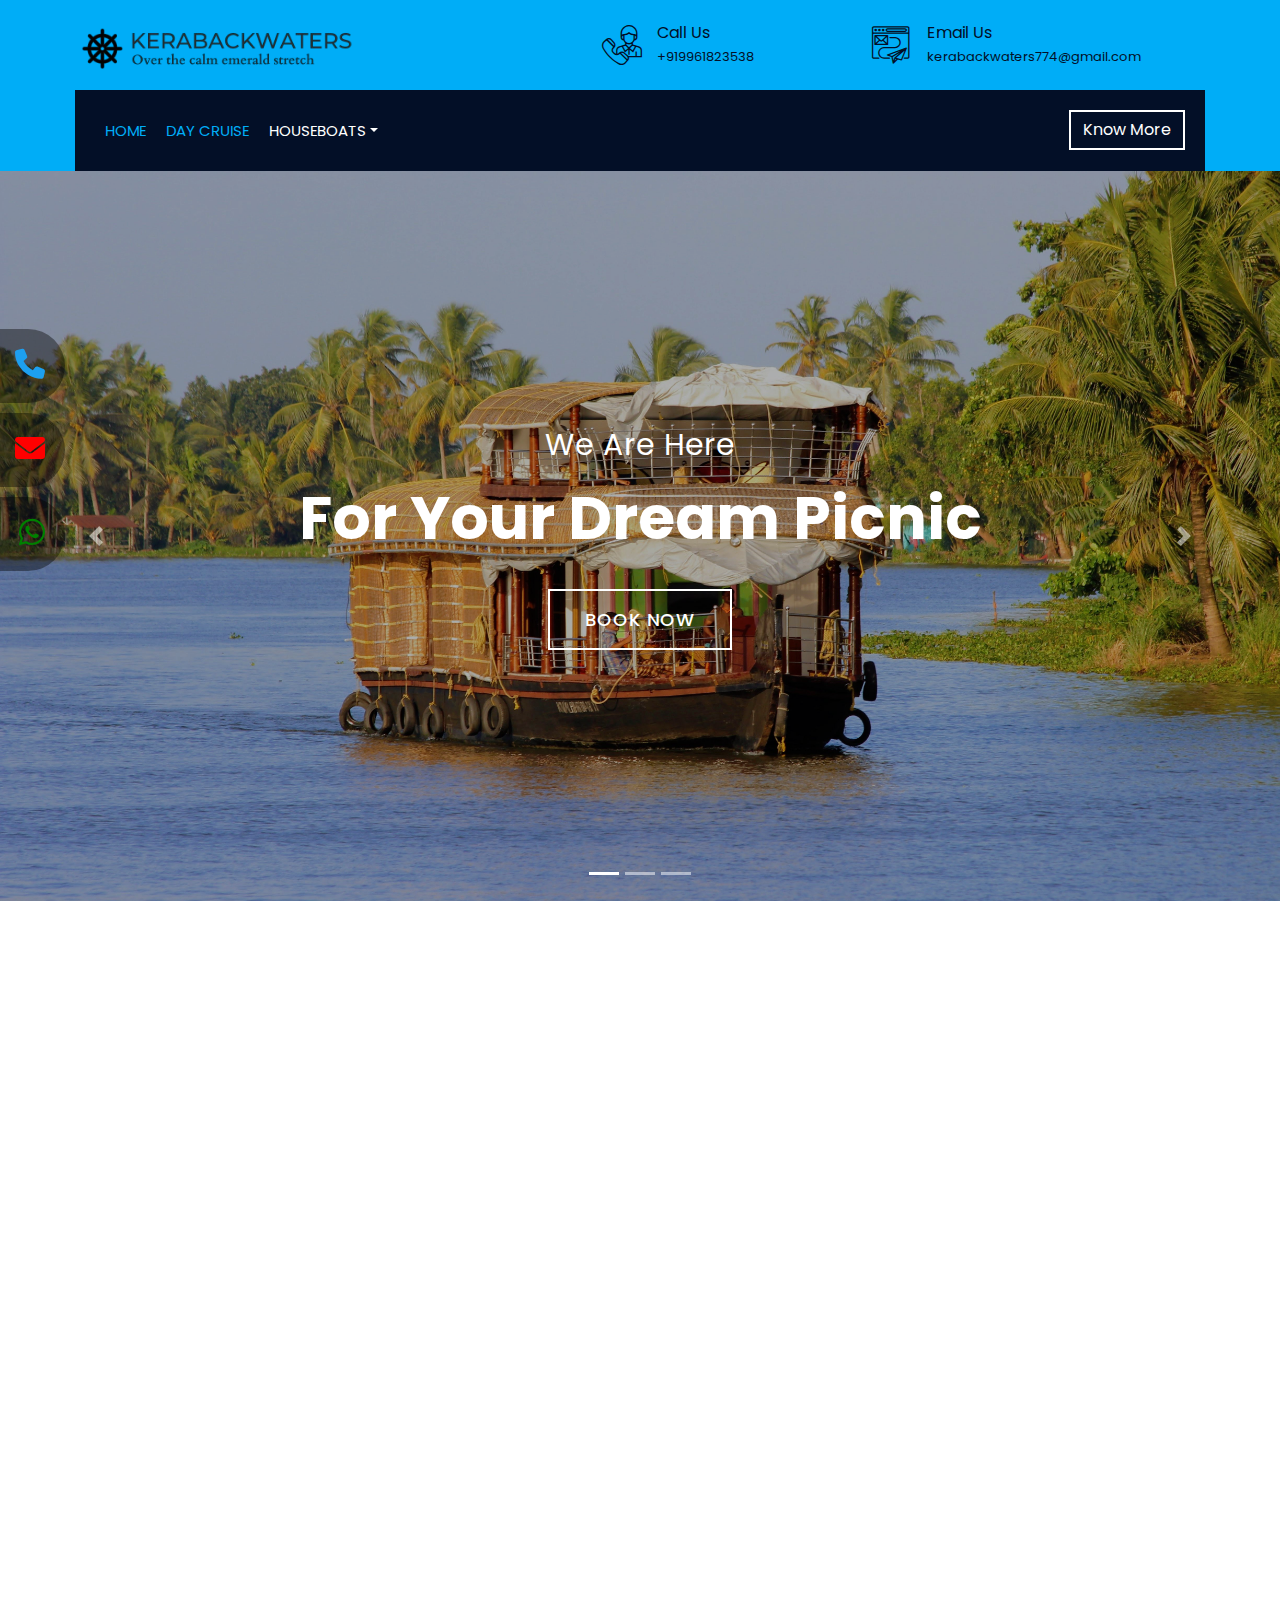
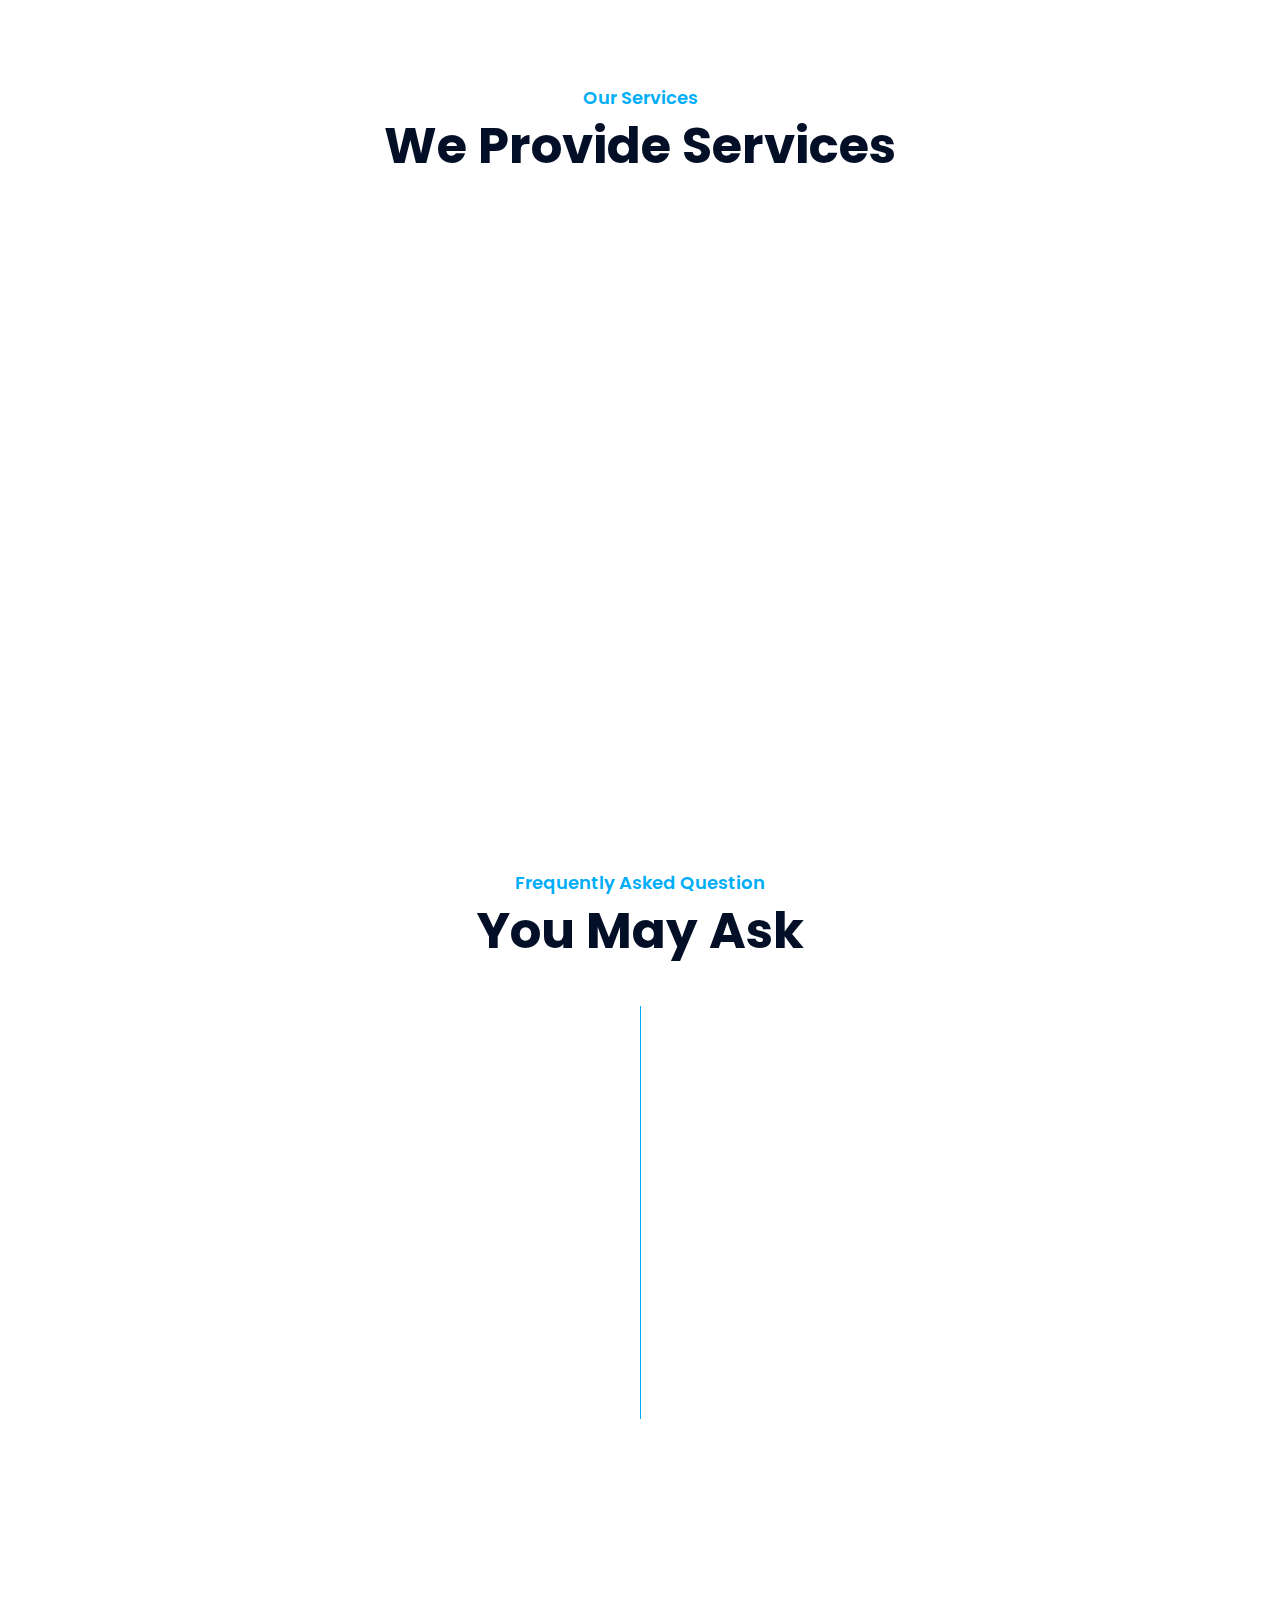
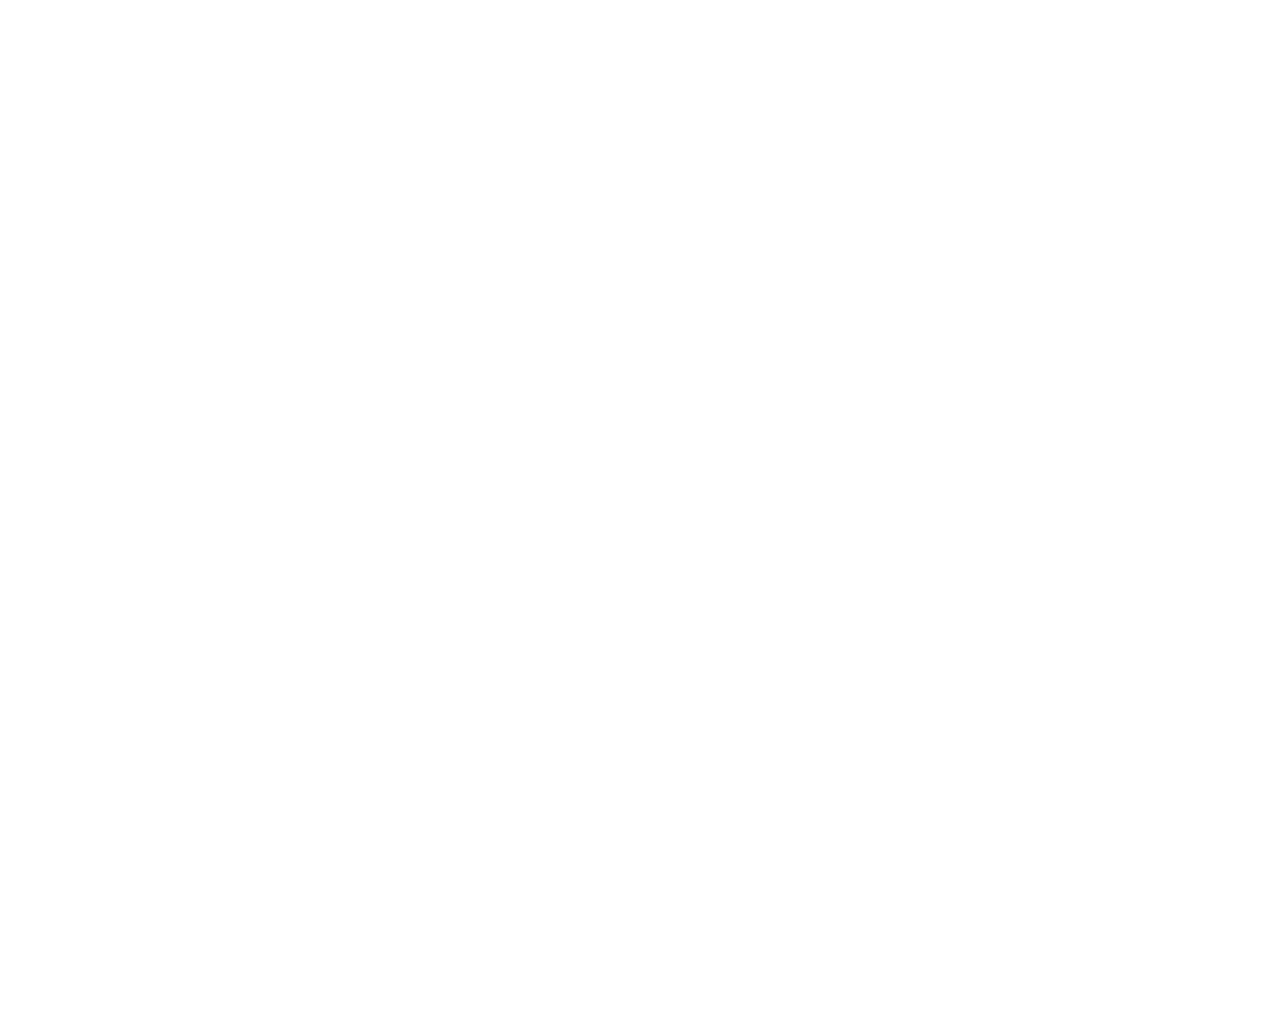
<file: index.html>
<!DOCTYPE html>
<html lang="en">

<head>
    <meta charset="utf-8">
    <title>KeraBackWaters - Home</title>
    <meta content="width=device-width, initial-scale=1.0" name="viewport">
    <meta content="Construction Company Website Template" name="keywords">
    <meta content="Construction Company Website Template" name="description">

    <!-- Favicon -->
    <link href="img/favicon.ico" rel="icon">

    <!-- Google Font -->
    <link href="https://fonts.googleapis.com/css2?family=Poppins:wght@100;200;300;400;500;600;700;800;900&display=swap"
        rel="stylesheet">

    <!-- CSS Libraries -->
    <link rel="stylesheet" href="https://cdnjs.cloudflare.com/ajax/libs/font-awesome/6.0.0/css/all.min.css">
    <link href="https://stackpath.bootstrapcdn.com/bootstrap/4.4.1/css/bootstrap.min.css" rel="stylesheet">
    <link href="https://cdnjs.cloudflare.com/ajax/libs/font-awesome/5.13.0/css/all.min.css" rel="stylesheet">
    <link href="lib/flaticon/font/flaticon.css" rel="stylesheet">
    <link href="lib/animate/animate.min.css" rel="stylesheet">
    <link href="lib/owlcarousel/assets/owl.carousel.min.css" rel="stylesheet">
    <link href="lib/lightbox/css/lightbox.min.css" rel="stylesheet">
    <link href="lib/slick/slick.css" rel="stylesheet">
    <link href="lib/slick/slick-theme.css" rel="stylesheet">

    <!-- Template Stylesheet -->
    <link href="css/style.css" rel="stylesheet">
</head>

<body>
    <!-- Data Collection Popup Start -->
    <!-- <div class="popup">
        <button id="close">&times;</button>
        <h2>Tell More About You</h2>
        <p>Hi it is the body of the content so it can be the body of the system.</p>
    </div> -->
    <!-- Data Collection Popup End -->
    <div class="wrapper">
        <!-- Contact Buttons Start -->
        <div class="social">
            <a href="tel:+919961823538">Contact Us <i class="fa-solid fa-phone"></i></a>
            <a href="mailto:kerabackwaters774@gmail.com">Email Us <i class="fa-solid fa-envelope"></i></a>
            <a href="https://wa.me/+919961823538">WhatsApp Us <i class="fa-brands fa-whatsapp"></i></a>
        </div>
        <!-- Contact Buttons End -->
        
        <!-- Top Bar Start -->
        <div class="top-bar">
            <div class="container-fluid">
                <div class="row align-items-center">
                    <div class="col-lg-4 col-md-12">
                        <div class="logo">
                            <a href="index.html">
                                <img src="img/logo.png" alt="Logo">
                            </a>
                        </div>
                    </div>
                    <div class="col-lg-8 col-md-7 d-none d-lg-block">
                        <div class="row" style="justify-content: space-around;">
                            <div class="col-4">
                                <a href="tel:+919961823538">
                                    <div class="top-bar-item">
                                        <div class="top-bar-icon">
                                            <i class="flaticon-call"></i>
                                        </div>
                                        <div class="top-bar-text">
                                            <h3>Call Us</h3>
                                            <p>+919961823538</p>
                                        </div>
                                    </div>
                                </a>
                            </div>
                            <div class="col-4">
                                <a href="mailto:kerabackwaters774@gmail.com">
                                    <div class="top-bar-item">
                                        <div class="top-bar-icon">
                                            <i class="flaticon-send-mail"></i>
                                        </div>
                                        <div class="top-bar-text">
                                            <h3>Email Us</h3>
                                            <p>kerabackwaters774@gmail.com</p>
                                        </div>
                                    </div>
                                </a>
                            </div>
                        </div>
                    </div>
                </div>
            </div>
        </div>
        <!-- Top Bar End -->

        <!-- Nav Bar Start -->
        <div class="nav-bar">
            <div class="container-fluid">
                <nav class="navbar navbar-expand-lg bg-dark navbar-dark">
                    <a href="#" class="navbar-brand">MENU</a>
                    <button type="button" class="navbar-toggler" data-toggle="collapse" data-target="#navbarCollapse">
                        <span class="navbar-toggler-icon"></span>
                    </button>

                    <div class="collapse navbar-collapse justify-content-between" id="navbarCollapse">
                        <div class="navbar-nav mr-auto">
                            <a href="index.html" class="nav-item nav-link active">Home</a>
                            <a href="daycruise.html" class="nav-item nav-link active">Day Cruise</a>
                            <div class="nav-item dropdown">
                                <a href="#" class="nav-link dropdown-toggle" data-toggle="dropdown">Houseboats</a>
                                <div class="dropdown-menu">
                                    <a href="Deluxe_Houseboat.html" class="dropdown-item">Delux Houseboats</a>
                                    <a href="Premium_Houseboat.html" class="dropdown-item">Premium Houseboats</a>
                                    <a href="Luxury_Houseboat.html" class="dropdown-item">Luxury Houseboats</a>
                                    <a href="One_Bedroom.html" class="dropdown-item">1 Bedroom Houseboats</a>
                                    <a href="Two_Bedroom.html" class="dropdown-item">2 Bedroom Houseboats</a>
                                    <a href="Three_Bedroom.html" class="dropdown-item">3 Bedroom Houseboats</a>
                                    <a href="Four_Bedroom.html" class="dropdown-item">4 Bedroom Houseboats</a>
                                    <a href="Five_Bedroom.html" class="dropdown-item">5 Bedroom Houseboats</a>
                                </div>
                            </div>
                        </div>
                        <div class="ml-auto">
                            <a class="btn" href="tel:+919961823538">Know More</a>
                        </div>
                    </div>
                </nav>
            </div>
        </div>
        <!-- Nav Bar End -->


        <!-- Carousel Start -->
        <div id="carousel" class="carousel slide" data-ride="carousel">
            <ol class="carousel-indicators">
                <li data-target="#carousel" data-slide-to="0" class="active"></li>
                <li data-target="#carousel" data-slide-to="1"></li>
                <li data-target="#carousel" data-slide-to="2"></li>
            </ol>
            <div class="carousel-inner">
                <div class="carousel-item active">
                    <img src="img/carousel-1.jpg" alt="Carousel Image">
                    <div class="carousel-caption">
                        <p class="animated fadeInRight">We Are Here</p>
                        <h1 class="animated fadeInLeft">For Your Dream Picnic</h1>
                        <a class="btn animated fadeInUp" href="tel:+919961823538">Book Now</a>
                    </div>
                </div>

                <div class="carousel-item">
                    <img src="img/carousel-2.jpg" alt="Carousel Image">
                    <div class="carousel-caption">
                        <p class="animated fadeInRight">Make Your Trip</p>
                        <h1 class="animated fadeInLeft">Memorable With Us</h1>
                        <a class="btn animated fadeInUp" href="mailto:kerabackwaters774@gmail.com">Email Us</a>
                    </div>
                </div>

                <div class="carousel-item">
                    <img src="img/carousel-3.jpg" alt="Carousel Image">
                    <div class="carousel-caption">
                        <p class="animated fadeInRight">We Are Trusted</p>
                        <h1 class="animated fadeInLeft">For Your Privacy</h1>
                        <a class="btn animated fadeInUp" href="https://maps.app.goo.gl/DnPPJYwxPqoSdHa6A">Find Us</a>
                    </div>
                </div>
            </div>

            <a class="carousel-control-prev" href="#carousel" role="button" data-slide="prev">
                <span class="carousel-control-prev-icon" aria-hidden="true"></span>
                <span class="sr-only">Previous</span>
            </a>
            <a class="carousel-control-next" href="#carousel" role="button" data-slide="next">
                <span class="carousel-control-next-icon" aria-hidden="true"></span>
                <span class="sr-only">Next</span>
            </a>
        </div>
        <!-- Carousel End -->

        <!-- Feature Start-->
        <div class="feature wow fadeInUp" data-wow-delay="0.1s">
            <div class="container-fluid">
                <div class="row align-items-center">
                    <div class="col-lg-4 col-md-12">
                        <div class="feature-item">
                            <div class="feature-icon">
                                <i class="flaticon-worker"></i>
                            </div>
                            <div class="feature-text">
                                <h3>Expert Staffs</h3>
                                <p>We offering customer friendly staffs during your trip.</p>
                            </div>
                        </div>
                    </div>
                    <div class="col-lg-4 col-md-12">
                        <div class="feature-item">
                            <div class="feature-icon">
                                <i class="flaticon-building"></i>
                            </div>
                            <div class="feature-text">
                                <h3>Quality Sevice</h3>
                                <p>We will ensure the quality of the food and accomadation during the trip.</p>
                            </div>
                        </div>
                    </div>
                    <div class="col-lg-4 col-md-12">
                        <div class="feature-item">
                            <div class="feature-icon">
                                <i class="flaticon-call"></i>
                            </div>
                            <div class="feature-text">
                                <h3>24/7 Support</h3>
                                <p>You can contact us anytime for the booking and enquiry.</p>
                            </div>
                        </div>
                    </div>
                </div>
            </div>
        </div>
        <!-- Feature End-->


        <!-- About Start -->
        <div class="about wow fadeInUp" data-wow-delay="0.1s" id="about">
            <div class="container">
                <div class="row align-items-center">
                    <div class="col-lg-5 col-md-6">
                        <div class="about-img">
                            <img src="img/about.jpg" alt="Image">
                        </div>
                    </div>
                    <div class="col-lg-7 col-md-6">
                        <div class="section-header text-left">
                            <p>Welcome to Kerabackwaters</p>
                            <h2>15 Years Experience</h2>
                        </div>
                        <div class="about-text">
                            <p>
                                Kerabackwaters Houseboat Guide Is your ultimate destination to book the perfect
                                Kerabackwaters Houseboat packages online. We help you find the best Kerala boat house
                                that suit your requirement, starting from Deluxe to Premium and Luxury Houseboats. We
                                have houseboats starting from 1 bedroom up to 10 bedroom. Kerabackwaters boat house is
                                best option for exploring the backwaters of Alappuzha
                            </p>
                            <a class="btn" href="tel:+919961823538">Contact Us</a>
                        </div>
                    </div>
                </div>
            </div>
        </div>
        <!-- About End -->


        <!-- Fact Start -->
        <!-- <div class="fact">
                <div class="container-fluid">
                    <div class="row counters">
                        <div class="col-md-6 fact-left wow slideInLeft">
                            <div class="row">
                                <div class="col-6">
                                    <div class="fact-icon">
                                        <i class="flaticon-worker"></i>
                                    </div>
                                    <div class="fact-text">
                                        <h2 data-toggle="counter-up">1000</h2>
                                        <p>Happy Customers</p>
                                    </div>
                                </div>
                                <div class="col-6">
                                    <div class="fact-icon">
                                        <i class="flaticon-building"></i>
                                    </div>
                                    <div class="fact-text">
                                        <h2 data-toggle="counter-up">10</h2>
                                        <p>Destinations</p>
                                    </div>
                                </div>
                            </div>
                        </div>
                        <div class="col-md-6 fact-right wow slideInRight">
                            <div class="row">
                                <div class="col-6">
                                    <div class="fact-icon">
                                        <i class="flaticon-address"></i>
                                    </div>
                                    <div class="fact-text">
                                        <h2 data-toggle="counter-up">750</h2>
                                        <p>Regular Customers</p>
                                    </div>
                                </div>
                                <div class="col-6">
                                    <div class="fact-icon">
                                        <i class="flaticon-crane"></i>
                                    </div>
                                    <div class="fact-text">
                                        <h2 data-toggle="counter-up">890</h2>
                                        <p>Running Projects</p>
                                    </div>
                                </div>
                            </div>
                        </div>
                    </div>
                </div>
            </div> -->
        <!-- Fact End -->


        <!-- Service Start -->
        <div class="service">
            <div class="container">
                <div class="section-header text-center">
                    <p>Our Services</p>
                    <h2>We Provide Services</h2>
                </div>
                <div class="row">
                    <div class="col-lg-4 col-md-6 wow fadeInUp" data-wow-delay="0.1s">
                        <div class="service-item">
                            <div class="service-img">
                                <img src="img/service-1.jpg" alt="Image">
                                <div class="service-overlay">
                                    <p>
                                        Houseboats in Kerala or Kettuvallams were traditionally cargo boats that carried
                                        rice, spices and other commodities, which now are transformed into luxury boats
                                        complete with bedrooms, kitchen, living area, bathrooms and other amenities.
                                    </p>
                                </div>
                            </div>
                            <div class="service-text">
                                <h3>Houseboats</h3>
                                <a class="btn" href="img/service-1.jpg" data-lightbox="service">+</a>
                            </div>
                        </div>
                    </div>
                    <div class="col-lg-4 col-md-6 wow fadeInUp" data-wow-delay="0.2s">
                        <div class="service-item">
                            <div class="service-img">
                                <img src="img/service-2.jpg" alt="Image">
                                <div class="service-overlay">
                                    <p>
                                        Motor boats are used in Kerabackwaters primarily for transportation. But is also
                                        used as an economical alternative to houseboat in Kerala. It is suitable for
                                        tourists who do not have the luxury of time, but still want to enjoy a cruise
                                        along the stunning waters.
                                    </p>
                                </div>
                            </div>
                            <div class="service-text">
                                <h3>Motor Boats</h3>
                                <a class="btn" href="img/service-2.jpg" data-lightbox="service">+</a>
                            </div>
                        </div>
                    </div>
                    <div class="col-lg-4 col-md-6 wow fadeInUp" data-wow-delay="0.3s">
                        <div class="service-item">
                            <div class="service-img">
                                <img src="img/service-3.jpg" alt="Image">
                                <div class="service-overlay">
                                    <p>
                                        Shikara boats are miniature houseboats of Kerabackwaters. They are traditional
                                        motorized canoe boats, with the seating capacity of 4- 15 people. With the
                                        bamboo canopy overhead and all four sides open for sightseeing, they are built
                                        in elegant Kerala style.
                                    </p>
                                </div>
                            </div>
                            <div class="service-text">
                                <h3>Shikara Boats</h3>
                                <a class="btn" href="img/service-3.jpg" data-lightbox="service">+</a>
                            </div>
                        </div>
                    </div>
                    <div class="col-lg-4 col-md-6 wow fadeInUp" data-wow-delay="0.4s">
                        <div class="service-item">
                            <div class="service-img">
                                <img src="img/service-4.jpg" alt="Image">
                                <div class="service-overlay">
                                    <p>
                                        Equipped with amenities including a living area, A/C bedrooms, attached
                                        bathrooms, viewing decks and kitchen, Deluxe houseboats are a pocket friendly
                                        option to enjoy the waters with standard facilities. Book the best deluxe
                                        houseboats with us.
                                    </p>
                                </div>
                            </div>
                            <div class="service-text">
                                <h3>Deluxe Houseboats</h3>
                                <a class="btn" href="img/service-4.jpg" data-lightbox="service">+</a>
                            </div>
                        </div>
                    </div>
                    <div class="col-lg-4 col-md-6 wow fadeInUp" data-wow-delay="0.5s">
                        <div class="service-item">
                            <div class="service-img">
                                <img src="img/service-5.jpg" alt="Image">
                                <div class="service-overlay">
                                    <p>
                                        Premium houseboats are available at affordable rates for tourists to enjoy the
                                        best of backwaters with top- end facilities. Bedrooms and living area complete
                                        with wooden ceilings and hand-crafted décor ensure a traditional ambience.
                                    </p>
                                </div>
                            </div>
                            <div class="service-text">
                                <h3>Premium Houseboats</h3>
                                <a class="btn" href="img/service-5.jpg" data-lightbox="service">+</a>
                            </div>
                        </div>
                    </div>
                    <div class="col-lg-4 col-md-6 wow fadeInUp" data-wow-delay="0.6s">
                        <div class="service-item">
                            <div class="service-img">
                                <img src="img/service-6.jpg" alt="Image">
                                <div class="service-overlay">
                                    <p>
                                        Luxury houseboats offer the best service and spectacular interiors and is
                                        nothing short in its grandeur from a five-star resort. With complete glass
                                        windows constituting a major portion of its walls, they offer unhindered view of
                                        the mesmerising backwaters.
                                    </p>
                                </div>
                            </div>
                            <div class="service-text">
                                <h3>Luxury Houseboats</h3>
                                <a class="btn" href="img/service-6.jpg" data-lightbox="service">+</a>
                            </div>
                        </div>
                    </div>
                </div>
            </div>
        </div>
        <!-- Service End -->


        <!-- Video Start -->
        <!-- <div class="video wow fadeIn" data-wow-delay="0.1s">
                <div class="container">
                    <button type="button" class="btn-play" data-toggle="modal" data-src="https://www.youtube.com/embed/DWRcNpR6Kdc" data-target="#videoModal">
                        <span></span>
                    </button>
                </div>
            </div>
            
            <div class="modal fade" id="videoModal" tabindex="-1" role="dialog" aria-labelledby="exampleModalLabel" aria-hidden="true">
                <div class="modal-dialog" role="document">
                    <div class="modal-content">
                        <div class="modal-body">
                            <button type="button" class="close" data-dismiss="modal" aria-label="Close">
                                <span aria-hidden="true">&times;</span>
                            </button>         -->
        <!-- 16:9 aspect ratio -->
        <!-- <div class="embed-responsive embed-responsive-16by9">
                                <iframe class="embed-responsive-item" src="" id="video"  allowscriptaccess="always" allow="autoplay"></iframe>
                            </div>
                        </div>
                    </div>
                </div>
            </div> -->
        <!-- Video End -->


        <!-- FAQs Start -->
        <div class="faqs">
            <div class="container">
                <div class="section-header text-center">
                    <p>Frequently Asked Question</p>
                    <h2>You May Ask</h2>
                </div>
                <div class="row">
                    <div class="col-md-6">
                        <div id="accordion-1">
                            <div class="card wow fadeInLeft" data-wow-delay="0.1s">
                                <div class="card-header">
                                    <a class="card-link collapsed" data-toggle="collapse" href="#collapseOne">
                                        Who all will be there(staff) on the Houseboat, other than the guest?
                                    </a>
                                </div>
                                <div id="collapseOne" class="collapse" data-parent="#accordion-1">
                                    <div class="card-body">
                                        There would be a 3-member crew on the houseboat. The Captain, Oarsmen, and a
                                        chef will accompany the guest.
                                    </div>
                                </div>
                            </div>
                            <div class="card wow fadeInLeft" data-wow-delay="0.2s">
                                <div class="card-header">
                                    <a class="card-link collapsed" data-toggle="collapse" href="#collapseTwo">
                                        Should I get houseboats directly in Alleppey. Kerala or should I book online?
                                    </a>
                                </div>
                                <div id="collapseTwo" class="collapse" data-parent="#accordion-1">
                                    <div class="card-body">
                                        You can definitely get houseboats directly. But it is always advisable to pre-
                                        book them by call. Since houseboats are always in demand, you will find it
                                        difficult to find quality houseboats that fit your requirement at the last
                                        minute.
                                    </div>
                                </div>
                            </div>
                            <div class="card wow fadeInLeft" data-wow-delay="0.3s">
                                <div class="card-header">
                                    <a class="card-link collapsed" data-toggle="collapse" href="#collapseThree">
                                        Are houseboat cruises available in the monsoon season?
                                    </a>
                                </div>
                                <div id="collapseThree" class="collapse" data-parent="#accordion-1">
                                    <div class="card-body">
                                        Houseboat cruises are available in the monsoon season as well. The backwaters
                                        have a quaint charm during the monsoons when it displays all its water-washed
                                        glory. But if it’s a heavy down pour, cruises will not take place.
                                    </div>
                                </div>
                            </div>
                            <div class="card wow fadeInLeft" data-wow-delay="0.4s">
                                <div class="card-header">
                                    <a class="card-link collapsed" data-toggle="collapse" href="#collapseFour">
                                        What are other cheaper options to enjoy the Alleppey backwaters?
                                    </a>
                                </div>
                                <div id="collapseFour" class="collapse" data-parent="#accordion-1">
                                    <div class="card-body">
                                        Apart from houseboats tourists can opt for: Motorboats, Shikara boats, Canoes,
                                        Kayaks,Speed boats or jet skis. Each of these options are cheaper than
                                        houseboats and have their advantages and dis advantages. Make your choice
                                        depending upon your budget and your requirements.
                                    </div>
                                </div>
                            </div>
                        </div>
                    </div>
                    <div class="col-md-6">
                        <div id="accordion-2">
                            <div class="card wow fadeInRight" data-wow-delay="0.1s">
                                <div class="card-header">
                                    <a class="card-link collapsed" data-toggle="collapse" href="#collapseSix">
                                        Is there anything we should carry on a houseboat cruise like medicines first aid
                                        kit etc?
                                    </a>
                                </div>
                                <div id="collapseSix" class="collapse" data-parent="#accordion-2">
                                    <div class="card-body">
                                        On a house boat cruise all basic amenities are provided onboard. You only need
                                        to carry your personal belongings and your camera if you intend to capture the
                                        stunning beauty of these waters. It is advisable to carry mosquito repellents
                                        just to be safe.
                                    </div>
                                </div>
                            </div>
                            <div class="card wow fadeInRight" data-wow-delay="0.2s">
                                <div class="card-header">
                                    <a class="card-link collapsed" data-toggle="collapse" href="#collapseSeven">
                                        Do the packages mentioned include the pickup and drop charges?
                                    </a>
                                </div>
                                <div id="collapseSeven" class="collapse" data-parent="#accordion-2">
                                    <div class="card-body">
                                        No. The packages mentioned on the site are not inclusive of pickup and drop off
                                        charges. These can be arranged on request but will be chargeable.
                                    </div>
                                </div>
                            </div>
                            <div class="card wow fadeInRight" data-wow-delay="0.3s">
                                <div class="card-header">
                                    <a class="card-link collapsed" data-toggle="collapse" href="#collapseEight">
                                        How long is a typical house boat cruise?
                                    </a>
                                </div>
                                <div id="collapseEight" class="collapse" data-parent="#accordion-2">
                                    <div class="card-body">
                                        A typical house boat cruise commences at noon. The guests can check into the
                                        houseboat at 12:00 noon. The boat will cruise the waters till 5:30 pm and will
                                        anchor for the day. The trip will restart at 8:00am in the morning and will drop
                                        off the guests by 9:00am.
                                    </div>
                                </div>
                            </div>
                            <div class="card wow fadeInRight" data-wow-delay="0.5s">
                                <div class="card-header">
                                    <a class="card-link collapsed" data-toggle="collapse" href="#collapseFive">
                                        Why are the houseboats anchored between 5:30pm and 8:00am?
                                    </a>
                                </div>
                                <div id="collapseFive" class="collapse" data-parent="#accordion-1">
                                    <div class="card-body">
                                        The houseboats will be anchored between 5:30pm and 8:00am as per the government
                                        laws. Since the fishermen set up nets in the waters, government has banned all
                                        kinds of engine operated boats from operating during these hours.
                                    </div>
                                </div>
                            </div>
                        </div>
                    </div>
                </div>
            </div>
        </div>
        <!-- FAQs End -->


        <!-- Testimonial Start -->
        <div class="testimonial wow fadeIn" data-wow-delay="0.1s">
            <div class="container">
                <div class="row">
                    <div class="col-12">
                        <div class="testimonial-slider-nav">
                            <div class="slider-nav"><img src="img/testimonial-1.jpg" alt="Testimonial"></div>
                            <div class="slider-nav"><img src="img/testimonial-2.jpg" alt="Testimonial"></div>
                            <div class="slider-nav"><img src="img/testimonial-3.jpg" alt="Testimonial"></div>
                            <div class="slider-nav"><img src="img/testimonial-4.jpg" alt="Testimonial"></div>
                        </div>
                    </div>
                </div>
                <div class="row">
                    <div class="col-12">
                        <div class="testimonial-slider">
                            <div class="slider-item">
                                <h3>Pankaj Sharma</h3>
                                <h4>Delhi</h4>
                                <p>Me and my wife booked a 1-bedroom houseboat package for 2 days. The experience was
                                    unmatched. We had an amazing time over the course of these two days. Since it was
                                    November the weather was also just perfect. We made some of our best memories on the
                                    cruise.</p>
                            </div>
                            <div class="slider-item">
                                <h3>Chandan Pradhan</h3>
                                <h4>Bhubaneshwar</h4>
                                <p>We had a lot of expectations as we booked a houseboat for our family vacation with
                                    Alleppey houseboat. But they surpassed our expectations with the hospitality and
                                    service. The view from the boat was just stunning. Me and my family thoroughly
                                    enjoyed our stay.</p>
                            </div>
                            <div class="slider-item">
                                <h3>Dominic Mathew</h3>
                                <h4>Chennai</h4>
                                <p>All thanks to Kerabackwaters, me and my friends had a blast. The food was prepared In
                                    the kitchen by the crew and was spicy but delicious. We even bought some freshly
                                    caught crab from one of the fishermen, which the chef prepared for us. Overall it
                                    was one for the books.</p>
                            </div>
                            <div class="slider-item">
                                <h3>Pandey Ji</h3>
                                <h4>Lucknow</h4>
                                <p>KeraBackwaters is a unique experience. Words alone cannot describe the experience.
                                    You can either take a shikara, houseboat or rent a resort. It's definitely something
                                    worth exploring.</p>
                            </div>
                        </div>
                    </div>
                </div>
            </div>
        </div>
        <!-- Testimonial End -->


        <!-- Footer Start -->
        <div class="footer wow fadeIn" data-wow-delay="0.3s">
            <div class="container">
                <div class="row">
                    <div class="col-md-6 col-lg-3">
                        <div class="footer-contact">
                            <h2>Office Contact</h2>
                            <p>Alappuzha, Kerala</p>
                            <p>+919961823538</p>
                            <p>kerabackwaters774@gmail.com</p>
                            <!-- <div class="footer-social">
                                <a href=""><i class="fab fa-twitter"></i></a>
                                <a href=""><i class="fab fa-facebook-f"></i></a>
                                <a href=""><i class="fab fa-youtube"></i></a>
                                <a href=""><i class="fab fa-instagram"></i></a>
                                <a href=""><i class="fab fa-linkedin-in"></i></a>
                            </div> -->
                        </div>
                    </div>
                    <div class="col-md-6 col-lg-3">
                        <div class="footer-link">
                            <h2>Services Areas</h2>
                            <a href="Premium_Houseboat.html">Premium Houseboat</a>
                            <a href="Deluxe_Houseboat.html">Delux Houseboat</a>
                            <a href="Luxury_Houseboat.html">Luxuary Houseboat</a>
                            <a href="tel:+919961823538">Contact Us</a>
                            <a href="https://wa.me/+919961823538">WhatsApp US</a>
                        </div>
                    </div>
                    <div class="col-md-6 col-lg-3">
                        <div class="footer-link">
                            <h2>Useful Pages</h2>
                            <a href="">About Us</a>
                            <a href="">Contact Us</a>
                            <a href="">Our Team</a>
                            <a href="">Services</a>
                            <a href="">Testimonial</a>
                        </div>
                    </div>
                    <div class="col-md-6 col-lg-3">
                        <div class="newsletter">
                            <h2>Newsletter</h2>
                            <p>KeraBackWaters will give you a quality service and we offer your security and privacy.</p>
                            <!-- <div class="form">
                                <input class="form-control" placeholder="Email here">
                                <button class="btn">Submit</button>
                            </div> -->
                        </div>
                    </div>
                </div>
            </div>
            <div class="container footer-menu">
                <div class="f-menu">
                    <a href="">Terms of use</a>
                    <a href="">Privacy policy</a>
                    <a href="">Cookies</a>
                    <a href="">Help</a>
                    <a href="">FQAs</a>
                </div>
            </div>
            <div class="container copyright">
                <div class="row">
                    <div class="col-md-6">
                        <p>&copy; <a href="#">Kerabackwaters</a>, All Right Reserved.</p>
                    </div>
                    <div class="col-md-6">
                        <p>Designed By <a href="https://instagram.com/pentagon_softsolutions_ltd?igshid=YmMyMTA2M2Y=">Pentagon Softsolutions</a></p>
                    </div>
                </div>
            </div>
        </div>
        <!-- Footer End -->

        <a href="#" class="back-to-top"><i class="fa fa-chevron-up"></i></a>

    </div>

    <!-- JavaScript Libraries -->
    <script src="https://code.jquery.com/jquery-3.4.1.min.js"></script>
    <script src="https://stackpath.bootstrapcdn.com/bootstrap/4.4.1/js/bootstrap.bundle.min.js"></script>
    <script src="lib/easing/easing.min.js"></script>
    <script src="lib/wow/wow.min.js"></script>
    <script src="lib/owlcarousel/owl.carousel.min.js"></script>
    <script src="lib/isotope/isotope.pkgd.min.js"></script>
    <script src="lib/lightbox/js/lightbox.min.js"></script>
    <script src="lib/waypoints/waypoints.min.js"></script>
    <script src="lib/counterup/counterup.min.js"></script>
    <script src="lib/slick/slick.min.js"></script>

    <!-- Template Javascript -->
    <script src="js/main.js"></script>
</body>

</html>
</file>
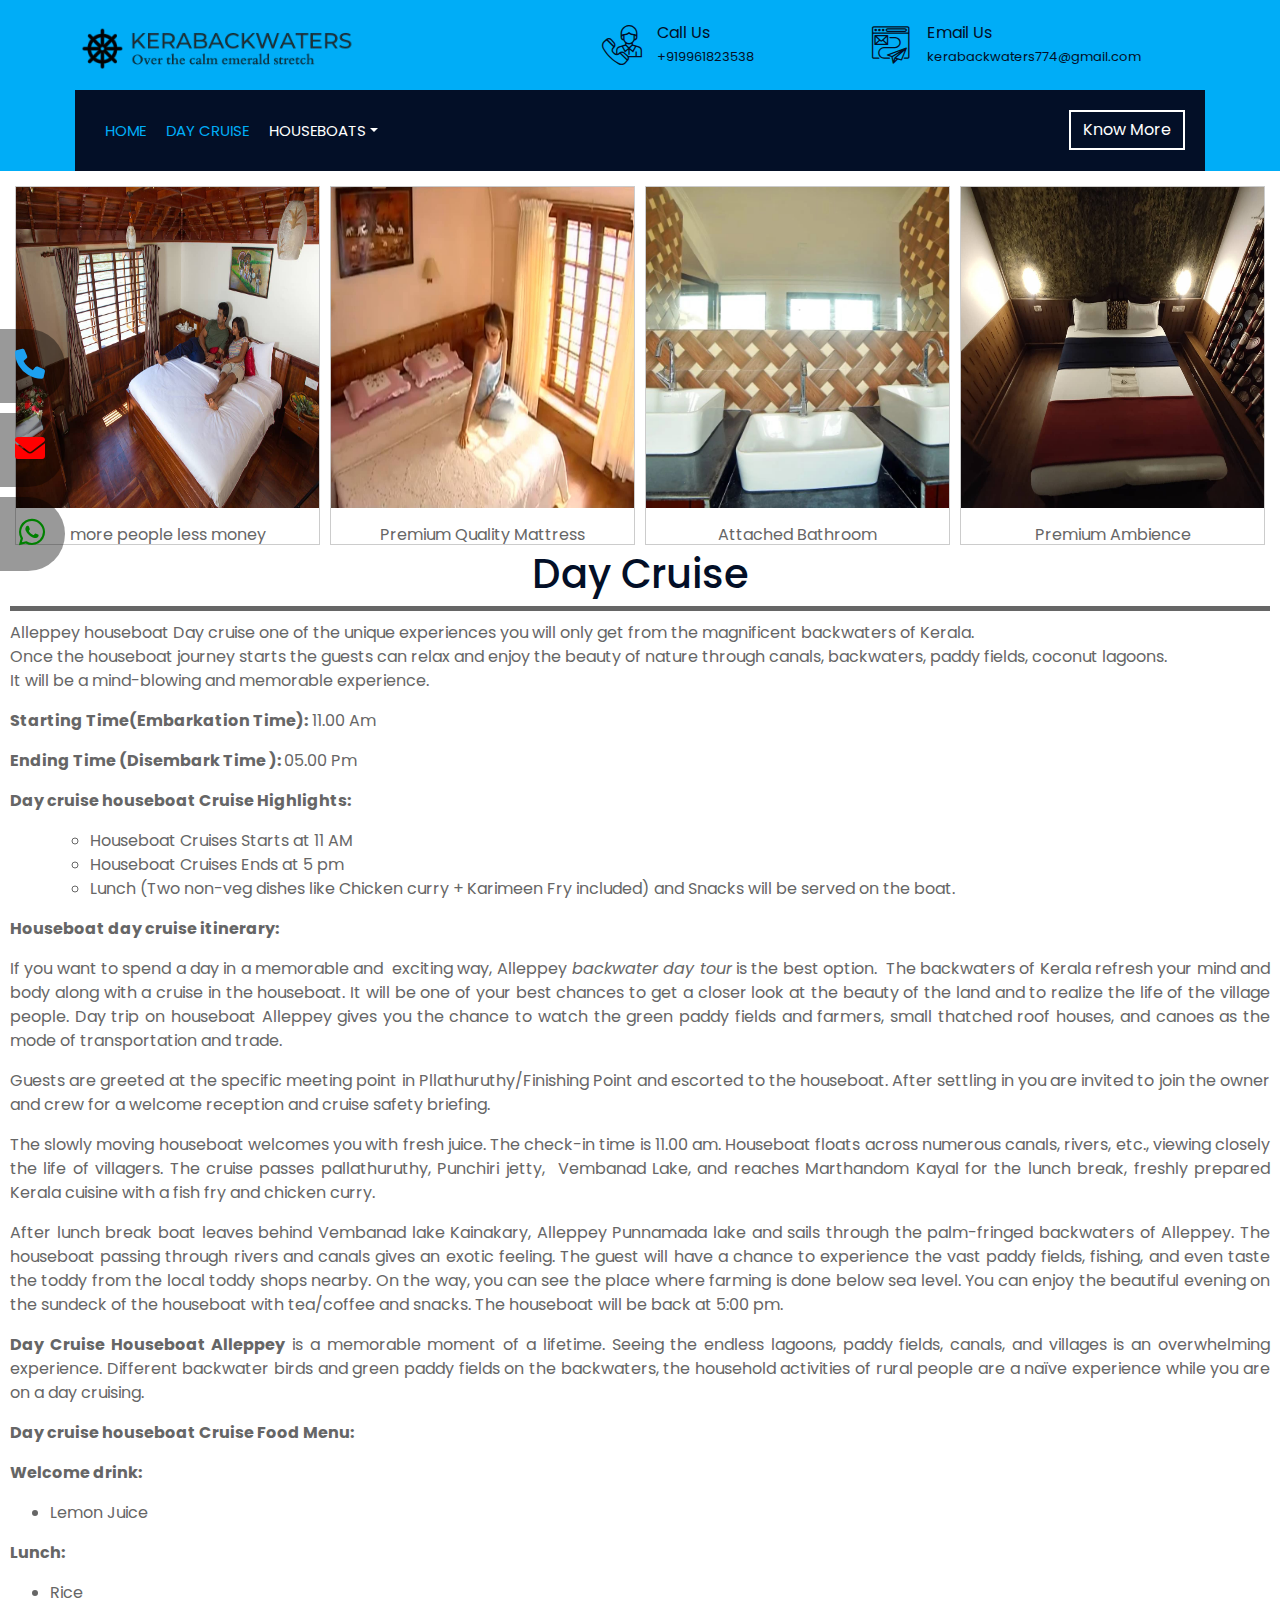
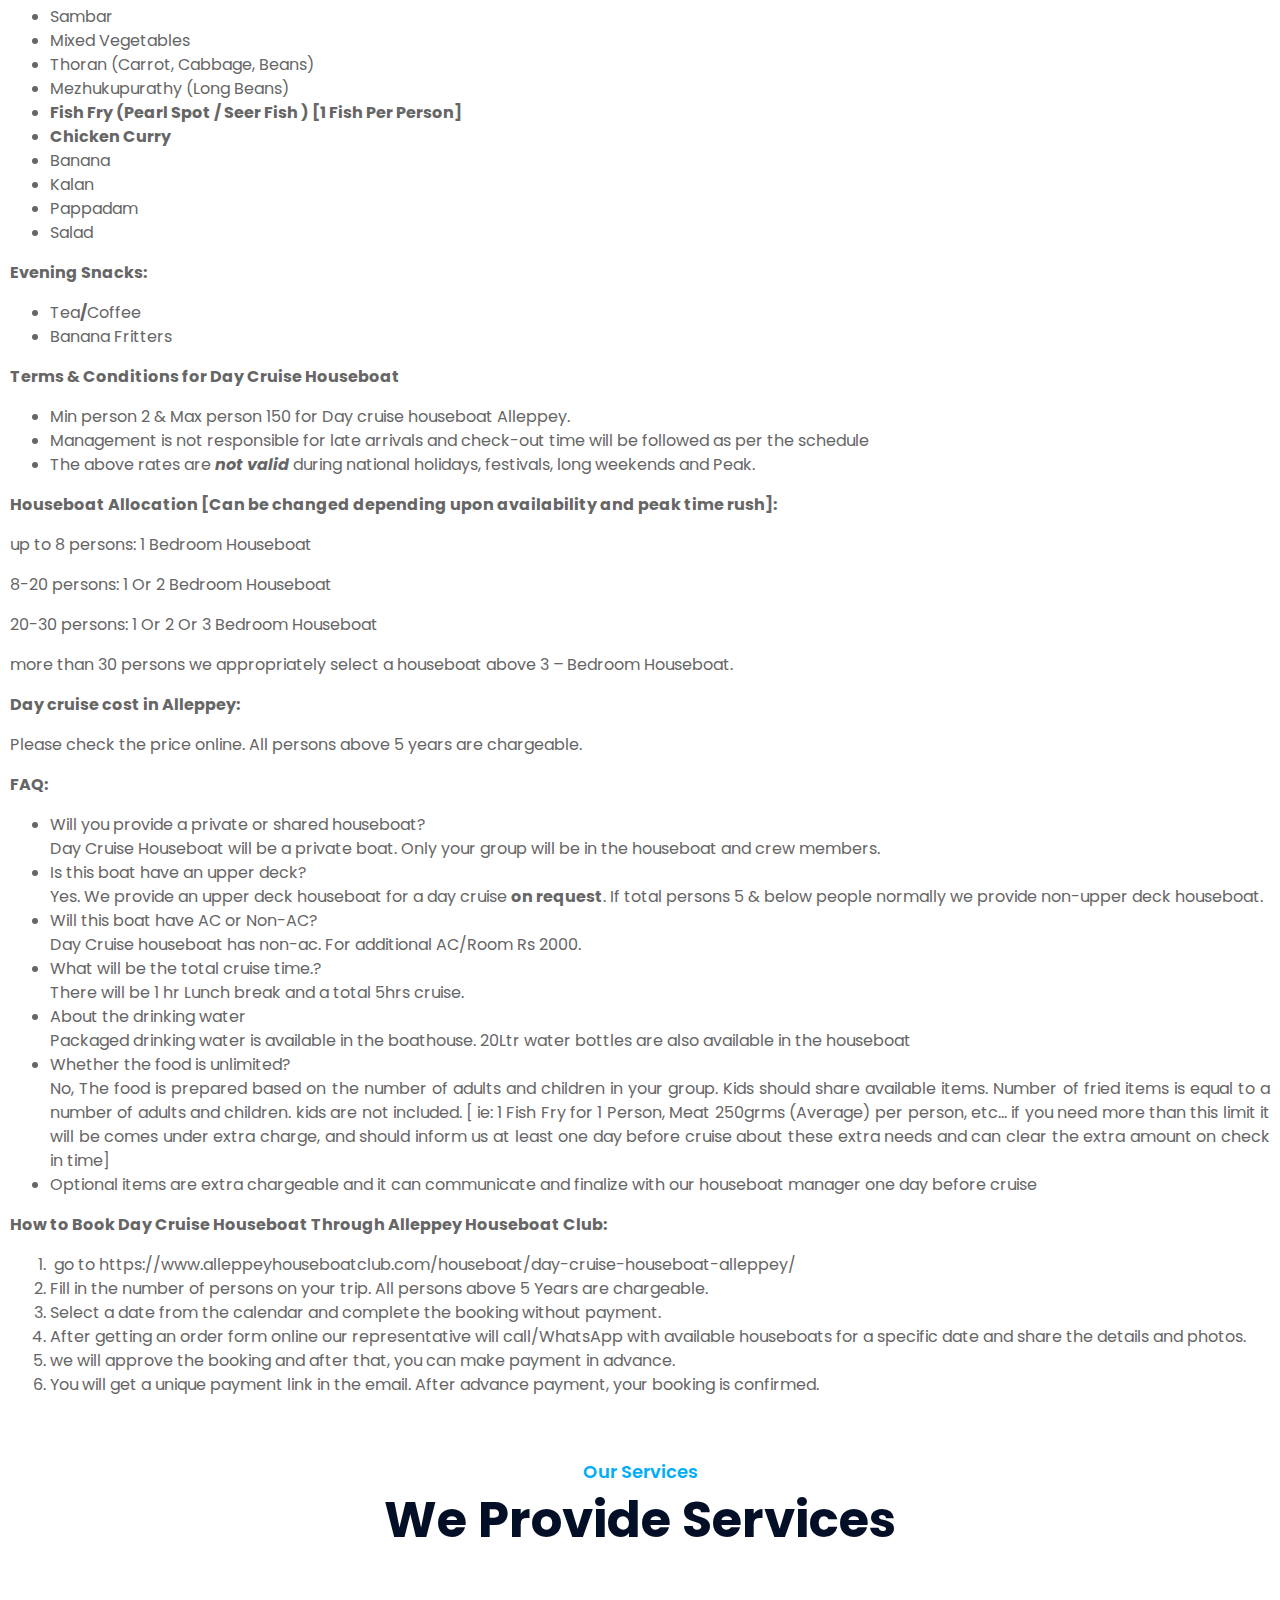
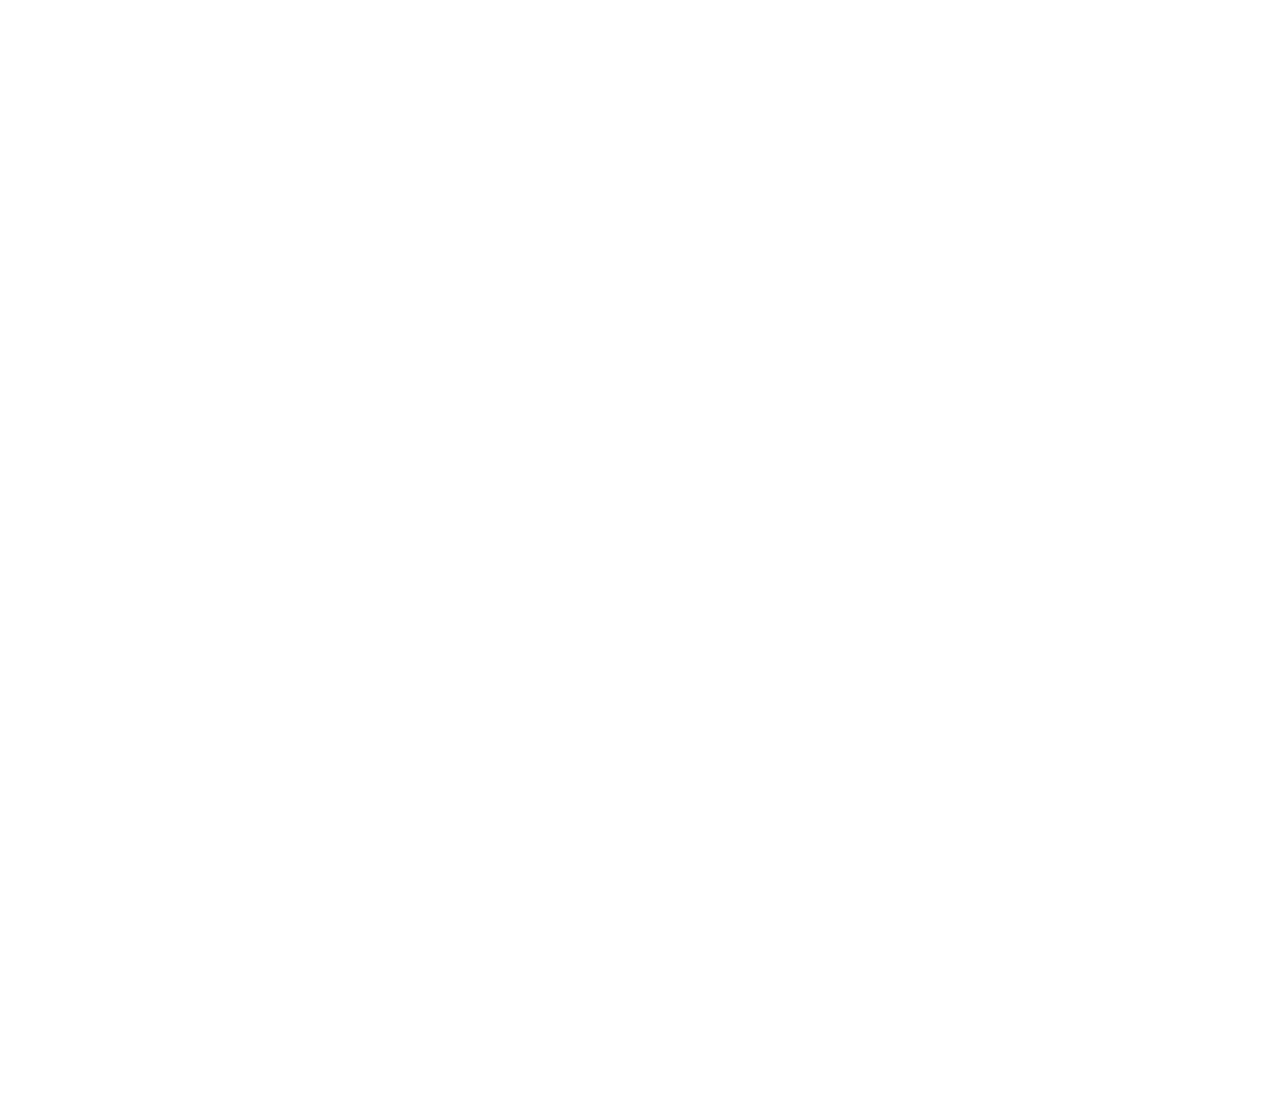
<file: daycruise.html>
<!DOCTYPE html>
<html lang="en">

<head>
    <meta charset="utf-8">
    <title>Luxury Houseboats</title>
    <meta content="width=device-width, initial-scale=1.0" name="viewport">
    <meta content="Construction Company Website Template" name="keywords">
    <meta content="Construction Company Website Template" name="description">

    <!-- Favicon -->
    <link href="img/favicon.ico" rel="icon">

    <!-- Google Font -->
    <link href="https://fonts.googleapis.com/css2?family=Poppins:wght@100;200;300;400;500;600;700;800;900&display=swap"
        rel="stylesheet">

    <!-- CSS Libraries -->
    <link rel="stylesheet" href="https://cdnjs.cloudflare.com/ajax/libs/font-awesome/6.0.0/css/all.min.css">
    <link href="https://stackpath.bootstrapcdn.com/bootstrap/4.4.1/css/bootstrap.min.css" rel="stylesheet">
    <link href="https://cdnjs.cloudflare.com/ajax/libs/font-awesome/5.13.0/css/all.min.css" rel="stylesheet">
    <link href="lib/flaticon/font/flaticon.css" rel="stylesheet">
    <link href="lib/animate/animate.min.css" rel="stylesheet">
    <link href="lib/owlcarousel/assets/owl.carousel.min.css" rel="stylesheet">
    <link href="lib/lightbox/css/lightbox.min.css" rel="stylesheet">
    <link href="lib/slick/slick.css" rel="stylesheet">
    <link href="lib/slick/slick-theme.css" rel="stylesheet">

    <!-- Template Stylesheet -->
    <link href="css/style.css" rel="stylesheet">
</head>

<body>
    <!-- Data Collection Popup Start -->
    <!-- <div class="popup">
        <button id="close">&times;</button>
        <h2>Tell More About You</h2>
        <p>Hi it is the body of the content so it can be the body of the system.</p>
    </div> -->
    <!-- Data Collection Popup End -->
    <div class="wrapper">
        <!-- Contact Buttons Start -->
        <div class="social">
            <a href="tel:+919961823538">Contact Us <i class="fa-solid fa-phone"></i></a>
            <a href="mailto:kerabackwaters774@gmail.com">Email Us <i class="fa-solid fa-envelope"></i></a>
            <a href="https://wa.me/+919961823538">WhatsApp Us <i class="fa-brands fa-whatsapp"></i></a>
        </div>
        <!-- Contact Buttons End -->

        <!-- Top Bar Start -->
        <div class="top-bar">
            <div class="container-fluid">
                <div class="row align-items-center">
                    <div class="col-lg-4 col-md-12">
                        <div class="logo">
                            <a href="index.html">
                                <img src="img/logo.png" alt="Logo">
                            </a>
                        </div>
                    </div>
                    <div class="col-lg-8 col-md-7 d-none d-lg-block">
                        <div class="row" style="justify-content: space-around;">
                            <div class="col-4">
                                <a href="tel:+919961823538">
                                    <div class="top-bar-item">
                                        <div class="top-bar-icon">
                                            <i class="flaticon-call"></i>
                                        </div>
                                        <div class="top-bar-text">
                                            <h3>Call Us</h3>
                                            <p>+919961823538</p>
                                        </div>
                                    </div>
                                </a>
                            </div>
                            <div class="col-4">
                                <a href="mailto:kerabackwaters774@gmail.com">
                                    <div class="top-bar-item">
                                        <div class="top-bar-icon">
                                            <i class="flaticon-send-mail"></i>
                                        </div>
                                        <div class="top-bar-text">
                                            <h3>Email Us</h3>
                                            <p>kerabackwaters774@gmail.com</p>
                                        </div>
                                    </div>
                                </a>
                            </div>
                        </div>
                    </div>
                </div>
            </div>
        </div>
        <!-- Top Bar End -->

        <!-- Nav Bar Start -->
        <div class="nav-bar">
            <div class="container-fluid">
                <nav class="navbar navbar-expand-lg bg-dark navbar-dark">
                    <a href="#" class="navbar-brand">MENU</a>
                    <button type="button" class="navbar-toggler" data-toggle="collapse" data-target="#navbarCollapse">
                        <span class="navbar-toggler-icon"></span>
                    </button>

                    <div class="collapse navbar-collapse justify-content-between" id="navbarCollapse">
                        <div class="navbar-nav mr-auto">
                            <a href="index.html" class="nav-item nav-link active">Home</a>
                            <a href="daycruise.html" class="nav-item nav-link active">Day Cruise</a>
                            <div class="nav-item dropdown">
                                <a href="#" class="nav-link dropdown-toggle" data-toggle="dropdown">Houseboats</a>
                                <div class="dropdown-menu">
                                    <a href="Deluxe_Houseboat.html" class="dropdown-item">Delux Houseboats</a>
                                    <a href="Premium_Houseboat.html" class="dropdown-item">Premium Houseboats</a>
                                    <a href="Luxury_Houseboat.html" class="dropdown-item">Luxury Houseboats</a>
                                    <a href="One_Bedroom.html" class="dropdown-item">1 Bedroom Houseboats</a>
                                    <a href="Two_Bedroom.html" class="dropdown-item">2 Bedroom Houseboats</a>
                                    <a href="Three_Bedroom.html" class="dropdown-item">3 Bedroom Houseboats</a>
                                    <a href="Four_Bedroom.html" class="dropdown-item">4 Bedroom Houseboats</a>
                                    <a href="Five_Bedroom.html" class="dropdown-item">5 Bedroom Houseboats</a>
                                </div>
                            </div>
                        </div>
                        <div class="ml-auto">
                            <a class="btn" href="tel:+919961823538">Know More</a>
                        </div>
                    </div>
                </nav>
            </div>
        </div>
        <!-- Nav Bar End -->

        <!-- House -->
        <div class="housebot-details">
            <div class="gallery-flex">
                <div class="gallery">
                    <a>
                        <img src="img/one-bedroom-1.jpg" alt="Cinque Terre" width="600" height="400">
                    </a>
                    <div class="desc">more people less money</div>
                </div>
    
                <div class="gallery">
                    <a target="_blank" href="img/one-bedroom-2.jpg">
                        <img src="img/one-bedroom-2.jpg" alt="Forest" width="600" height="400">
                    </a>
                    <div class="desc">Premium Quality Mattress</div>
                </div>
    
                <div class="gallery">
                    <a target="_blank" href="img/one-bedroom-3.webp">
                        <img src="img/one-bedroom-3.webp" alt="Northern Lights" width="600" height="400">
                    </a>
                    <div class="desc">Attached Bathroom</div>
                </div>
    
                <div class="gallery">
                    <a target="_blank" href="img/one-bedroom-4.jpg">
                        <img src="img/one-bedroom-4.jpg" alt="Mountains" width="600" height="400">
                    </a>
                    <div class="desc">Premium Ambience</div>
                </div>
            </div>
            <div class="housebot-info">
                <div class="housebot-title">
                    <h1>Day Cruise</h1>
                </div>
                <div class="housebot-description">
                    <p> Alleppey houseboat Day cruise one of the unique experiences you will only get from the magnificent backwaters of Kerala.<br>
                    Once the houseboat journey starts the guests can relax and enjoy the beauty of nature through canals, backwaters, paddy fields, coconut lagoons.<br>
                    It will be a mind-blowing and memorable experience.</p>

                    <p></p>
                </div>
            </div>
       
        
            <div class="food-description">
            <p><strong>Starting Time(Embarkation Time):</strong> 11.00 Am</p>
            <p><strong>Ending Time (Disembark Time ): </strong>05.00 Pm</p>
            <p><strong>Day cruise houseboat Cruise Highlights:</strong></p>
            <ul>
            <li style="list-style-type: none;">
            <ul>
            <li>Houseboat Cruises Starts at 11 AM</li>
            <li>Houseboat Cruises Ends at 5 pm</li>
            <li>Lunch (Two non-veg dishes like Chicken curry + Karimeen Fry included) and Snacks will be served on the boat.</li>
            </ul>
            </li>
            </ul>
            <p><strong>Houseboat day cruise itinerary:</strong></p>
            <p>If you want to spend a day in a memorable and  exciting way, Alleppey<em> backwater day tour</em> is the best option.  The backwaters of Kerala refresh your mind and body along with a cruise in the houseboat. It will be one of your best chances to get a closer look at the beauty of the land and to realize the life of the village people. Day trip on houseboat Alleppey gives you the chance to watch the green paddy fields and farmers, small thatched roof houses, and canoes as the mode of transportation and trade.</p>
            <p>Guests are greeted at the specific meeting point in Pllathuruthy/Finishing Point and escorted to the houseboat. After settling in you are invited to join the owner and crew for a welcome reception and cruise safety briefing.</p>
            <p>The slowly moving houseboat welcomes you with fresh juice. The check-in time is 11.00 am. Houseboat floats across numerous canals, rivers, etc., viewing closely the life of villagers. The cruise passes pallathuruthy, Punchiri jetty,  Vembanad Lake, and reaches Marthandom Kayal for the lunch break, freshly prepared Kerala cuisine with a fish fry and chicken curry.</p>
            <p>After lunch break boat leaves behind Vembanad lake Kainakary, Alleppey Punnamada lake and sails through the palm-fringed backwaters of Alleppey. The houseboat passing through rivers and canals gives an exotic feeling. The guest will have a chance to experience the vast paddy fields, fishing, and even taste the toddy from the local toddy shops nearby. On the way, you can see the place where farming is done below sea level. You can enjoy the beautiful evening on the sundeck of the houseboat with tea/coffee and snacks. The houseboat will be back at 5:00 pm.</p>
            <p><strong>Day Cruise Houseboat Alleppey</strong> is a memorable moment of a lifetime. Seeing the endless lagoons, paddy fields, canals, and villages is an overwhelming experience. Different backwater birds and green paddy fields on the backwaters, the household activities of rural people are a naïve experience while you are on a day cruising.</p>
            <p><strong>Day cruise houseboat Cruise Food Menu:</strong></p>
            <p><b>Welcome drink:</b></p>
            <ul>
            <li>Lemon Juice</li>
            </ul>
            <p><strong>Lunch:</strong></p>
            <ul>
            <li>Rice</li>
            <li>Sambar</li>
            <li>Mixed Vegetables</li>
            <li>Thoran (Carrot, Cabbage, Beans)</li>
            <li>Mezhukupurathy (Long Beans)</li>
            <li><strong>Fish Fry (Pearl Spot / Seer Fish ) [1 Fish Per Person]</strong></li>
            <li><strong>Chicken Curry</strong></li>
            <li>Banana</li>
            <li>Kalan</li>
            <li>Pappadam</li>
            <li>Salad</li>
            </ul>
            <p><strong>Evening Snacks:</strong></p>
            <ul>
            <li>Tea<strong>/</strong>Coffee</li>
            <li>Banana Fritters</li>
            </ul>
            <p><strong>Terms &amp; Conditions for Day Cruise Houseboat</strong></p>
            <ul>
            <li>Min person 2 &amp; Max person 150 for Day cruise houseboat Alleppey.</li>
            <li>Management is not responsible for late arrivals and check-out time will be followed as per the schedule</li>
            <li>The above rates are <strong><em>not valid</em></strong> during national holidays, festivals, long weekends and Peak.</li>
            </ul>
            <p><strong>Houseboat Allocation [Can be changed depending upon availability and peak time rush]:</strong></p>
            <p>up to 8 persons: 1 Bedroom Houseboat</p>
            <p>8-20 persons: 1 Or 2 Bedroom Houseboat</p>
            <p>20-30 persons: 1 Or 2 Or 3 Bedroom Houseboat</p>
            <p>more than 30 persons we appropriately select a houseboat above 3 &#8211; Bedroom Houseboat.</p>
            <p><strong>Day cruise cost in Alleppey:</strong></p>
            <p>Please check the price online. All persons above 5 years are chargeable.</p>
            <p><strong>FAQ:</strong></p>
            <div>
            <ul>
            <li>Will you provide a private or shared houseboat?<br />
            Day Cruise Houseboat will be a private boat. Only your group will be in the houseboat and crew members.</li>
            <li>Is this boat have an upper deck?<br />
            Yes. We provide an upper deck houseboat for a day cruise <strong>on request</strong>. If total persons 5 &amp; below people normally we provide non-upper deck houseboat.</li>
            <li>Will this boat have AC or Non-AC?<br />
            Day Cruise houseboat has non-ac. For additional AC/Room Rs 2000.</li>
            <li>What will be the total cruise time.?<br />
            There will be 1 hr Lunch break and a total 5hrs cruise.</li>
            <li>About the drinking water<br />
            Packaged drinking water is available in the boathouse. 20Ltr water bottles are also available in the houseboat</li>
            <li>Whether the food is unlimited?<br />
            No, The food is prepared based on the number of adults and children in your group. Kids should share available items. Number of fried items is equal to a number of adults and children. kids are not included. [ ie: 1 Fish Fry for 1 Person, Meat 250grms (Average) per person, etc&#8230; if you need more than this limit it will be comes under extra charge, and should inform us at least one day before cruise about these extra needs and can clear the extra amount on check in time]</li>
            <li>Optional items are extra chargeable and it can communicate and finalize with our houseboat manager one day before cruise</li>
            </ul>
            </div>
            <p><strong>How to Book Day Cruise Houseboat Through Alleppey Houseboat Club:</strong></p>
            <ol>
            <li> go to https://www.alleppeyhouseboatclub.com/houseboat/day-cruise-houseboat-alleppey/</li>
            <li>Fill in the number of persons on your trip. All persons above 5 Years are chargeable.</li>
            <li>Select a date from the calendar and complete the booking without payment.</li>
            <li>After getting an order form online our representative will call/WhatsApp with available houseboats for a specific date and share the details and photos.</li>
            <li>we will approve the booking and after that, you can make payment in advance.</li>
            <li>You will get a unique payment link in the email. After advance payment, your booking is confirmed.</li>
            </ol>
        </div>
		<!-- Service Start -->
        <div class="service">
            <div class="container">
                <div class="section-header text-center">
                    <p>Our Services</p>
                    <h2>We Provide Services</h2>
                </div>
                <div class="row">
                    <div class="col-lg-4 col-md-6 wow fadeInUp" data-wow-delay="0.1s">
                        <div class="service-item">
                            <div class="service-img">
                                <img src="img/service-1.jpg" alt="Image">
                                <div class="service-overlay">
                                    <p>
                                        Houseboats in Kerala or Kettuvallams were traditionally cargo boats that carried
                                        rice, spices and other commodities, which now are transformed into luxury boats
                                        complete with bedrooms, kitchen, living area, bathrooms and other amenities.
                                    </p>
                                </div>
                            </div>
                            <div class="service-text">
                                <h3>Houseboats</h3>
                                <a class="btn" href="img/service-1.jpg" data-lightbox="service">+</a>
                            </div>
                        </div>
                    </div>
                    <div class="col-lg-4 col-md-6 wow fadeInUp" data-wow-delay="0.2s">
                        <div class="service-item">
                            <div class="service-img">
                                <img src="img/service-2.jpg" alt="Image">
                                <div class="service-overlay">
                                    <p>
                                        Motor boats are used in Kerabackwaters primarily for transportation. But is also
                                        used as an economical alternative to houseboat in Kerala. It is suitable for
                                        tourists who do not have the luxury of time, but still want to enjoy a cruise
                                        along the stunning waters.
                                    </p>
                                </div>
                            </div>
                            <div class="service-text">
                                <h3>Motor Boats</h3>
                                <a class="btn" href="img/service-2.jpg" data-lightbox="service">+</a>
                            </div>
                        </div>
                    </div>
                    <div class="col-lg-4 col-md-6 wow fadeInUp" data-wow-delay="0.3s">
                        <div class="service-item">
                            <div class="service-img">
                                <img src="img/service-3.jpg" alt="Image">
                                <div class="service-overlay">
                                    <p>
                                        Shikara boats are miniature houseboats of Kerabackwaters. They are traditional
                                        motorized canoe boats, with the seating capacity of 4- 15 people. With the
                                        bamboo canopy overhead and all four sides open for sightseeing, they are built
                                        in elegant Kerala style.
                                    </p>
                                </div>
                            </div>
                            <div class="service-text">
                                <h3>Shikara Boats</h3>
                                <a class="btn" href="img/service-3.jpg" data-lightbox="service">+</a>
                            </div>
                        </div>
                    </div>
                    <div class="col-lg-4 col-md-6 wow fadeInUp" data-wow-delay="0.4s">
                        <div class="service-item">
                            <div class="service-img">
                                <img src="img/service-4.jpg" alt="Image">
                                <div class="service-overlay">
                                    <p>
                                        Equipped with amenities including a living area, A/C bedrooms, attached
                                        bathrooms, viewing decks and kitchen, Deluxe houseboats are a pocket friendly
                                        option to enjoy the waters with standard facilities. Book the best deluxe
                                        houseboats with us.
                                    </p>
                                </div>
                            </div>
                            <div class="service-text">
                                <h3>Deluxe Houseboats</h3>
                                <a class="btn" href="img/service-4.jpg" data-lightbox="service">+</a>
                            </div>
                        </div>
                    </div>
                    <div class="col-lg-4 col-md-6 wow fadeInUp" data-wow-delay="0.5s">
                        <div class="service-item">
                            <div class="service-img">
                                <img src="img/service-5.jpg" alt="Image">
                                <div class="service-overlay">
                                    <p>
                                        Premium houseboats are available at affordable rates for tourists to enjoy the
                                        best of backwaters with top- end facilities. Bedrooms and living area complete
                                        with wooden ceilings and hand-crafted décor ensure a traditional ambience.
                                    </p>
                                </div>
                            </div>
                            <div class="service-text">
                                <h3>Premium Houseboats</h3>
                                <a class="btn" href="img/service-5.jpg" data-lightbox="service">+</a>
                            </div>
                        </div>
                    </div>
                    <div class="col-lg-4 col-md-6 wow fadeInUp" data-wow-delay="0.6s">
                        <div class="service-item">
                            <div class="service-img">
                                <img src="img/service-6.jpg" alt="Image">
                                <div class="service-overlay">
                                    <p>
                                        Luxury houseboats offer the best service and spectacular interiors and is
                                        nothing short in its grandeur from a five-star resort. With complete glass
                                        windows constituting a major portion of its walls, they offer unhindered view of
                                        the mesmerising backwaters.
                                    </p>
                                </div>
                            </div>
                            <div class="service-text">
                                <h3>Luxury Houseboats</h3>
                                <a class="btn" href="img/service-6.jpg" data-lightbox="service">+</a>
                            </div>
                        </div>
                    </div>
                </div>
            </div>
        </div>
        <!-- Service End -->
        <!-- Footer Start -->
        <div class="footer wow fadeIn" data-wow-delay="0.3s">
            <div class="container">
                <div class="row">
                    <div class="col-md-6 col-lg-3">
                        <div class="footer-contact">
                            <h2>Office Contact</h2>
                            <p>Alappuzha, Kerala</p>
                            <p>+919961823538</p>
                            <p>kerabackwaters774@gmail.com</p>
                            <!-- <div class="footer-social">
                                <a href=""><i class="fab fa-twitter"></i></a>
                                <a href=""><i class="fab fa-facebook-f"></i></a>
                                <a href=""><i class="fab fa-youtube"></i></a>
                                <a href=""><i class="fab fa-instagram"></i></a>
                                <a href=""><i class="fab fa-linkedin-in"></i></a>
                            </div> -->
                        </div>
                    </div>
                    <div class="col-md-6 col-lg-3">
                        <div class="footer-link">
                            <h2>Services Areas</h2>
                            <a href="Premium_Houseboat.html">Premium Houseboat</a>
                            <a href="Deluxe_Houseboat.html">Delux Houseboat</a>
                            <a href="Luxury_Houseboat.html">Luxuary Houseboat</a>
                            <a href="tel:+919961823538">Contact Us</a>
                            <a href="https://wa.me/+919961823538">WhatsApp US</a>
                        </div>
                    </div>
                    <div class="col-md-6 col-lg-3">
                        <div class="footer-link">
                            <h2>Useful Pages</h2>
                            <a href="">About Us</a>
                            <a href="">Contact Us</a>
                            <a href="">Our Team</a>
                            <a href="">Services</a>
                            <a href="">Testimonial</a>
                        </div>
                    </div>
                    <div class="col-md-6 col-lg-3">
                        <div class="newsletter">
                            <h2>Newsletter</h2>
                            <p>KeraBackWaters will give you a quality service and we offer your security and privacy.</p>
                            <!-- <div class="form">
                                <input class="form-control" placeholder="Email here">
                                <button class="btn">Submit</button>
                            </div> -->
                        </div>
                    </div>
                </div>
            </div>
            <div class="container footer-menu">
                <div class="f-menu">
                    <a href="">Terms of use</a>
                    <a href="">Privacy policy</a>
                    <a href="">Cookies</a>
                    <a href="">Help</a>
                    <a href="">FQAs</a>
                </div>
            </div>
            <div class="container copyright">
                <div class="row">
                    <div class="col-md-6">
                        <p>&copy; <a href="#">Kerabackwaters</a>, All Right Reserved.</p>
                    </div>
                    <div class="col-md-6">
                        <p>Designed By <a href="https://instagram.com/pentagon_softsolutions_ltd?igshid=YmMyMTA2M2Y=">Pentagon Softsolutions</a></p>
                    </div>
                </div>
            </div>
        </div>
        <!-- Footer End -->

        <a href="#" class="back-to-top"><i class="fa fa-chevron-up"></i></a>

    </div>

    <!-- JavaScript Libraries -->
    <script src="https://code.jquery.com/jquery-3.4.1.min.js"></script>
    <script src="https://stackpath.bootstrapcdn.com/bootstrap/4.4.1/js/bootstrap.bundle.min.js"></script>
    <script src="lib/easing/easing.min.js"></script>
    <script src="lib/wow/wow.min.js"></script>
    <script src="lib/owlcarousel/owl.carousel.min.js"></script>
    <script src="lib/isotope/isotope.pkgd.min.js"></script>
    <script src="lib/lightbox/js/lightbox.min.js"></script>
    <script src="lib/waypoints/waypoints.min.js"></script>
    <script src="lib/counterup/counterup.min.js"></script>
    <script src="lib/slick/slick.min.js"></script>

    <!-- Template Javascript -->
    <script src="js/main.js"></script>
</body>

</html>
</file>
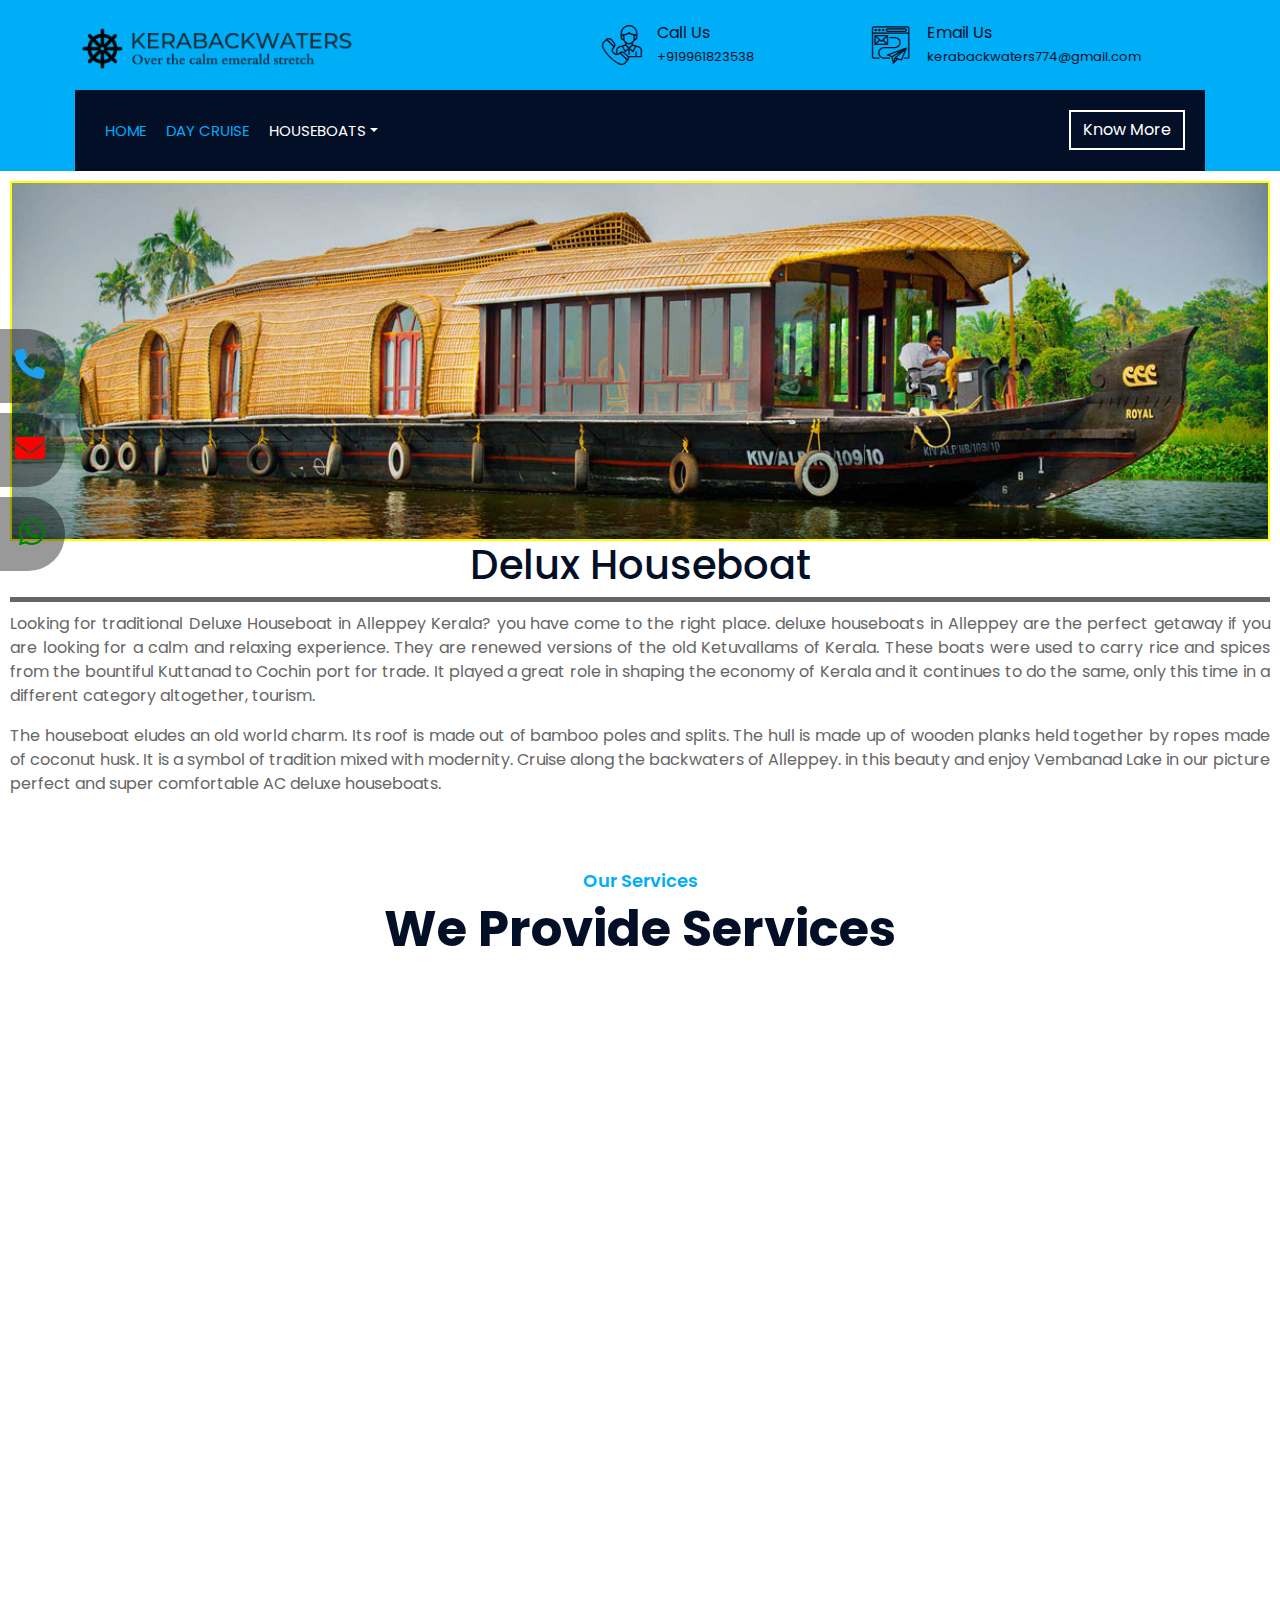
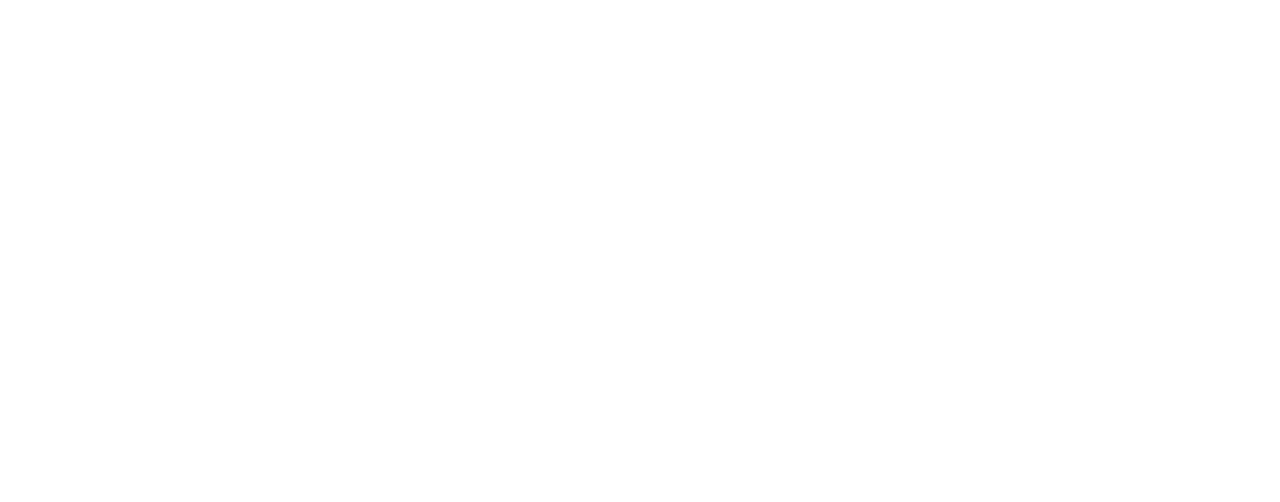
<file: Deluxe_Houseboat.html>
<!DOCTYPE html>
<html lang="en">

<head>
    <meta charset="utf-8">
    <title>Delux Houseboats</title>
    <meta content="width=device-width, initial-scale=1.0" name="viewport">
    <meta content="Construction Company Website Template" name="keywords">
    <meta content="Construction Company Website Template" name="description">

    <!-- Favicon -->
    <link href="img/favicon.ico" rel="icon">

    <!-- Google Font -->
    <link href="https://fonts.googleapis.com/css2?family=Poppins:wght@100;200;300;400;500;600;700;800;900&display=swap"
        rel="stylesheet">

    <!-- CSS Libraries -->
    <link rel="stylesheet" href="https://cdnjs.cloudflare.com/ajax/libs/font-awesome/6.0.0/css/all.min.css">
    <link href="https://stackpath.bootstrapcdn.com/bootstrap/4.4.1/css/bootstrap.min.css" rel="stylesheet">
    <link href="https://cdnjs.cloudflare.com/ajax/libs/font-awesome/5.13.0/css/all.min.css" rel="stylesheet">
    <link href="lib/flaticon/font/flaticon.css" rel="stylesheet">
    <link href="lib/animate/animate.min.css" rel="stylesheet">
    <link href="lib/owlcarousel/assets/owl.carousel.min.css" rel="stylesheet">
    <link href="lib/lightbox/css/lightbox.min.css" rel="stylesheet">
    <link href="lib/slick/slick.css" rel="stylesheet">
    <link href="lib/slick/slick-theme.css" rel="stylesheet">

    <!-- Template Stylesheet -->
    <link href="css/style.css" rel="stylesheet">
</head>

<body>
    <!-- Data Collection Popup Start -->
    <!-- <div class="popup">
        <button id="close">&times;</button>
        <h2>Tell More About You</h2>
        <p>Hi it is the body of the content so it can be the body of the system.</p>
    </div> -->
    <!-- Data Collection Popup End -->
    <div class="wrapper">
        <!-- Contact Buttons Start -->
        <div class="social">
            <a href="tel:+919961823538">Contact Us <i class="fa-solid fa-phone"></i></a>
            <a href="mailto:kerabackwaters774@gmail.com">Email Us <i class="fa-solid fa-envelope"></i></a>
            <a href="https://wa.me/+919961823538">WhatsApp Us <i class="fa-brands fa-whatsapp"></i></a>
        </div>
        <!-- Contact Buttons End -->
        
        <!-- Top Bar Start -->
        <div class="top-bar">
            <div class="container-fluid">
                <div class="row align-items-center">
                    <div class="col-lg-4 col-md-12">
                        <div class="logo">
                            <a href="index.html">
                                <img src="img/logo.png" alt="Logo">
                            </a>
                        </div>
                    </div>
                    <div class="col-lg-8 col-md-7 d-none d-lg-block">
                        <div class="row" style="justify-content: space-around;">
                            <div class="col-4">
                                <a href="tel:+919961823538">
                                    <div class="top-bar-item">
                                        <div class="top-bar-icon">
                                            <i class="flaticon-call"></i>
                                        </div>
                                        <div class="top-bar-text">
                                            <h3>Call Us</h3>
                                            <p>+919961823538</p>
                                        </div>
                                    </div>
                                </a>
                            </div>
                            <div class="col-4">
                                <a href="mailto:kerabackwaters774@gmail.com">
                                    <div class="top-bar-item">
                                        <div class="top-bar-icon">
                                            <i class="flaticon-send-mail"></i>
                                        </div>
                                        <div class="top-bar-text">
                                            <h3>Email Us</h3>
                                            <p>kerabackwaters774@gmail.com</p>
                                        </div>
                                    </div>
                                </a>
                            </div>
                        </div>
                    </div>
                </div>
            </div>
        </div>
        <!-- Top Bar End -->

        <!-- Nav Bar Start -->
        <div class="nav-bar">
            <div class="container-fluid">
                <nav class="navbar navbar-expand-lg bg-dark navbar-dark">
                    <a href="#" class="navbar-brand">MENU</a>
                    <button type="button" class="navbar-toggler" data-toggle="collapse" data-target="#navbarCollapse">
                        <span class="navbar-toggler-icon"></span>
                    </button>

                    <div class="collapse navbar-collapse justify-content-between" id="navbarCollapse">
                        <div class="navbar-nav mr-auto">
                            <a href="index.html" class="nav-item nav-link active">Home</a>
                            <a href="daycruise.html" class="nav-item nav-link active">Day Cruise</a>
                            <div class="nav-item dropdown">
                                <a href="#" class="nav-link dropdown-toggle" data-toggle="dropdown">Houseboats</a>
                                <div class="dropdown-menu">
                                    <a href="Deluxe_Houseboat.html" class="dropdown-item">Delux Houseboats</a>
                                    <a href="Premium_Houseboat.html" class="dropdown-item">Premium Houseboats</a>
                                    <a href="Luxury_Houseboat.html" class="dropdown-item">Luxury Houseboats</a>
                                    <a href="One_Bedroom.html" class="dropdown-item">1 Bedroom Houseboats</a>
                                    <a href="Two_Bedroom.html" class="dropdown-item">2 Bedroom Houseboats</a>
                                    <a href="Three_Bedroom.html" class="dropdown-item">3 Bedroom Houseboats</a>
                                    <a href="Four_Bedroom.html" class="dropdown-item">4 Bedroom Houseboats</a>
                                    <a href="Five_Bedroom.html" class="dropdown-item">5 Bedroom Houseboats</a>
                                </div>
                            </div>
                        </div>
                        <div class="ml-auto">
                            <a class="btn" href="tel:+919961823538">Know More</a>
                        </div>
                    </div>
                </nav>
            </div>
        </div>
        <!-- Nav Bar End -->

        <!-- House -->
        <div class="housebot-details">
            <div class="housebot-image">
                <img src="img/delux-banner.jpg" alt="">
            </div>
            <div class="housebot-info">
                <div class="housebot-title">
                    <h1>Delux Houseboat</h1>
                </div>
                <div class="housebot-description">
                    <p>Looking for traditional Deluxe Houseboat in Alleppey Kerala? you have come to the right place. deluxe houseboats in Alleppey are the perfect getaway if you are looking for a calm and relaxing experience. They are renewed versions of the old Ketuvallams of Kerala. These boats were used to carry rice and spices from the bountiful Kuttanad to Cochin port for trade. It played a great role in shaping the economy of Kerala and it continues to do the same, only this time in a different category altogether, tourism.</p>
                    <p>The houseboat eludes an old world charm. Its roof is made out of bamboo poles and splits. The hull is made up of wooden planks held together by ropes made of coconut husk. It is a symbol of tradition mixed with modernity. Cruise along the backwaters of Alleppey. in this beauty and enjoy Vembanad Lake in our picture perfect and super comfortable AC deluxe houseboats.</p>
                </div>
            </div>
        </div>
		<!-- Service Start -->
        <div class="service">
            <div class="container">
                <div class="section-header text-center">
                    <p>Our Services</p>
                    <h2>We Provide Services</h2>
                </div>
                <div class="row">
                    <div class="col-lg-4 col-md-6 wow fadeInUp" data-wow-delay="0.1s">
                        <div class="service-item">
                            <div class="service-img">
                                <img src="img/service-1.jpg" alt="Image">
                                <div class="service-overlay">
                                    <p>
                                        Houseboats in Kerala or Kettuvallams were traditionally cargo boats that carried
                                        rice, spices and other commodities, which now are transformed into luxury boats
                                        complete with bedrooms, kitchen, living area, bathrooms and other amenities.
                                    </p>
                                </div>
                            </div>
                            <div class="service-text">
                                <h3>Houseboats</h3>
                                <a class="btn" href="img/service-1.jpg" data-lightbox="service">+</a>
                            </div>
                        </div>
                    </div>
                    <div class="col-lg-4 col-md-6 wow fadeInUp" data-wow-delay="0.2s">
                        <div class="service-item">
                            <div class="service-img">
                                <img src="img/service-2.jpg" alt="Image">
                                <div class="service-overlay">
                                    <p>
                                        Motor boats are used in Kerabackwaters primarily for transportation. But is also
                                        used as an economical alternative to houseboat in Kerala. It is suitable for
                                        tourists who do not have the luxury of time, but still want to enjoy a cruise
                                        along the stunning waters.
                                    </p>
                                </div>
                            </div>
                            <div class="service-text">
                                <h3>Motor Boats</h3>
                                <a class="btn" href="img/service-2.jpg" data-lightbox="service">+</a>
                            </div>
                        </div>
                    </div>
                    <div class="col-lg-4 col-md-6 wow fadeInUp" data-wow-delay="0.3s">
                        <div class="service-item">
                            <div class="service-img">
                                <img src="img/service-3.jpg" alt="Image">
                                <div class="service-overlay">
                                    <p>
                                        Shikara boats are miniature houseboats of Kerabackwaters. They are traditional
                                        motorized canoe boats, with the seating capacity of 4- 15 people. With the
                                        bamboo canopy overhead and all four sides open for sightseeing, they are built
                                        in elegant Kerala style.
                                    </p>
                                </div>
                            </div>
                            <div class="service-text">
                                <h3>Shikara Boats</h3>
                                <a class="btn" href="img/service-3.jpg" data-lightbox="service">+</a>
                            </div>
                        </div>
                    </div>
                    <div class="col-lg-4 col-md-6 wow fadeInUp" data-wow-delay="0.4s">
                        <div class="service-item">
                            <div class="service-img">
                                <img src="img/service-4.jpg" alt="Image">
                                <div class="service-overlay">
                                    <p>
                                        Equipped with amenities including a living area, A/C bedrooms, attached
                                        bathrooms, viewing decks and kitchen, Deluxe houseboats are a pocket friendly
                                        option to enjoy the waters with standard facilities. Book the best deluxe
                                        houseboats with us.
                                    </p>
                                </div>
                            </div>
                            <div class="service-text">
                                <h3>Deluxe Houseboats</h3>
                                <a class="btn" href="img/service-4.jpg" data-lightbox="service">+</a>
                            </div>
                        </div>
                    </div>
                    <div class="col-lg-4 col-md-6 wow fadeInUp" data-wow-delay="0.5s">
                        <div class="service-item">
                            <div class="service-img">
                                <img src="img/service-5.jpg" alt="Image">
                                <div class="service-overlay">
                                    <p>
                                        Premium houseboats are available at affordable rates for tourists to enjoy the
                                        best of backwaters with top- end facilities. Bedrooms and living area complete
                                        with wooden ceilings and hand-crafted décor ensure a traditional ambience.
                                    </p>
                                </div>
                            </div>
                            <div class="service-text">
                                <h3>Premium Houseboats</h3>
                                <a class="btn" href="img/service-5.jpg" data-lightbox="service">+</a>
                            </div>
                        </div>
                    </div>
                    <div class="col-lg-4 col-md-6 wow fadeInUp" data-wow-delay="0.6s">
                        <div class="service-item">
                            <div class="service-img">
                                <img src="img/service-6.jpg" alt="Image">
                                <div class="service-overlay">
                                    <p>
                                        Luxury houseboats offer the best service and spectacular interiors and is
                                        nothing short in its grandeur from a five-star resort. With complete glass
                                        windows constituting a major portion of its walls, they offer unhindered view of
                                        the mesmerising backwaters.
                                    </p>
                                </div>
                            </div>
                            <div class="service-text">
                                <h3>Luxury Houseboats</h3>
                                <a class="btn" href="img/service-6.jpg" data-lightbox="service">+</a>
                            </div>
                        </div>
                    </div>
                </div>
            </div>
        </div>
        <!-- Service End -->
        <!-- Footer Start -->
        <div class="footer wow fadeIn" data-wow-delay="0.3s">
            <div class="container">
                <div class="row">
                    <div class="col-md-6 col-lg-3">
                        <div class="footer-contact">
                            <h2>Office Contact</h2>
                            <p>Alappuzha, Kerala</p>
                            <p>+919961823538</p>
                            <p>kerabackwaters774@gmail.com</p>
                            <!-- <div class="footer-social">
                                <a href=""><i class="fab fa-twitter"></i></a>
                                <a href=""><i class="fab fa-facebook-f"></i></a>
                                <a href=""><i class="fab fa-youtube"></i></a>
                                <a href=""><i class="fab fa-instagram"></i></a>
                                <a href=""><i class="fab fa-linkedin-in"></i></a>
                            </div> -->
                        </div>
                    </div>
                    <div class="col-md-6 col-lg-3">
                        <div class="footer-link">
                            <h2>Services Areas</h2>
                            <a href="Premium_Houseboat.html">Premium Houseboat</a>
                            <a href="Deluxe_Houseboat.html">Delux Houseboat</a>
                            <a href="Luxury_Houseboat.html">Luxuary Houseboat</a>
                            <a href="tel:+919961823538">Contact Us</a>
                            <a href="https://wa.me/+919961823538">WhatsApp US</a>
                        </div>
                    </div>
                    <div class="col-md-6 col-lg-3">
                        <div class="footer-link">
                            <h2>Useful Pages</h2>
                            <a href="">About Us</a>
                            <a href="">Contact Us</a>
                            <a href="">Our Team</a>
                            <a href="">Services</a>
                            <a href="">Testimonial</a>
                        </div>
                    </div>
                    <div class="col-md-6 col-lg-3">
                        <div class="newsletter">
                            <h2>Newsletter</h2>
                            <p>KeraBackWaters will give you a quality service and we offer your security and privacy.</p>
                            <!-- <div class="form">
                                <input class="form-control" placeholder="Email here">
                                <button class="btn">Submit</button>
                            </div> -->
                        </div>
                    </div>
                </div>
            </div>
            <div class="container footer-menu">
                <div class="f-menu">
                    <a href="">Terms of use</a>
                    <a href="">Privacy policy</a>
                    <a href="">Cookies</a>
                    <a href="">Help</a>
                    <a href="">FQAs</a>
                </div>
            </div>
            <div class="container copyright">
                <div class="row">
                    <div class="col-md-6">
                        <p>&copy; <a href="#">Kerabackwaters</a>, All Right Reserved.</p>
                    </div>
                    <div class="col-md-6">
                        <p>Designed By <a href="https://instagram.com/pentagon_softsolutions_ltd?igshid=YmMyMTA2M2Y=">Pentagon Softsolutions</a></p>
                    </div>
                </div>
            </div>
        </div>
        <!-- Footer End -->

        <a href="#" class="back-to-top"><i class="fa fa-chevron-up"></i></a>

    </div>

    <!-- JavaScript Libraries -->
    <script src="https://code.jquery.com/jquery-3.4.1.min.js"></script>
    <script src="https://stackpath.bootstrapcdn.com/bootstrap/4.4.1/js/bootstrap.bundle.min.js"></script>
    <script src="lib/easing/easing.min.js"></script>
    <script src="lib/wow/wow.min.js"></script>
    <script src="lib/owlcarousel/owl.carousel.min.js"></script>
    <script src="lib/isotope/isotope.pkgd.min.js"></script>
    <script src="lib/lightbox/js/lightbox.min.js"></script>
    <script src="lib/waypoints/waypoints.min.js"></script>
    <script src="lib/counterup/counterup.min.js"></script>
    <script src="lib/slick/slick.min.js"></script>

    <!-- Template Javascript -->
    <script src="js/main.js"></script>
</body>

</html>
</file>
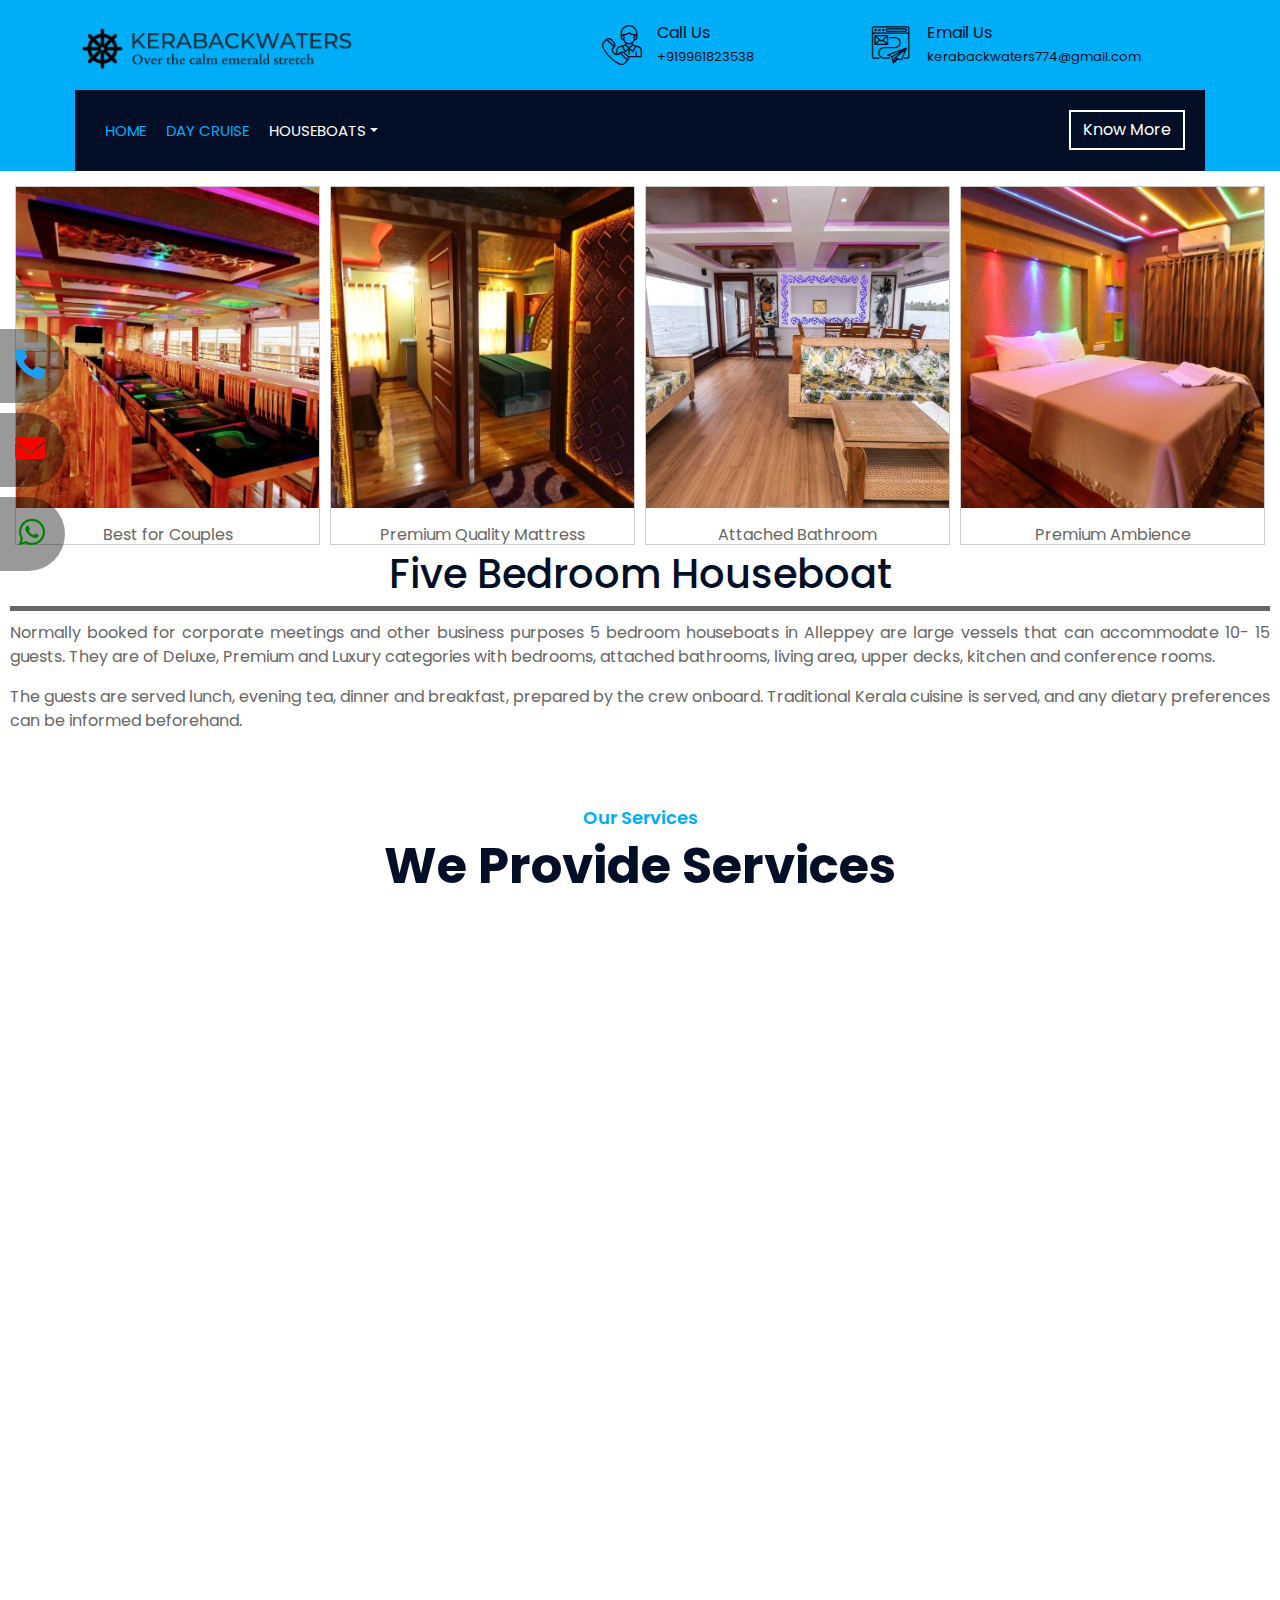
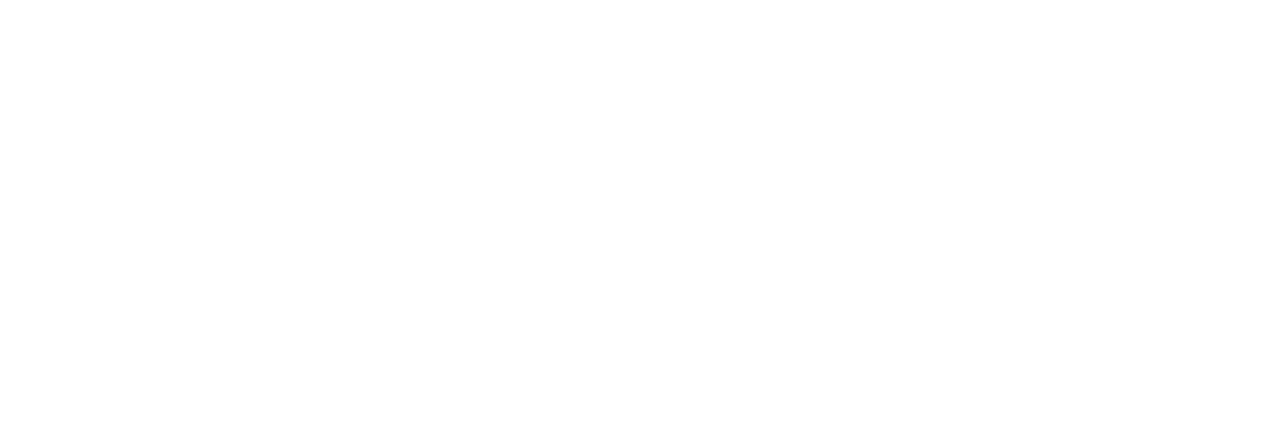
<file: Five_Bedroom.html>
<!DOCTYPE html>
<html lang="en">

<head>
    <meta charset="utf-8">
    <title>Luxury Houseboats</title>
    <meta content="width=device-width, initial-scale=1.0" name="viewport">
    <meta content="Construction Company Website Template" name="keywords">
    <meta content="Construction Company Website Template" name="description">

    <!-- Favicon -->
    <link href="img/favicon.ico" rel="icon">

    <!-- Google Font -->
    <link href="https://fonts.googleapis.com/css2?family=Poppins:wght@100;200;300;400;500;600;700;800;900&display=swap"
        rel="stylesheet">

    <!-- CSS Libraries -->
    <link rel="stylesheet" href="https://cdnjs.cloudflare.com/ajax/libs/font-awesome/6.0.0/css/all.min.css">
    <link href="https://stackpath.bootstrapcdn.com/bootstrap/4.4.1/css/bootstrap.min.css" rel="stylesheet">
    <link href="https://cdnjs.cloudflare.com/ajax/libs/font-awesome/5.13.0/css/all.min.css" rel="stylesheet">
    <link href="lib/flaticon/font/flaticon.css" rel="stylesheet">
    <link href="lib/animate/animate.min.css" rel="stylesheet">
    <link href="lib/owlcarousel/assets/owl.carousel.min.css" rel="stylesheet">
    <link href="lib/lightbox/css/lightbox.min.css" rel="stylesheet">
    <link href="lib/slick/slick.css" rel="stylesheet">
    <link href="lib/slick/slick-theme.css" rel="stylesheet">

    <!-- Template Stylesheet -->
    <link href="css/style.css" rel="stylesheet">
</head>

<body>
    <!-- Data Collection Popup Start -->
    <!-- <div class="popup">
        <button id="close">&times;</button>
        <h2>Tell More About You</h2>
        <p>Hi it is the body of the content so it can be the body of the system.</p>
    </div> -->
    <!-- Data Collection Popup End -->
    <div class="wrapper">
        <!-- Contact Buttons Start -->
        <div class="social">
            <a href="tel:+919961823538">Contact Us <i class="fa-solid fa-phone"></i></a>
            <a href="mailto:kerabackwaters774@gmail.com">Email Us <i class="fa-solid fa-envelope"></i></a>
            <a href="https://wa.me/+919961823538">WhatsApp Us <i class="fa-brands fa-whatsapp"></i></a>
        </div>
        <!-- Contact Buttons End -->

        <!-- Top Bar Start -->
        <div class="top-bar">
            <div class="container-fluid">
                <div class="row align-items-center">
                    <div class="col-lg-4 col-md-12">
                        <div class="logo">
                            <a href="index.html">
                                <img src="img/logo.png" alt="Logo">
                            </a>
                        </div>
                    </div>
                    <div class="col-lg-8 col-md-7 d-none d-lg-block">
                        <div class="row" style="justify-content: space-around;">
                            <div class="col-4">
                                <a href="tel:+919961823538">
                                    <div class="top-bar-item">
                                        <div class="top-bar-icon">
                                            <i class="flaticon-call"></i>
                                        </div>
                                        <div class="top-bar-text">
                                            <h3>Call Us</h3>
                                            <p>+919961823538</p>
                                        </div>
                                    </div>
                                </a>
                            </div>
                            <div class="col-4">
                                <a href="mailto:kerabackwaters774@gmail.com">
                                    <div class="top-bar-item">
                                        <div class="top-bar-icon">
                                            <i class="flaticon-send-mail"></i>
                                        </div>
                                        <div class="top-bar-text">
                                            <h3>Email Us</h3>
                                            <p>kerabackwaters774@gmail.com</p>
                                        </div>
                                    </div>
                                </a>
                            </div>
                        </div>
                    </div>
                </div>
            </div>
        </div>
        <!-- Top Bar End -->

        <!-- Nav Bar Start -->
        <div class="nav-bar">
            <div class="container-fluid">
                <nav class="navbar navbar-expand-lg bg-dark navbar-dark">
                    <a href="#" class="navbar-brand">MENU</a>
                    <button type="button" class="navbar-toggler" data-toggle="collapse" data-target="#navbarCollapse">
                        <span class="navbar-toggler-icon"></span>
                    </button>

                    <div class="collapse navbar-collapse justify-content-between" id="navbarCollapse">
                        <div class="navbar-nav mr-auto">
                            <a href="index.html" class="nav-item nav-link active">Home</a>
                            <a href="daycruise.html" class="nav-item nav-link active">Day Cruise</a>
                            <div class="nav-item dropdown">
                                <a href="#" class="nav-link dropdown-toggle" data-toggle="dropdown">Houseboats</a>
                                <div class="dropdown-menu">
                                    <a href="Deluxe_Houseboat.html" class="dropdown-item">Delux Houseboats</a>
                                    <a href="Premium_Houseboat.html" class="dropdown-item">Premium Houseboats</a>
                                    <a href="Luxury_Houseboat.html" class="dropdown-item">Luxury Houseboats</a>
                                    <a href="One_Bedroom.html" class="dropdown-item">1 Bedroom Houseboats</a>
                                    <a href="Two_Bedroom.html" class="dropdown-item">2 Bedroom Houseboats</a>
                                    <a href="Three_Bedroom.html" class="dropdown-item">3 Bedroom Houseboats</a>
                                    <a href="Four_Bedroom.html" class="dropdown-item">4 Bedroom Houseboats</a>
                                    <a href="Five_Bedroom.html" class="dropdown-item">5 Bedroom Houseboats</a>
                                </div>
                            </div>
                        </div>
                        <div class="ml-auto">
                            <a class="btn" href="tel:+919961823538">Know More</a>
                        </div>
                    </div>
                </nav>
            </div>
        </div>
        <!-- Nav Bar End -->

        <!-- House -->
        <div class="housebot-details">
            <div class="gallery-flex">
                <div class="gallery">
                    <a>
                        <img src="img/five-bedroom-1.webp" alt="Cinque Terre" width="600" height="400">
                    </a>
                    <div class="desc">Best for Couples</div>
                </div>
    
                <div class="gallery">
                    <a>
                        <img src="img/five-bedroom-2.webp" alt="Forest" width="600" height="400">
                    </a>
                    <div class="desc">Premium Quality Mattress</div>
                </div>
    
                <div class="gallery">
                    <a>
                        <img src="img/five-bedroom-3.webp" alt="Northern Lights" width="600" height="400">
                    </a>
                    <div class="desc">Attached Bathroom</div>
                </div>
    
                <div class="gallery">
                    <a>
                        <img src="img/five-bedroom-4.webp" alt="Mountains" width="600" height="400">
                    </a>
                    <div class="desc">Premium Ambience</div>
                </div>
            </div>
            <div class="housebot-info">
                <div class="housebot-title">
                    <h1>Five Bedroom Houseboat</h1>
                </div>
                <div class="housebot-description">
                    <p>Normally booked for corporate meetings and other business purposes 5 bedroom houseboats in Alleppey are large vessels that can accommodate 10- 15 guests. They are of Deluxe, Premium and Luxury categories with bedrooms, attached bathrooms, living area, upper decks, kitchen and conference rooms.</p>
                    <p>The guests are served lunch, evening tea, dinner and breakfast, prepared by the crew onboard. Traditional Kerala cuisine is served, and any dietary preferences can be informed beforehand.</p>
                </div>
            </div>
        </div>
		<!-- Service Start -->
        <div class="service">
            <div class="container">
                <div class="section-header text-center">
                    <p>Our Services</p>
                    <h2>We Provide Services</h2>
                </div>
                <div class="row">
                    <div class="col-lg-4 col-md-6 wow fadeInUp" data-wow-delay="0.1s">
                        <div class="service-item">
                            <div class="service-img">
                                <img src="img/service-1.jpg" alt="Image">
                                <div class="service-overlay">
                                    <p>
                                        Houseboats in Kerala or Kettuvallams were traditionally cargo boats that carried
                                        rice, spices and other commodities, which now are transformed into luxury boats
                                        complete with bedrooms, kitchen, living area, bathrooms and other amenities.
                                    </p>
                                </div>
                            </div>
                            <div class="service-text">
                                <h3>Houseboats</h3>
                                <a class="btn" href="img/service-1.jpg" data-lightbox="service">+</a>
                            </div>
                        </div>
                    </div>
                    <div class="col-lg-4 col-md-6 wow fadeInUp" data-wow-delay="0.2s">
                        <div class="service-item">
                            <div class="service-img">
                                <img src="img/service-2.jpg" alt="Image">
                                <div class="service-overlay">
                                    <p>
                                        Motor boats are used in Kerabackwaters primarily for transportation. But is also
                                        used as an economical alternative to houseboat in Kerala. It is suitable for
                                        tourists who do not have the luxury of time, but still want to enjoy a cruise
                                        along the stunning waters.
                                    </p>
                                </div>
                            </div>
                            <div class="service-text">
                                <h3>Motor Boats</h3>
                                <a class="btn" href="img/service-2.jpg" data-lightbox="service">+</a>
                            </div>
                        </div>
                    </div>
                    <div class="col-lg-4 col-md-6 wow fadeInUp" data-wow-delay="0.3s">
                        <div class="service-item">
                            <div class="service-img">
                                <img src="img/service-3.jpg" alt="Image">
                                <div class="service-overlay">
                                    <p>
                                        Shikara boats are miniature houseboats of Kerabackwaters. They are traditional
                                        motorized canoe boats, with the seating capacity of 4- 15 people. With the
                                        bamboo canopy overhead and all four sides open for sightseeing, they are built
                                        in elegant Kerala style.
                                    </p>
                                </div>
                            </div>
                            <div class="service-text">
                                <h3>Shikara Boats</h3>
                                <a class="btn" href="img/service-3.jpg" data-lightbox="service">+</a>
                            </div>
                        </div>
                    </div>
                    <div class="col-lg-4 col-md-6 wow fadeInUp" data-wow-delay="0.4s">
                        <div class="service-item">
                            <div class="service-img">
                                <img src="img/service-4.jpg" alt="Image">
                                <div class="service-overlay">
                                    <p>
                                        Equipped with amenities including a living area, A/C bedrooms, attached
                                        bathrooms, viewing decks and kitchen, Deluxe houseboats are a pocket friendly
                                        option to enjoy the waters with standard facilities. Book the best deluxe
                                        houseboats with us.
                                    </p>
                                </div>
                            </div>
                            <div class="service-text">
                                <h3>Deluxe Houseboats</h3>
                                <a class="btn" href="img/service-4.jpg" data-lightbox="service">+</a>
                            </div>
                        </div>
                    </div>
                    <div class="col-lg-4 col-md-6 wow fadeInUp" data-wow-delay="0.5s">
                        <div class="service-item">
                            <div class="service-img">
                                <img src="img/service-5.jpg" alt="Image">
                                <div class="service-overlay">
                                    <p>
                                        Premium houseboats are available at affordable rates for tourists to enjoy the
                                        best of backwaters with top- end facilities. Bedrooms and living area complete
                                        with wooden ceilings and hand-crafted décor ensure a traditional ambience.
                                    </p>
                                </div>
                            </div>
                            <div class="service-text">
                                <h3>Premium Houseboats</h3>
                                <a class="btn" href="img/service-5.jpg" data-lightbox="service">+</a>
                            </div>
                        </div>
                    </div>
                    <div class="col-lg-4 col-md-6 wow fadeInUp" data-wow-delay="0.6s">
                        <div class="service-item">
                            <div class="service-img">
                                <img src="img/service-6.jpg" alt="Image">
                                <div class="service-overlay">
                                    <p>
                                        Luxury houseboats offer the best service and spectacular interiors and is
                                        nothing short in its grandeur from a five-star resort. With complete glass
                                        windows constituting a major portion of its walls, they offer unhindered view of
                                        the mesmerising backwaters.
                                    </p>
                                </div>
                            </div>
                            <div class="service-text">
                                <h3>Luxury Houseboats</h3>
                                <a class="btn" href="img/service-6.jpg" data-lightbox="service">+</a>
                            </div>
                        </div>
                    </div>
                </div>
            </div>
        </div>
        <!-- Service End -->
        <!-- Footer Start -->
        <div class="footer wow fadeIn" data-wow-delay="0.3s">
            <div class="container">
                <div class="row">
                    <div class="col-md-6 col-lg-3">
                        <div class="footer-contact">
                            <h2>Office Contact</h2>
                            <p>Alappuzha, Kerala</p>
                            <p>+919961823538</p>
                            <p>kerabackwaters774@gmail.com</p>
                            <!-- <div class="footer-social">
                                <a href=""><i class="fab fa-twitter"></i></a>
                                <a href=""><i class="fab fa-facebook-f"></i></a>
                                <a href=""><i class="fab fa-youtube"></i></a>
                                <a href=""><i class="fab fa-instagram"></i></a>
                                <a href=""><i class="fab fa-linkedin-in"></i></a>
                            </div> -->
                        </div>
                    </div>
                    <div class="col-md-6 col-lg-3">
                        <div class="footer-link">
                            <h2>Services Areas</h2>
                            <a href="Premium_Houseboat.html">Premium Houseboat</a>
                            <a href="Deluxe_Houseboat.html">Delux Houseboat</a>
                            <a href="Luxury_Houseboat.html">Luxuary Houseboat</a>
                            <a href="tel:+919961823538">Contact Us</a>
                            <a href="https://wa.me/+919961823538">WhatsApp US</a>
                        </div>
                    </div>
                    <div class="col-md-6 col-lg-3">
                        <div class="footer-link">
                            <h2>Useful Pages</h2>
                            <a href="">About Us</a>
                            <a href="">Contact Us</a>
                            <a href="">Our Team</a>
                            <a href="">Services</a>
                            <a href="">Testimonial</a>
                        </div>
                    </div>
                    <div class="col-md-6 col-lg-3">
                        <div class="newsletter">
                            <h2>Newsletter</h2>
                            <p>KeraBackWaters will give you a quality service and we offer your security and privacy.</p>
                            <!-- <div class="form">
                                <input class="form-control" placeholder="Email here">
                                <button class="btn">Submit</button>
                            </div> -->
                        </div>
                    </div>
                </div>
            </div>
            <div class="container footer-menu">
                <div class="f-menu">
                    <a href="">Terms of use</a>
                    <a href="">Privacy policy</a>
                    <a href="">Cookies</a>
                    <a href="">Help</a>
                    <a href="">FQAs</a>
                </div>
            </div>
            <div class="container copyright">
                <div class="row">
                    <div class="col-md-6">
                        <p>&copy; <a href="#">Kerabackwaters</a>, All Right Reserved.</p>
                    </div>
                    <div class="col-md-6">
                        <p>Designed By <a href="https://instagram.com/pentagon_softsolutions_ltd?igshid=YmMyMTA2M2Y=">Pentagon Softsolutions</a></p>
                    </div>
                </div>
            </div>
        </div>
        <!-- Footer End -->

        <a href="#" class="back-to-top"><i class="fa fa-chevron-up"></i></a>

    </div>

    <!-- JavaScript Libraries -->
    <script src="https://code.jquery.com/jquery-3.4.1.min.js"></script>
    <script src="https://stackpath.bootstrapcdn.com/bootstrap/4.4.1/js/bootstrap.bundle.min.js"></script>
    <script src="lib/easing/easing.min.js"></script>
    <script src="lib/wow/wow.min.js"></script>
    <script src="lib/owlcarousel/owl.carousel.min.js"></script>
    <script src="lib/isotope/isotope.pkgd.min.js"></script>
    <script src="lib/lightbox/js/lightbox.min.js"></script>
    <script src="lib/waypoints/waypoints.min.js"></script>
    <script src="lib/counterup/counterup.min.js"></script>
    <script src="lib/slick/slick.min.js"></script>

    <!-- Template Javascript -->
    <script src="js/main.js"></script>
</body>

</html>
</file>
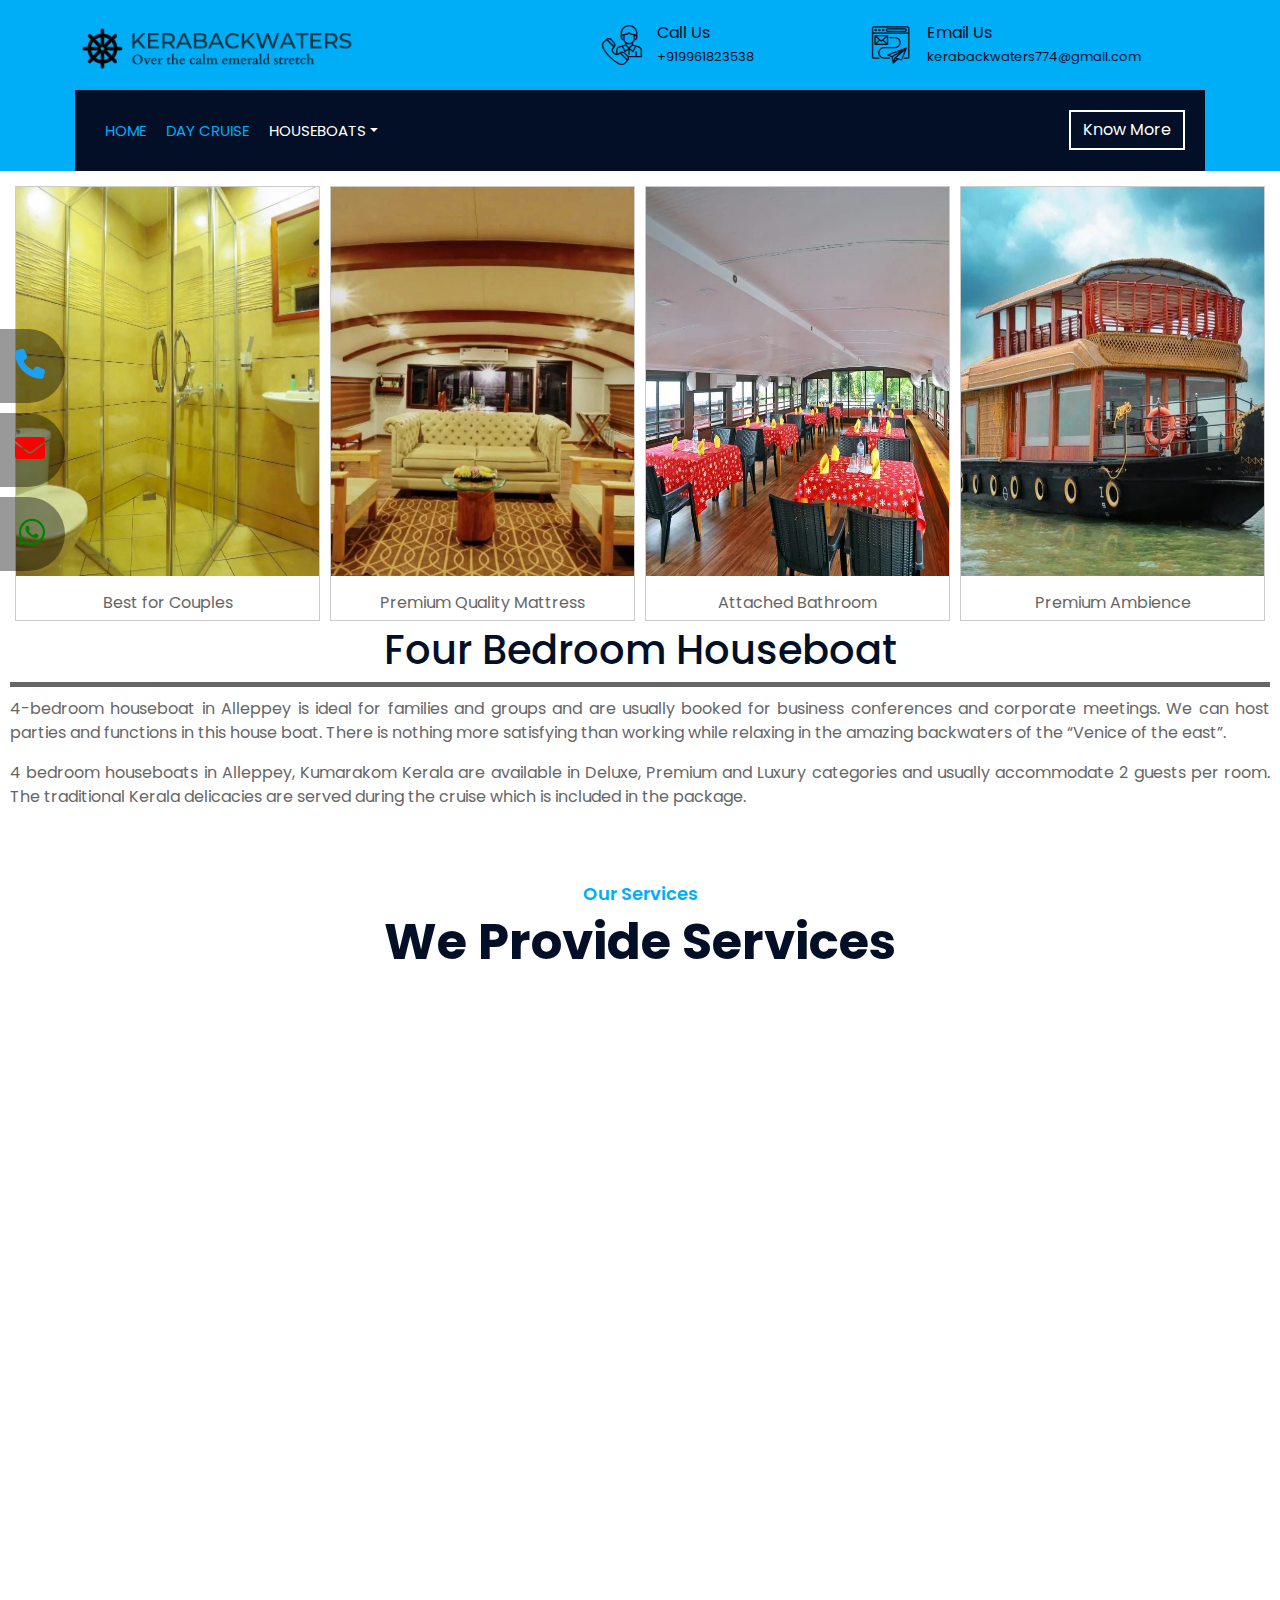
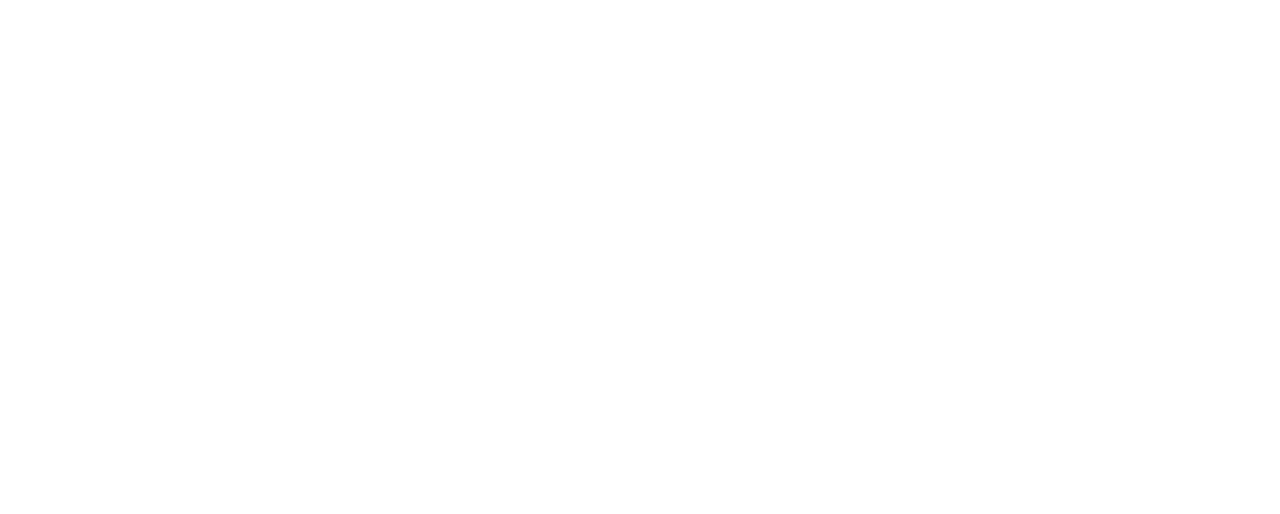
<file: Four_Bedroom.html>
<!DOCTYPE html>
<html lang="en">

<head>
    <meta charset="utf-8">
    <title>Luxury Houseboats</title>
    <meta content="width=device-width, initial-scale=1.0" name="viewport">
    <meta content="Construction Company Website Template" name="keywords">
    <meta content="Construction Company Website Template" name="description">

    <!-- Favicon -->
    <link href="img/favicon.ico" rel="icon">

    <!-- Google Font -->
    <link href="https://fonts.googleapis.com/css2?family=Poppins:wght@100;200;300;400;500;600;700;800;900&display=swap"
        rel="stylesheet">

    <!-- CSS Libraries -->
    <link rel="stylesheet" href="https://cdnjs.cloudflare.com/ajax/libs/font-awesome/6.0.0/css/all.min.css">
    <link href="https://stackpath.bootstrapcdn.com/bootstrap/4.4.1/css/bootstrap.min.css" rel="stylesheet">
    <link href="https://cdnjs.cloudflare.com/ajax/libs/font-awesome/5.13.0/css/all.min.css" rel="stylesheet">
    <link href="lib/flaticon/font/flaticon.css" rel="stylesheet">
    <link href="lib/animate/animate.min.css" rel="stylesheet">
    <link href="lib/owlcarousel/assets/owl.carousel.min.css" rel="stylesheet">
    <link href="lib/lightbox/css/lightbox.min.css" rel="stylesheet">
    <link href="lib/slick/slick.css" rel="stylesheet">
    <link href="lib/slick/slick-theme.css" rel="stylesheet">

    <!-- Template Stylesheet -->
    <link href="css/style.css" rel="stylesheet">
</head>

<body>
    <!-- Data Collection Popup Start -->
    <!-- <div class="popup">
        <button id="close">&times;</button>
        <h2>Tell More About You</h2>
        <p>Hi it is the body of the content so it can be the body of the system.</p>
    </div> -->
    <!-- Data Collection Popup End -->
    <div class="wrapper">
        <!-- Contact Buttons Start -->
        <div class="social">
            <a href="tel:+919961823538">Contact Us <i class="fa-solid fa-phone"></i></a>
            <a href="mailto:kerabackwaters774@gmail.com">Email Us <i class="fa-solid fa-envelope"></i></a>
            <a href="https://wa.me/+919961823538">WhatsApp Us <i class="fa-brands fa-whatsapp"></i></a>
        </div>
        <!-- Contact Buttons End -->

        <!-- Top Bar Start -->
        <div class="top-bar">
            <div class="container-fluid">
                <div class="row align-items-center">
                    <div class="col-lg-4 col-md-12">
                        <div class="logo">
                            <a href="index.html">
                                <img src="img/logo.png" alt="Logo">
                            </a>
                        </div>
                    </div>
                    <div class="col-lg-8 col-md-7 d-none d-lg-block">
                        <div class="row" style="justify-content: space-around;">
                            <div class="col-4">
                                <a href="tel:+919961823538">
                                    <div class="top-bar-item">
                                        <div class="top-bar-icon">
                                            <i class="flaticon-call"></i>
                                        </div>
                                        <div class="top-bar-text">
                                            <h3>Call Us</h3>
                                            <p>+919961823538</p>
                                        </div>
                                    </div>
                                </a>
                            </div>
                            <div class="col-4">
                                <a href="mailto:kerabackwaters774@gmail.com">
                                    <div class="top-bar-item">
                                        <div class="top-bar-icon">
                                            <i class="flaticon-send-mail"></i>
                                        </div>
                                        <div class="top-bar-text">
                                            <h3>Email Us</h3>
                                            <p>kerabackwaters774@gmail.com</p>
                                        </div>
                                    </div>
                                </a>
                            </div>
                        </div>
                    </div>
                </div>
            </div>
        </div>
        <!-- Top Bar End -->

        <!-- Nav Bar Start -->
        <div class="nav-bar">
            <div class="container-fluid">
                <nav class="navbar navbar-expand-lg bg-dark navbar-dark">
                    <a href="#" class="navbar-brand">MENU</a>
                    <button type="button" class="navbar-toggler" data-toggle="collapse" data-target="#navbarCollapse">
                        <span class="navbar-toggler-icon"></span>
                    </button>

                    <div class="collapse navbar-collapse justify-content-between" id="navbarCollapse">
                        <div class="navbar-nav mr-auto">
                            <a href="index.html" class="nav-item nav-link active">Home</a>
                            <a href="daycruise.html" class="nav-item nav-link active">Day Cruise</a>
                            <div class="nav-item dropdown">
                                <a href="#" class="nav-link dropdown-toggle" data-toggle="dropdown">Houseboats</a>
                                <div class="dropdown-menu">
                                    <a href="Deluxe_Houseboat.html" class="dropdown-item">Delux Houseboats</a>
                                    <a href="Premium_Houseboat.html" class="dropdown-item">Premium Houseboats</a>
                                    <a href="Luxury_Houseboat.html" class="dropdown-item">Luxury Houseboats</a>
                                    <a href="One_Bedroom.html" class="dropdown-item">1 Bedroom Houseboats</a>
                                    <a href="Two_Bedroom.html" class="dropdown-item">2 Bedroom Houseboats</a>
                                    <a href="Three_Bedroom.html" class="dropdown-item">3 Bedroom Houseboats</a>
                                    <a href="Four_Bedroom.html" class="dropdown-item">4 Bedroom Houseboats</a>
                                    <a href="Five_Bedroom.html" class="dropdown-item">5 Bedroom Houseboats</a>
                                </div>
                            </div>
                        </div>
                        <div class="ml-auto">
                            <a class="btn" href="tel:+919961823538">Know More</a>
                        </div>
                    </div>
                </nav>
            </div>
        </div>
        <!-- Nav Bar End -->

        <!-- House -->
        <div class="housebot-details">
            <div class="gallery-flex">
                <div class="gallery">
                    <a>
                        <img src="img/four-bedroom-1.webp" alt="Cinque Terre" width="600" height="400">
                    </a>
                    <div class="desc">Best for Couples</div>
                </div>
    
                <div class="gallery">
                    <a>
                        <img src="img/four-bedroom-2.webp" alt="Forest" width="600" height="400">
                    </a>
                    <div class="desc">Premium Quality Mattress</div>
                </div>
    
                <div class="gallery">
                    <a>
                        <img src="img/four-bedroom-3.webp" alt="Northern Lights" width="600" height="400">
                    </a>
                    <div class="desc">Attached Bathroom</div>
                </div>
    
                <div class="gallery">
                    <a>
                        <img src="img/four-bedroom-4.webp" alt="Mountains" width="600" height="400">
                    </a>
                    <div class="desc">Premium Ambience</div>
                </div>
            </div>
            <div class="housebot-info">
                <div class="housebot-title">
                    <h1>Four Bedroom Houseboat</h1>
                </div>
                <div class="housebot-description">
                    <p>4-bedroom houseboat in Alleppey is ideal for families and groups and are usually booked for business conferences and corporate meetings. We can host parties and functions in this house boat. There is nothing more satisfying than working while relaxing in the amazing backwaters of the “Venice of the east”.</p>
                    <p>4 bedroom houseboats in Alleppey, Kumarakom Kerala are available in Deluxe, Premium and Luxury categories and usually accommodate 2 guests per room. The traditional Kerala delicacies are served during the cruise which is included in the package.</p>
                </div>
            </div>
        </div>
		<!-- Service Start -->
        <div class="service">
            <div class="container">
                <div class="section-header text-center">
                    <p>Our Services</p>
                    <h2>We Provide Services</h2>
                </div>
                <div class="row">
                    <div class="col-lg-4 col-md-6 wow fadeInUp" data-wow-delay="0.1s">
                        <div class="service-item">
                            <div class="service-img">
                                <img src="img/service-1.jpg" alt="Image">
                                <div class="service-overlay">
                                    <p>
                                        Houseboats in Kerala or Kettuvallams were traditionally cargo boats that carried
                                        rice, spices and other commodities, which now are transformed into luxury boats
                                        complete with bedrooms, kitchen, living area, bathrooms and other amenities.
                                    </p>
                                </div>
                            </div>
                            <div class="service-text">
                                <h3>Houseboats</h3>
                                <a class="btn" href="img/service-1.jpg" data-lightbox="service">+</a>
                            </div>
                        </div>
                    </div>
                    <div class="col-lg-4 col-md-6 wow fadeInUp" data-wow-delay="0.2s">
                        <div class="service-item">
                            <div class="service-img">
                                <img src="img/service-2.jpg" alt="Image">
                                <div class="service-overlay">
                                    <p>
                                        Motor boats are used in Kerabackwaters primarily for transportation. But is also
                                        used as an economical alternative to houseboat in Kerala. It is suitable for
                                        tourists who do not have the luxury of time, but still want to enjoy a cruise
                                        along the stunning waters.
                                    </p>
                                </div>
                            </div>
                            <div class="service-text">
                                <h3>Motor Boats</h3>
                                <a class="btn" href="img/service-2.jpg" data-lightbox="service">+</a>
                            </div>
                        </div>
                    </div>
                    <div class="col-lg-4 col-md-6 wow fadeInUp" data-wow-delay="0.3s">
                        <div class="service-item">
                            <div class="service-img">
                                <img src="img/service-3.jpg" alt="Image">
                                <div class="service-overlay">
                                    <p>
                                        Shikara boats are miniature houseboats of Kerabackwaters. They are traditional
                                        motorized canoe boats, with the seating capacity of 4- 15 people. With the
                                        bamboo canopy overhead and all four sides open for sightseeing, they are built
                                        in elegant Kerala style.
                                    </p>
                                </div>
                            </div>
                            <div class="service-text">
                                <h3>Shikara Boats</h3>
                                <a class="btn" href="img/service-3.jpg" data-lightbox="service">+</a>
                            </div>
                        </div>
                    </div>
                    <div class="col-lg-4 col-md-6 wow fadeInUp" data-wow-delay="0.4s">
                        <div class="service-item">
                            <div class="service-img">
                                <img src="img/service-4.jpg" alt="Image">
                                <div class="service-overlay">
                                    <p>
                                        Equipped with amenities including a living area, A/C bedrooms, attached
                                        bathrooms, viewing decks and kitchen, Deluxe houseboats are a pocket friendly
                                        option to enjoy the waters with standard facilities. Book the best deluxe
                                        houseboats with us.
                                    </p>
                                </div>
                            </div>
                            <div class="service-text">
                                <h3>Deluxe Houseboats</h3>
                                <a class="btn" href="img/service-4.jpg" data-lightbox="service">+</a>
                            </div>
                        </div>
                    </div>
                    <div class="col-lg-4 col-md-6 wow fadeInUp" data-wow-delay="0.5s">
                        <div class="service-item">
                            <div class="service-img">
                                <img src="img/service-5.jpg" alt="Image">
                                <div class="service-overlay">
                                    <p>
                                        Premium houseboats are available at affordable rates for tourists to enjoy the
                                        best of backwaters with top- end facilities. Bedrooms and living area complete
                                        with wooden ceilings and hand-crafted décor ensure a traditional ambience.
                                    </p>
                                </div>
                            </div>
                            <div class="service-text">
                                <h3>Premium Houseboats</h3>
                                <a class="btn" href="img/service-5.jpg" data-lightbox="service">+</a>
                            </div>
                        </div>
                    </div>
                    <div class="col-lg-4 col-md-6 wow fadeInUp" data-wow-delay="0.6s">
                        <div class="service-item">
                            <div class="service-img">
                                <img src="img/service-6.jpg" alt="Image">
                                <div class="service-overlay">
                                    <p>
                                        Luxury houseboats offer the best service and spectacular interiors and is
                                        nothing short in its grandeur from a five-star resort. With complete glass
                                        windows constituting a major portion of its walls, they offer unhindered view of
                                        the mesmerising backwaters.
                                    </p>
                                </div>
                            </div>
                            <div class="service-text">
                                <h3>Luxury Houseboats</h3>
                                <a class="btn" href="img/service-6.jpg" data-lightbox="service">+</a>
                            </div>
                        </div>
                    </div>
                </div>
            </div>
        </div>
        <!-- Service End -->
        <!-- Footer Start -->
        <div class="footer wow fadeIn" data-wow-delay="0.3s">
            <div class="container">
                <div class="row">
                    <div class="col-md-6 col-lg-3">
                        <div class="footer-contact">
                            <h2>Office Contact</h2>
                            <p>Alappuzha, Kerala</p>
                            <p>+919961823538</p>
                            <p>kerabackwaters774@gmail.com</p>
                            <!-- <div class="footer-social">
                                <a href=""><i class="fab fa-twitter"></i></a>
                                <a href=""><i class="fab fa-facebook-f"></i></a>
                                <a href=""><i class="fab fa-youtube"></i></a>
                                <a href=""><i class="fab fa-instagram"></i></a>
                                <a href=""><i class="fab fa-linkedin-in"></i></a>
                            </div> -->
                        </div>
                    </div>
                    <div class="col-md-6 col-lg-3">
                        <div class="footer-link">
                            <h2>Services Areas</h2>
                            <a href="Premium_Houseboat.html">Premium Houseboat</a>
                            <a href="Deluxe_Houseboat.html">Delux Houseboat</a>
                            <a href="Luxury_Houseboat.html">Luxuary Houseboat</a>
                            <a href="tel:+919961823538">Contact Us</a>
                            <a href="https://wa.me/+919961823538">WhatsApp US</a>
                        </div>
                    </div>
                    <div class="col-md-6 col-lg-3">
                        <div class="footer-link">
                            <h2>Useful Pages</h2>
                            <a href="">About Us</a>
                            <a href="">Contact Us</a>
                            <a href="">Our Team</a>
                            <a href="">Services</a>
                            <a href="">Testimonial</a>
                        </div>
                    </div>
                    <div class="col-md-6 col-lg-3">
                        <div class="newsletter">
                            <h2>Newsletter</h2>
                            <p>KeraBackWaters will give you a quality service and we offer your security and privacy.</p>
                            <!-- <div class="form">
                                <input class="form-control" placeholder="Email here">
                                <button class="btn">Submit</button>
                            </div> -->
                        </div>
                    </div>
                </div>
            </div>
            <div class="container footer-menu">
                <div class="f-menu">
                    <a href="">Terms of use</a>
                    <a href="">Privacy policy</a>
                    <a href="">Cookies</a>
                    <a href="">Help</a>
                    <a href="">FQAs</a>
                </div>
            </div>
            <div class="container copyright">
                <div class="row">
                    <div class="col-md-6">
                        <p>&copy; <a href="#">Kerabackwaters</a>, All Right Reserved.</p>
                    </div>
                    <div class="col-md-6">
                        <p>Designed By <a href="https://instagram.com/pentagon_softsolutions_ltd?igshid=YmMyMTA2M2Y=">Pentagon Softsolutions</a></p>
                    </div>
                </div>
            </div>
        </div>
        <!-- Footer End -->

        <a href="#" class="back-to-top"><i class="fa fa-chevron-up"></i></a>

    </div>

    <!-- JavaScript Libraries -->
    <script src="https://code.jquery.com/jquery-3.4.1.min.js"></script>
    <script src="https://stackpath.bootstrapcdn.com/bootstrap/4.4.1/js/bootstrap.bundle.min.js"></script>
    <script src="lib/easing/easing.min.js"></script>
    <script src="lib/wow/wow.min.js"></script>
    <script src="lib/owlcarousel/owl.carousel.min.js"></script>
    <script src="lib/isotope/isotope.pkgd.min.js"></script>
    <script src="lib/lightbox/js/lightbox.min.js"></script>
    <script src="lib/waypoints/waypoints.min.js"></script>
    <script src="lib/counterup/counterup.min.js"></script>
    <script src="lib/slick/slick.min.js"></script>

    <!-- Template Javascript -->
    <script src="js/main.js"></script>
</body>

</html>
</file>
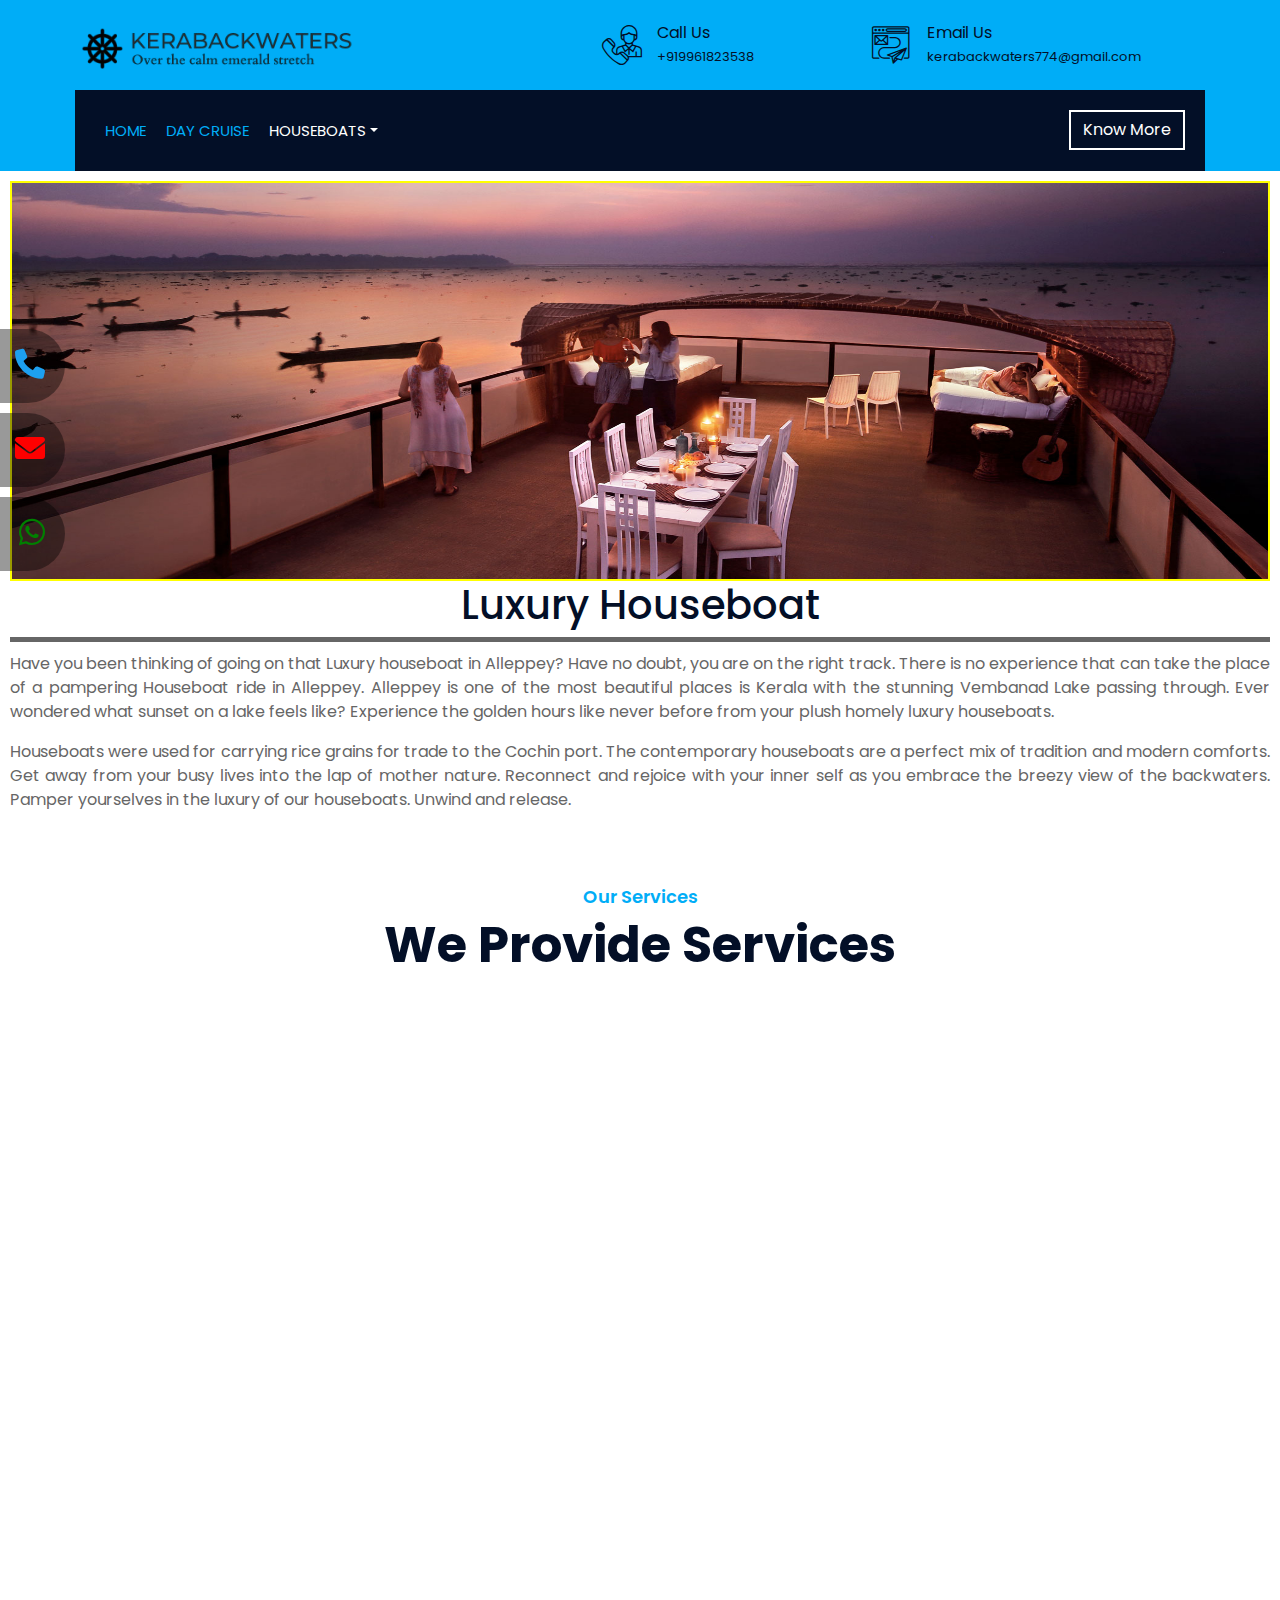
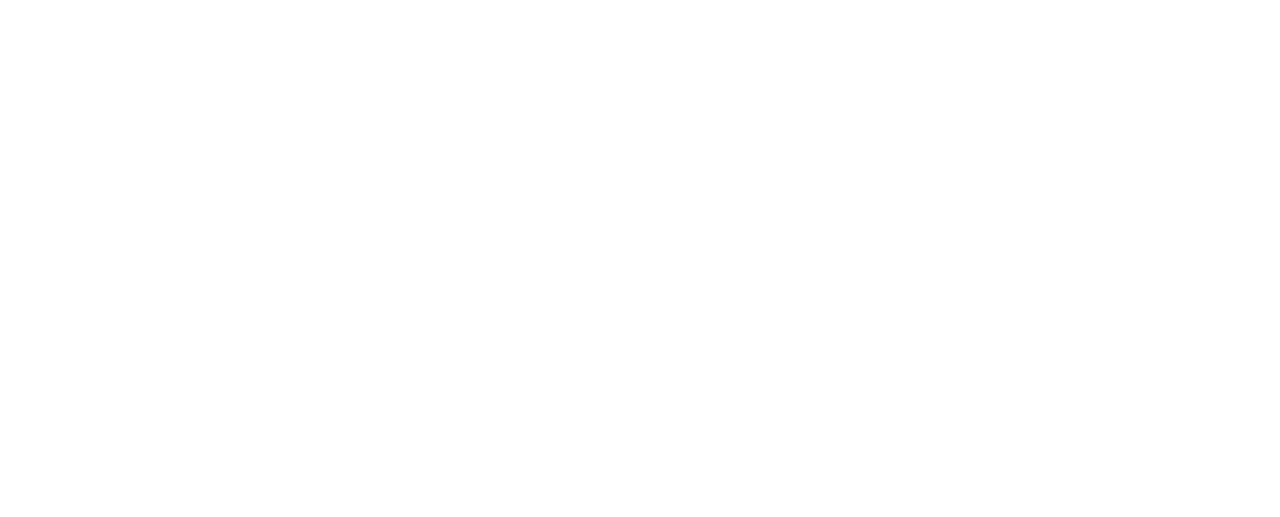
<file: Luxury_Houseboat.html>
<!DOCTYPE html>
<html lang="en">

<head>
    <meta charset="utf-8">
    <title>Luxury Houseboats</title>
    <meta content="width=device-width, initial-scale=1.0" name="viewport">
    <meta content="Construction Company Website Template" name="keywords">
    <meta content="Construction Company Website Template" name="description">

    <!-- Favicon -->
    <link href="img/favicon.ico" rel="icon">

    <!-- Google Font -->
    <link href="https://fonts.googleapis.com/css2?family=Poppins:wght@100;200;300;400;500;600;700;800;900&display=swap"
        rel="stylesheet">

    <!-- CSS Libraries -->
    <link rel="stylesheet" href="https://cdnjs.cloudflare.com/ajax/libs/font-awesome/6.0.0/css/all.min.css">
    <link href="https://stackpath.bootstrapcdn.com/bootstrap/4.4.1/css/bootstrap.min.css" rel="stylesheet">
    <link href="https://cdnjs.cloudflare.com/ajax/libs/font-awesome/5.13.0/css/all.min.css" rel="stylesheet">
    <link href="lib/flaticon/font/flaticon.css" rel="stylesheet">
    <link href="lib/animate/animate.min.css" rel="stylesheet">
    <link href="lib/owlcarousel/assets/owl.carousel.min.css" rel="stylesheet">
    <link href="lib/lightbox/css/lightbox.min.css" rel="stylesheet">
    <link href="lib/slick/slick.css" rel="stylesheet">
    <link href="lib/slick/slick-theme.css" rel="stylesheet">

    <!-- Template Stylesheet -->
    <link href="css/style.css" rel="stylesheet">
</head>

<body>
    <!-- Data Collection Popup Start -->
    <!-- <div class="popup">
        <button id="close">&times;</button>
        <h2>Tell More About You</h2>
        <p>Hi it is the body of the content so it can be the body of the system.</p>
    </div> -->
    <!-- Data Collection Popup End -->
    <div class="wrapper">
        <!-- Contact Buttons Start -->
        <div class="social">
            <a href="tel:+919961823538">Contact Us <i class="fa-solid fa-phone"></i></a>
            <a href="mailto:kerabackwaters774@gmail.com">Email Us <i class="fa-solid fa-envelope"></i></a>
            <a href="https://wa.me/+919961823538">WhatsApp Us <i class="fa-brands fa-whatsapp"></i></a>
        </div>
        <!-- Contact Buttons End -->
        
        <!-- Top Bar Start -->
        <div class="top-bar">
            <div class="container-fluid">
                <div class="row align-items-center">
                    <div class="col-lg-4 col-md-12">
                        <div class="logo">
                            <a href="index.html">
                                <img src="img/logo.png" alt="Logo">
                            </a>
                        </div>
                    </div>
                    <div class="col-lg-8 col-md-7 d-none d-lg-block">
                        <div class="row" style="justify-content: space-around;">
                            <div class="col-4">
                                <a href="tel:+919961823538">
                                    <div class="top-bar-item">
                                        <div class="top-bar-icon">
                                            <i class="flaticon-call"></i>
                                        </div>
                                        <div class="top-bar-text">
                                            <h3>Call Us</h3>
                                            <p>+919961823538</p>
                                        </div>
                                    </div>
                                </a>
                            </div>
                            <div class="col-4">
                                <a href="mailto:kerabackwaters774@gmail.com">
                                    <div class="top-bar-item">
                                        <div class="top-bar-icon">
                                            <i class="flaticon-send-mail"></i>
                                        </div>
                                        <div class="top-bar-text">
                                            <h3>Email Us</h3>
                                            <p>kerabackwaters774@gmail.com</p>
                                        </div>
                                    </div>
                                </a>
                            </div>
                        </div>
                    </div>
                </div>
            </div>
        </div>
        <!-- Top Bar End -->

        <!-- Nav Bar Start -->
        <div class="nav-bar">
            <div class="container-fluid">
                <nav class="navbar navbar-expand-lg bg-dark navbar-dark">
                    <a href="#" class="navbar-brand">MENU</a>
                    <button type="button" class="navbar-toggler" data-toggle="collapse" data-target="#navbarCollapse">
                        <span class="navbar-toggler-icon"></span>
                    </button>

                    <div class="collapse navbar-collapse justify-content-between" id="navbarCollapse">
                        <div class="navbar-nav mr-auto">
                            <a href="index.html" class="nav-item nav-link active">Home</a>
                            <a href="daycruise.html" class="nav-item nav-link active">Day Cruise</a>
                            <div class="nav-item dropdown">
                                <a href="#" class="nav-link dropdown-toggle" data-toggle="dropdown">Houseboats</a>
                                <div class="dropdown-menu">
                                    <a href="Deluxe_Houseboat.html" class="dropdown-item">Delux Houseboats</a>
                                    <a href="Premium_Houseboat.html" class="dropdown-item">Premium Houseboats</a>
                                    <a href="Luxury_Houseboat.html" class="dropdown-item">Luxury Houseboats</a>
                                    <a href="One_Bedroom.html" class="dropdown-item">1 Bedroom Houseboats</a>
                                    <a href="Two_Bedroom.html" class="dropdown-item">2 Bedroom Houseboats</a>
                                    <a href="Three_Bedroom.html" class="dropdown-item">3 Bedroom Houseboats</a>
                                    <a href="Four_Bedroom.html" class="dropdown-item">4 Bedroom Houseboats</a>
                                    <a href="Five_Bedroom.html" class="dropdown-item">5 Bedroom Houseboats</a>
                                </div>
                            </div>
                        </div>
                        <div class="ml-auto">
                            <a class="btn" href="tel:+919961823538">Know More</a>
                        </div>
                    </div>
                </nav>
            </div>
        </div>
        <!-- Nav Bar End -->

        <!-- House -->
        <div class="housebot-details">
            <div class="housebot-image">
                <img src="img/luxury-banner.png" alt=""  height="400">
            </div>
            <div class="housebot-info">
                <div class="housebot-title">
                    <h1>Luxury Houseboat</h1>
                </div>
                <div class="housebot-description">
                    <p>Have you been thinking of going on that Luxury houseboat in Alleppey? Have no doubt, you are on the right track. There is no experience that can take the place of a pampering Houseboat ride in Alleppey. Alleppey is one of the most beautiful places is Kerala with the stunning Vembanad Lake passing through. Ever wondered what sunset on a lake feels like? Experience the golden hours like never before from your plush homely luxury houseboats.</p>
                    <p>Houseboats were used for carrying rice grains for trade to the Cochin port. The contemporary houseboats are a perfect mix of tradition and modern comforts. Get away from your busy lives into the lap of mother nature. Reconnect and rejoice with your inner self as you embrace the breezy view of the backwaters. Pamper yourselves in the luxury of our houseboats. Unwind and release.</p>
                </div>
            </div>
        </div>
		<!-- Service Start -->
        <div class="service">
            <div class="container">
                <div class="section-header text-center">
                    <p>Our Services</p>
                    <h2>We Provide Services</h2>
                </div>
                <div class="row">
                    <div class="col-lg-4 col-md-6 wow fadeInUp" data-wow-delay="0.1s">
                        <div class="service-item">
                            <div class="service-img">
                                <img src="img/service-1.jpg" alt="Image">
                                <div class="service-overlay">
                                    <p>
                                        Houseboats in Kerala or Kettuvallams were traditionally cargo boats that carried
                                        rice, spices and other commodities, which now are transformed into luxury boats
                                        complete with bedrooms, kitchen, living area, bathrooms and other amenities.
                                    </p>
                                </div>
                            </div>
                            <div class="service-text">
                                <h3>Houseboats</h3>
                                <a class="btn" href="img/service-1.jpg" data-lightbox="service">+</a>
                            </div>
                        </div>
                    </div>
                    <div class="col-lg-4 col-md-6 wow fadeInUp" data-wow-delay="0.2s">
                        <div class="service-item">
                            <div class="service-img">
                                <img src="img/service-2.jpg" alt="Image">
                                <div class="service-overlay">
                                    <p>
                                        Motor boats are used in Kerabackwaters primarily for transportation. But is also
                                        used as an economical alternative to houseboat in Kerala. It is suitable for
                                        tourists who do not have the luxury of time, but still want to enjoy a cruise
                                        along the stunning waters.
                                    </p>
                                </div>
                            </div>
                            <div class="service-text">
                                <h3>Motor Boats</h3>
                                <a class="btn" href="img/service-2.jpg" data-lightbox="service">+</a>
                            </div>
                        </div>
                    </div>
                    <div class="col-lg-4 col-md-6 wow fadeInUp" data-wow-delay="0.3s">
                        <div class="service-item">
                            <div class="service-img">
                                <img src="img/service-3.jpg" alt="Image">
                                <div class="service-overlay">
                                    <p>
                                        Shikara boats are miniature houseboats of Kerabackwaters. They are traditional
                                        motorized canoe boats, with the seating capacity of 4- 15 people. With the
                                        bamboo canopy overhead and all four sides open for sightseeing, they are built
                                        in elegant Kerala style.
                                    </p>
                                </div>
                            </div>
                            <div class="service-text">
                                <h3>Shikara Boats</h3>
                                <a class="btn" href="img/service-3.jpg" data-lightbox="service">+</a>
                            </div>
                        </div>
                    </div>
                    <div class="col-lg-4 col-md-6 wow fadeInUp" data-wow-delay="0.4s">
                        <div class="service-item">
                            <div class="service-img">
                                <img src="img/service-4.jpg" alt="Image">
                                <div class="service-overlay">
                                    <p>
                                        Equipped with amenities including a living area, A/C bedrooms, attached
                                        bathrooms, viewing decks and kitchen, Deluxe houseboats are a pocket friendly
                                        option to enjoy the waters with standard facilities. Book the best deluxe
                                        houseboats with us.
                                    </p>
                                </div>
                            </div>
                            <div class="service-text">
                                <h3>Deluxe Houseboats</h3>
                                <a class="btn" href="img/service-4.jpg" data-lightbox="service">+</a>
                            </div>
                        </div>
                    </div>
                    <div class="col-lg-4 col-md-6 wow fadeInUp" data-wow-delay="0.5s">
                        <div class="service-item">
                            <div class="service-img">
                                <img src="img/service-5.jpg" alt="Image">
                                <div class="service-overlay">
                                    <p>
                                        Premium houseboats are available at affordable rates for tourists to enjoy the
                                        best of backwaters with top- end facilities. Bedrooms and living area complete
                                        with wooden ceilings and hand-crafted décor ensure a traditional ambience.
                                    </p>
                                </div>
                            </div>
                            <div class="service-text">
                                <h3>Premium Houseboats</h3>
                                <a class="btn" href="img/service-5.jpg" data-lightbox="service">+</a>
                            </div>
                        </div>
                    </div>
                    <div class="col-lg-4 col-md-6 wow fadeInUp" data-wow-delay="0.6s">
                        <div class="service-item">
                            <div class="service-img">
                                <img src="img/service-6.jpg" alt="Image">
                                <div class="service-overlay">
                                    <p>
                                        Luxury houseboats offer the best service and spectacular interiors and is
                                        nothing short in its grandeur from a five-star resort. With complete glass
                                        windows constituting a major portion of its walls, they offer unhindered view of
                                        the mesmerising backwaters.
                                    </p>
                                </div>
                            </div>
                            <div class="service-text">
                                <h3>Luxury Houseboats</h3>
                                <a class="btn" href="img/service-6.jpg" data-lightbox="service">+</a>
                            </div>
                        </div>
                    </div>
                </div>
            </div>
        </div>
        <!-- Service End -->
        <!-- Footer Start -->
        <div class="footer wow fadeIn" data-wow-delay="0.3s">
            <div class="container">
                <div class="row">
                    <div class="col-md-6 col-lg-3">
                        <div class="footer-contact">
                            <h2>Office Contact</h2>
                            <p>Alappuzha, Kerala</p>
                            <p>+919961823538</p>
                            <p>kerabackwaters774@gmail.com</p>
                            <!-- <div class="footer-social">
                                <a href=""><i class="fab fa-twitter"></i></a>
                                <a href=""><i class="fab fa-facebook-f"></i></a>
                                <a href=""><i class="fab fa-youtube"></i></a>
                                <a href=""><i class="fab fa-instagram"></i></a>
                                <a href=""><i class="fab fa-linkedin-in"></i></a>
                            </div> -->
                        </div>
                    </div>
                    <div class="col-md-6 col-lg-3">
                        <div class="footer-link">
                            <h2>Services Areas</h2>
                            <a href="Premium_Houseboat.html">Premium Houseboat</a>
                            <a href="Deluxe_Houseboat.html">Delux Houseboat</a>
                            <a href="Luxury_Houseboat.html">Luxuary Houseboat</a>
                            <a href="tel:+919961823538">Contact Us</a>
                            <a href="https://wa.me/+919961823538">WhatsApp US</a>
                        </div>
                    </div>
                    <div class="col-md-6 col-lg-3">
                        <div class="footer-link">
                            <h2>Useful Pages</h2>
                            <a href="">About Us</a>
                            <a href="">Contact Us</a>
                            <a href="">Our Team</a>
                            <a href="">Services</a>
                            <a href="">Testimonial</a>
                        </div>
                    </div>
                    <div class="col-md-6 col-lg-3">
                        <div class="newsletter">
                            <h2>Newsletter</h2>
                            <p>KeraBackWaters will give you a quality service and we offer your security and privacy.</p>
                            <!-- <div class="form">
                                <input class="form-control" placeholder="Email here">
                                <button class="btn">Submit</button>
                            </div> -->
                        </div>
                    </div>
                </div>
            </div>
            <div class="container footer-menu">
                <div class="f-menu">
                    <a href="">Terms of use</a>
                    <a href="">Privacy policy</a>
                    <a href="">Cookies</a>
                    <a href="">Help</a>
                    <a href="">FQAs</a>
                </div>
            </div>
            <div class="container copyright">
                <div class="row">
                    <div class="col-md-6">
                        <p>&copy; <a href="#">Kerabackwaters</a>, All Right Reserved.</p>
                    </div>
                    <div class="col-md-6">
                        <p>Designed By <a href="https://instagram.com/pentagon_softsolutions_ltd?igshid=YmMyMTA2M2Y=">Pentagon Softsolutions</a></p>
                    </div>
                </div>
            </div>
        </div>
        <!-- Footer End -->

        <a href="#" class="back-to-top"><i class="fa fa-chevron-up"></i></a>

    </div>

    <!-- JavaScript Libraries -->
    <script src="https://code.jquery.com/jquery-3.4.1.min.js"></script>
    <script src="https://stackpath.bootstrapcdn.com/bootstrap/4.4.1/js/bootstrap.bundle.min.js"></script>
    <script src="lib/easing/easing.min.js"></script>
    <script src="lib/wow/wow.min.js"></script>
    <script src="lib/owlcarousel/owl.carousel.min.js"></script>
    <script src="lib/isotope/isotope.pkgd.min.js"></script>
    <script src="lib/lightbox/js/lightbox.min.js"></script>
    <script src="lib/waypoints/waypoints.min.js"></script>
    <script src="lib/counterup/counterup.min.js"></script>
    <script src="lib/slick/slick.min.js"></script>

    <!-- Template Javascript -->
    <script src="js/main.js"></script>
</body>

</html>
</file>
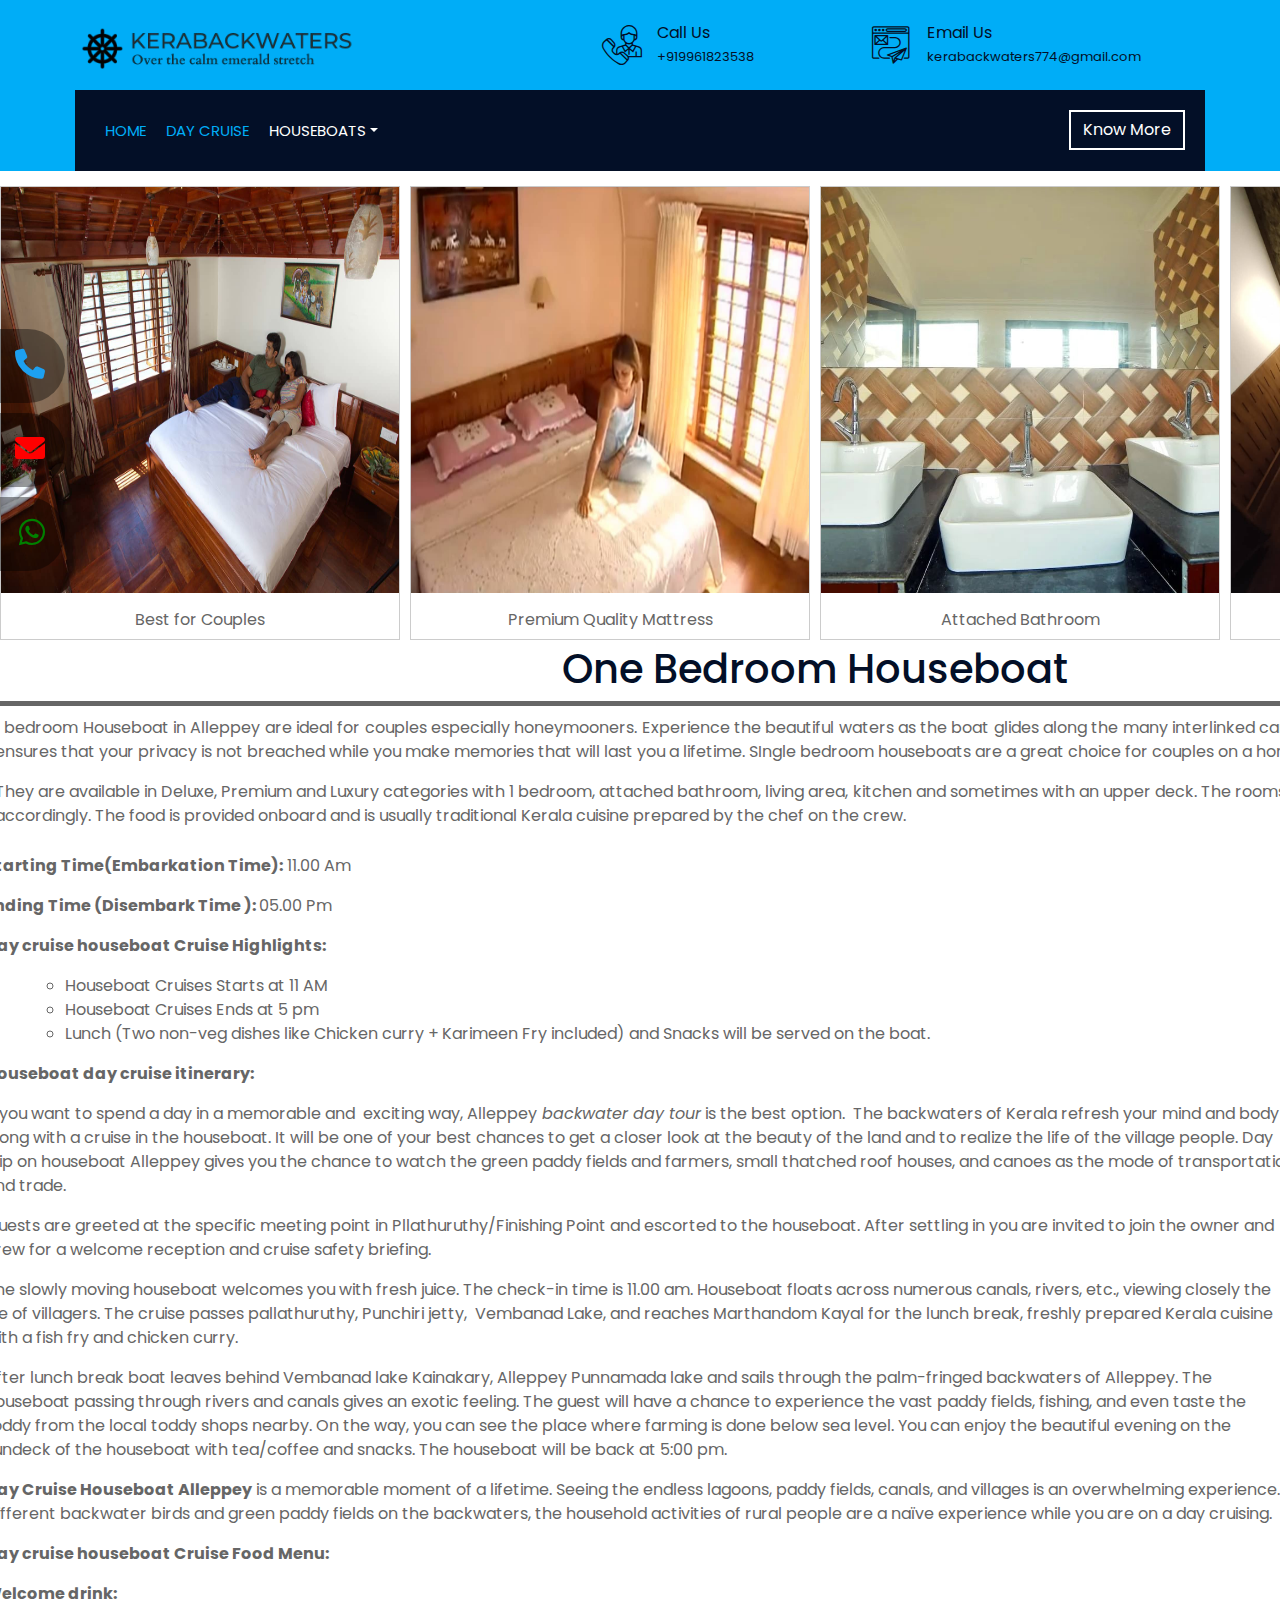
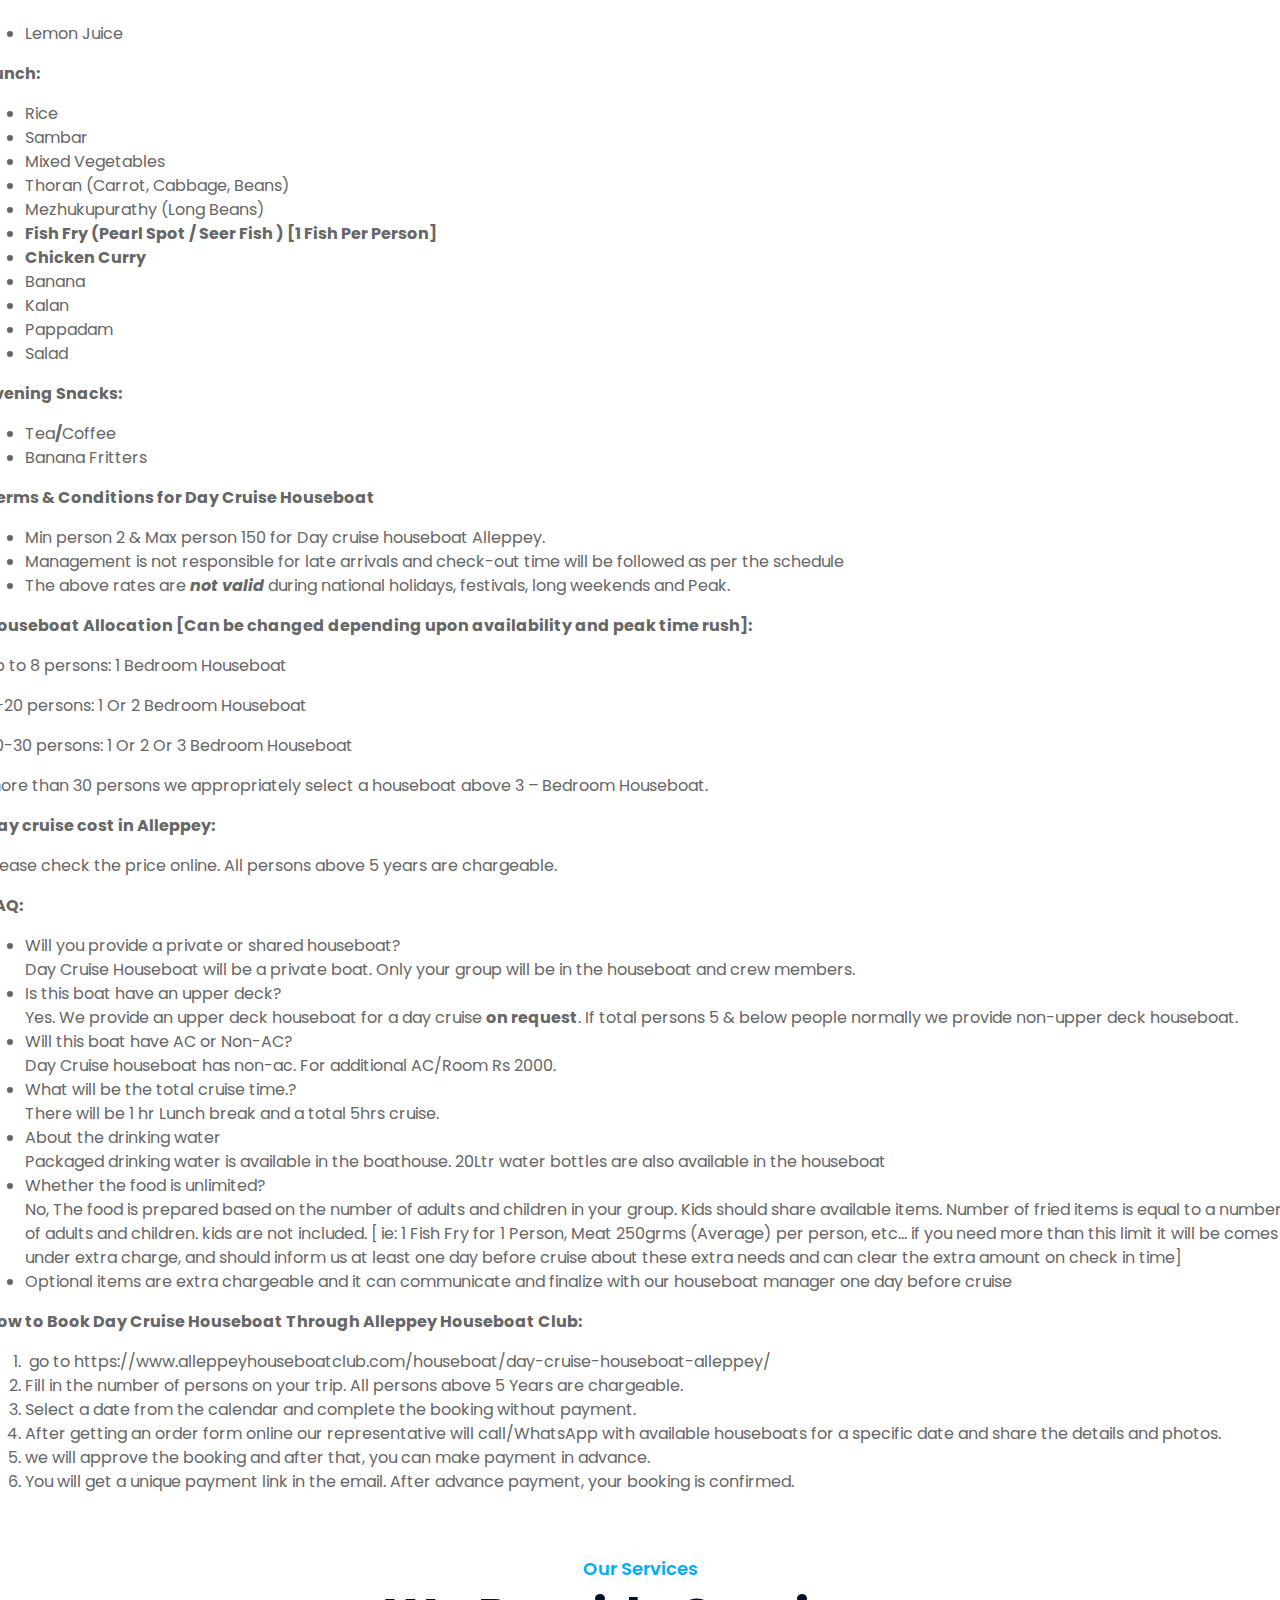
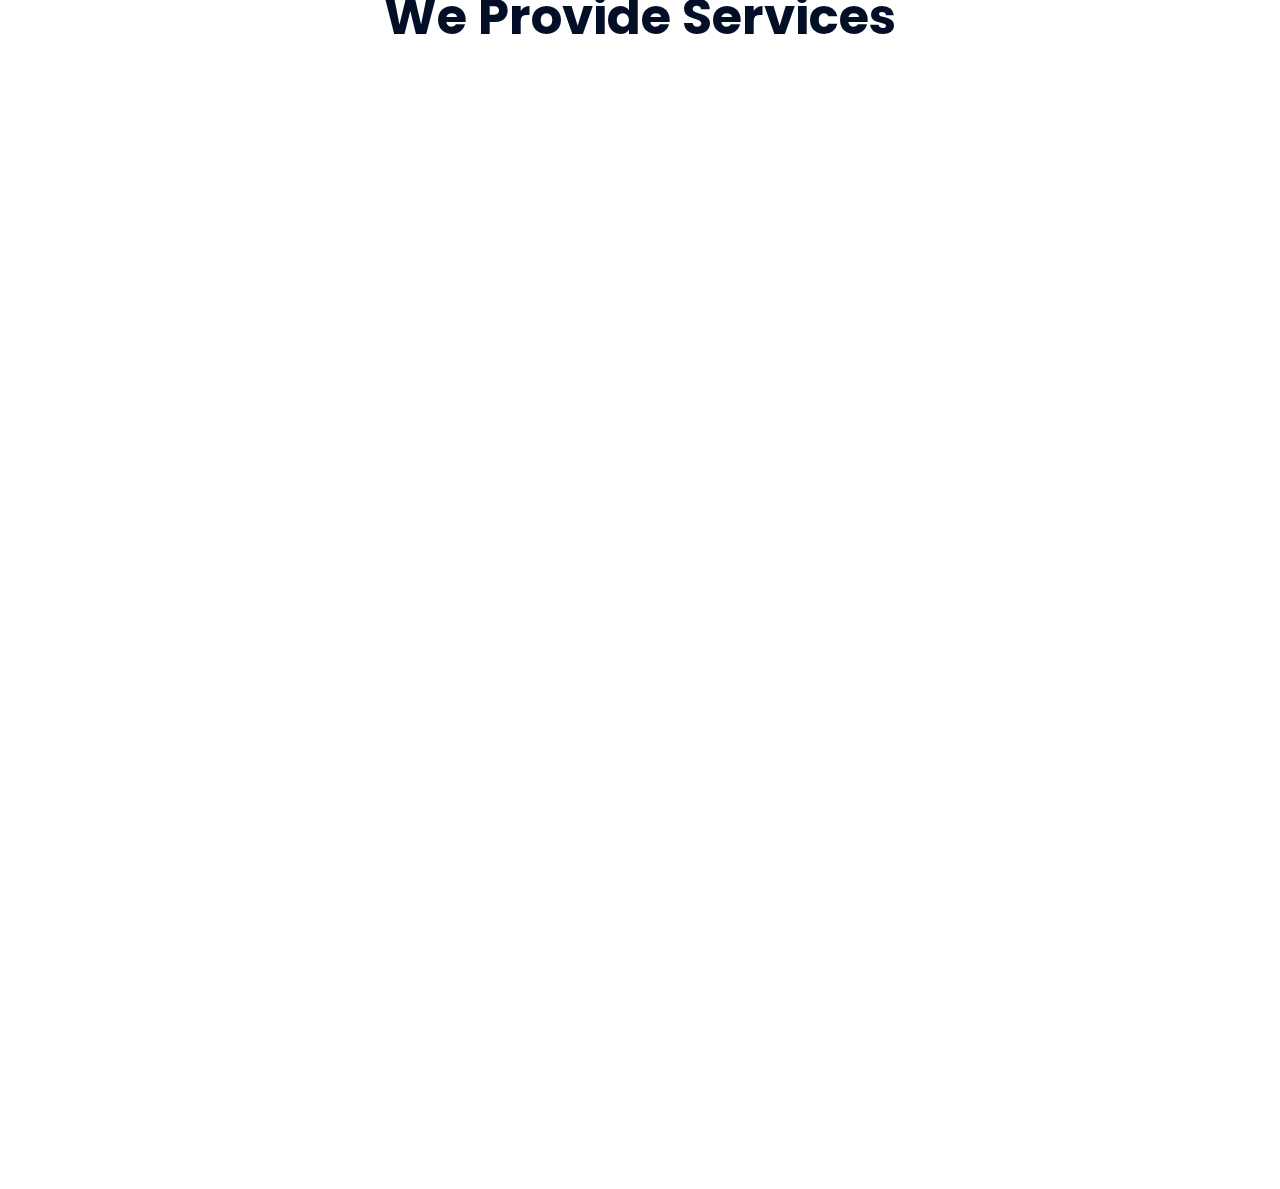
<file: One_Bedroom.html>
<!DOCTYPE html>
<html lang="en">

<head>
    <meta charset="utf-8">
    <title>Luxury Houseboats</title>
    <meta content="width=device-width, initial-scale=1.0" name="viewport">
    <meta content="Construction Company Website Template" name="keywords">
    <meta content="Construction Company Website Template" name="description">

    <!-- Favicon -->
    <link href="img/favicon.ico" rel="icon">

    <!-- Google Font -->
    <link href="https://fonts.googleapis.com/css2?family=Poppins:wght@100;200;300;400;500;600;700;800;900&display=swap"
        rel="stylesheet">

    <!-- CSS Libraries -->
    <link rel="stylesheet" href="https://cdnjs.cloudflare.com/ajax/libs/font-awesome/6.0.0/css/all.min.css">
    <link href="https://stackpath.bootstrapcdn.com/bootstrap/4.4.1/css/bootstrap.min.css" rel="stylesheet">
    <link href="https://cdnjs.cloudflare.com/ajax/libs/font-awesome/5.13.0/css/all.min.css" rel="stylesheet">
    <link href="lib/flaticon/font/flaticon.css" rel="stylesheet">
    <link href="lib/animate/animate.min.css" rel="stylesheet">
    <link href="lib/owlcarousel/assets/owl.carousel.min.css" rel="stylesheet">
    <link href="lib/lightbox/css/lightbox.min.css" rel="stylesheet">
    <link href="lib/slick/slick.css" rel="stylesheet">
    <link href="lib/slick/slick-theme.css" rel="stylesheet">

    <!-- Template Stylesheet -->
    <link href="css/style.css" rel="stylesheet">
</head>

<body>
    <!-- Data Collection Popup Start -->
    <!-- <div class="popup">
        <button id="close">&times;</button>
        <h2>Tell More About You</h2>
        <p>Hi it is the body of the content so it can be the body of the system.</p>
    </div> -->
    <!-- Data Collection Popup End -->
    <div class="wrapper">
        <!-- Contact Buttons Start -->
        <div class="social">
            <a href="tel:+919961823538">Contact Us <i class="fa-solid fa-phone"></i></a>
            <a href="mailto:kerabackwaters774@gmail.com">Email Us <i class="fa-solid fa-envelope"></i></a>
            <a href="https://wa.me/+919961823538">WhatsApp Us <i class="fa-brands fa-whatsapp"></i></a>
        </div>
        <!-- Contact Buttons End -->

        <!-- Top Bar Start -->
        <div class="top-bar">
            <div class="container-fluid">
                <div class="row align-items-center">
                    <div class="col-lg-4 col-md-12">
                        <div class="logo">
                            <a href="index.html">
                                <img src="img/logo.png" alt="Logo">
                            </a>
                        </div>
                    </div>
                    <div class="col-lg-8 col-md-7 d-none d-lg-block">
                        <div class="row" style="justify-content: space-around;">
                            <div class="col-4">
                                <a href="tel:+919961823538">
                                    <div class="top-bar-item">
                                        <div class="top-bar-icon">
                                            <i class="flaticon-call"></i>
                                        </div>
                                        <div class="top-bar-text">
                                            <h3>Call Us</h3>
                                            <p>+919961823538</p>
                                        </div>
                                    </div>
                                </a>
                            </div>
                            <div class="col-4">
                                <a href="mailto:kerabackwaters774@gmail.com">
                                    <div class="top-bar-item">
                                        <div class="top-bar-icon">
                                            <i class="flaticon-send-mail"></i>
                                        </div>
                                        <div class="top-bar-text">
                                            <h3>Email Us</h3>
                                            <p>kerabackwaters774@gmail.com</p>
                                        </div>
                                    </div>
                                </a>
                            </div>
                        </div>
                    </div>
                </div>
            </div>
        </div>
        <!-- Top Bar End -->

        <!-- Nav Bar Start -->
        <div class="nav-bar">
            <div class="container-fluid">
                <nav class="navbar navbar-expand-lg bg-dark navbar-dark">
                    <a href="#" class="navbar-brand">MENU</a>
                    <button type="button" class="navbar-toggler" data-toggle="collapse" data-target="#navbarCollapse">
                        <span class="navbar-toggler-icon"></span>
                    </button>

                    <div class="collapse navbar-collapse justify-content-between" id="navbarCollapse">
                        <div class="navbar-nav mr-auto">
                            <a href="index.html" class="nav-item nav-link active">Home</a>
                            <a href="daycruise.html" class="nav-item nav-link active">Day Cruise</a>
                            <div class="nav-item dropdown">
                                <a href="#" class="nav-link dropdown-toggle" data-toggle="dropdown">Houseboats</a>
                                <div class="dropdown-menu">
                                    <a href="Deluxe_Houseboat.html" class="dropdown-item">Delux Houseboats</a>
                                    <a href="Premium_Houseboat.html" class="dropdown-item">Premium Houseboats</a>
                                    <a href="Luxury_Houseboat.html" class="dropdown-item">Luxury Houseboats</a>
                                    <a href="One_Bedroom.html" class="dropdown-item">1 Bedroom Houseboats</a>
                                    <a href="Two_Bedroom.html" class="dropdown-item">2 Bedroom Houseboats</a>
                                    <a href="Three_Bedroom.html" class="dropdown-item">3 Bedroom Houseboats</a>
                                    <a href="Four_Bedroom.html" class="dropdown-item">4 Bedroom Houseboats</a>
                                    <a href="Five_Bedroom.html" class="dropdown-item">5 Bedroom Houseboats</a>
                                </div>
                            </div>
                        </div>
                        <div class="ml-auto">
                            <a class="btn" href="tel:+919961823538">Know More</a>
                        </div>
                    </div>
                </nav>
            </div>
        </div>
        <!-- Nav Bar End -->
        <div class="row mt-15">
            <div class="col-12">
          
            </div>

        <!-- House -->
        <div class="housebot-details">
            <div class="gallery-flex">
                <div class="gallery">
                    <a>
                        <img src="img/one-bedroom-1.jpg" alt="Cinque Terre" width="600" height="400">
                    </a>
                    <div class="desc">Best for Couples</div>
                </div>
    
                <div class="gallery">
                    <a target="_blank" href="img/one-bedroom-2.jpg">
                        <img src="img/one-bedroom-2.jpg" alt="Forest" width="600" height="400">
                    </a>
                    <div class="desc">Premium Quality Mattress</div>
                </div>
    
                <div class="gallery">
                    <a target="_blank" href="img/one-bedroom-3.webp">
                        <img src="img/one-bedroom-3.webp" alt="Northern Lights" width="600" height="400">
                    </a>
                    <div class="desc">Attached Bathroom</div>
                </div>
    
                <div class="gallery">
                    <a target="_blank" href="img/one-bedroom-4.jpg">
                        <img src="img/one-bedroom-4.jpg" alt="Mountains" width="600" height="400">
                    </a>
                    <div class="desc">Premium Ambience</div>
                </div>
            </div>
            
            <div class="housebot-info">
                <div class="housebot-title">
                    <h1>One Bedroom Houseboat</h1>
                </div>
                <div class="housebot-description">
                    <p>1 bedroom Houseboat in Alleppey are ideal for couples especially honeymooners. Experience the beautiful waters as the boat glides along the many interlinked canals and lakes. The one-bedroom houseboat ensures that your privacy is not breached while you make memories that will last you a lifetime. SIngle bedroom houseboats are a great choice for couples on a honeymoon. It can accomodate 2 adults.</p>
                    <p>They are available in Deluxe, Premium and Luxury categories with 1 bedroom, attached bathroom, living area, kitchen and sometimes with an upper deck.  The rooms provided are fully furnished. Cost also varies accordingly. The food is provided onboard and is usually traditional Kerala cuisine prepared by the chef on the crew.</p>
                </div>
            </div>
        </div>
        <div id="ahc-scroll-to-section-desc">
            <div class="woocommerce-Tabs-panel woocommerce-Tabs-panel--description panel entry-content" id="tab-description" role="tabpanel" aria-labelledby="tab-title-description">
            <p><strong>Starting Time(Embarkation Time):</strong> 11.00 Am</p>
            <p><strong>Ending Time (Disembark Time ): </strong>05.00 Pm</p>
            <p><strong>Day cruise houseboat Cruise Highlights:</strong></p>
            <ul>
            <li style="list-style-type: none;">
            <ul>
            <li>Houseboat Cruises Starts at 11 AM</li>
            <li>Houseboat Cruises Ends at 5 pm</li>
            <li>Lunch (Two non-veg dishes like Chicken curry + Karimeen Fry included) and Snacks will be served on the boat.</li>
            </ul>
            </li>
            </ul>
            <p><strong>Houseboat day cruise itinerary:</strong></p>
            <p>If you want to spend a day in a memorable and  exciting way, Alleppey<em> backwater day tour</em> is the best option.  The backwaters of Kerala refresh your mind and body along with a cruise in the houseboat. It will be one of your best chances to get a closer look at the beauty of the land and to realize the life of the village people. Day trip on houseboat Alleppey gives you the chance to watch the green paddy fields and farmers, small thatched roof houses, and canoes as the mode of transportation and trade.</p>
            <p>Guests are greeted at the specific meeting point in Pllathuruthy/Finishing Point and escorted to the houseboat. After settling in you are invited to join the owner and crew for a welcome reception and cruise safety briefing.</p>
            <p>The slowly moving houseboat welcomes you with fresh juice. The check-in time is 11.00 am. Houseboat floats across numerous canals, rivers, etc., viewing closely the life of villagers. The cruise passes pallathuruthy, Punchiri jetty,  Vembanad Lake, and reaches Marthandom Kayal for the lunch break, freshly prepared Kerala cuisine with a fish fry and chicken curry.</p>
            <p>After lunch break boat leaves behind Vembanad lake Kainakary, Alleppey Punnamada lake and sails through the palm-fringed backwaters of Alleppey. The houseboat passing through rivers and canals gives an exotic feeling. The guest will have a chance to experience the vast paddy fields, fishing, and even taste the toddy from the local toddy shops nearby. On the way, you can see the place where farming is done below sea level. You can enjoy the beautiful evening on the sundeck of the houseboat with tea/coffee and snacks. The houseboat will be back at 5:00 pm.</p>
            <p><strong>Day Cruise Houseboat Alleppey</strong> is a memorable moment of a lifetime. Seeing the endless lagoons, paddy fields, canals, and villages is an overwhelming experience. Different backwater birds and green paddy fields on the backwaters, the household activities of rural people are a naïve experience while you are on a day cruising.</p>
            <p><strong>Day cruise houseboat Cruise Food Menu:</strong></p>
            <p><b>Welcome drink:</b></p>
            <ul>
            <li>Lemon Juice</li>
            </ul>
            <p><strong>Lunch:</strong></p>
            <ul>
            <li>Rice</li>
            <li>Sambar</li>
            <li>Mixed Vegetables</li>
            <li>Thoran (Carrot, Cabbage, Beans)</li>
            <li>Mezhukupurathy (Long Beans)</li>
            <li><strong>Fish Fry (Pearl Spot / Seer Fish ) [1 Fish Per Person]</strong></li>
            <li><strong>Chicken Curry</strong></li>
            <li>Banana</li>
            <li>Kalan</li>
            <li>Pappadam</li>
            <li>Salad</li>
            </ul>
            <p><strong>Evening Snacks:</strong></p>
            <ul>
            <li>Tea<strong>/</strong>Coffee</li>
            <li>Banana Fritters</li>
            </ul>
            <p><strong>Terms &amp; Conditions for Day Cruise Houseboat</strong></p>
            <ul>
            <li>Min person 2 &amp; Max person 150 for Day cruise houseboat Alleppey.</li>
            <li>Management is not responsible for late arrivals and check-out time will be followed as per the schedule</li>
            <li>The above rates are <strong><em>not valid</em></strong> during national holidays, festivals, long weekends and Peak.</li>
            </ul>
            <p><strong>Houseboat Allocation [Can be changed depending upon availability and peak time rush]:</strong></p>
            <p>up to 8 persons: 1 Bedroom Houseboat</p>
            <p>8-20 persons: 1 Or 2 Bedroom Houseboat</p>
            <p>20-30 persons: 1 Or 2 Or 3 Bedroom Houseboat</p>
            <p>more than 30 persons we appropriately select a houseboat above 3 &#8211; Bedroom Houseboat.</p>
            <p><strong>Day cruise cost in Alleppey:</strong></p>
            <p>Please check the price online. All persons above 5 years are chargeable.</p>
            <p><strong>FAQ:</strong></p>
            <div>
            <ul>
            <li>Will you provide a private or shared houseboat?<br />
            Day Cruise Houseboat will be a private boat. Only your group will be in the houseboat and crew members.</li>
            <li>Is this boat have an upper deck?<br />
            Yes. We provide an upper deck houseboat for a day cruise <strong>on request</strong>. If total persons 5 &amp; below people normally we provide non-upper deck houseboat.</li>
            <li>Will this boat have AC or Non-AC?<br />
            Day Cruise houseboat has non-ac. For additional AC/Room Rs 2000.</li>
            <li>What will be the total cruise time.?<br />
            There will be 1 hr Lunch break and a total 5hrs cruise.</li>
            <li>About the drinking water<br />
            Packaged drinking water is available in the boathouse. 20Ltr water bottles are also available in the houseboat</li>
            <li>Whether the food is unlimited?<br />
            No, The food is prepared based on the number of adults and children in your group. Kids should share available items. Number of fried items is equal to a number of adults and children. kids are not included. [ ie: 1 Fish Fry for 1 Person, Meat 250grms (Average) per person, etc&#8230; if you need more than this limit it will be comes under extra charge, and should inform us at least one day before cruise about these extra needs and can clear the extra amount on check in time]</li>
            <li>Optional items are extra chargeable and it can communicate and finalize with our houseboat manager one day before cruise</li>
            </ul>
            </div>
            <p><strong>How to Book Day Cruise Houseboat Through Alleppey Houseboat Club:</strong></p>
            <ol>
            <li> go to https://www.alleppeyhouseboatclub.com/houseboat/day-cruise-houseboat-alleppey/</li>
            <li>Fill in the number of persons on your trip. All persons above 5 Years are chargeable.</li>
            <li>Select a date from the calendar and complete the booking without payment.</li>
            <li>After getting an order form online our representative will call/WhatsApp with available houseboats for a specific date and share the details and photos.</li>
            <li>we will approve the booking and after that, you can make payment in advance.</li>
            <li>You will get a unique payment link in the email. After advance payment, your booking is confirmed.</li>
            </ol>
		<!-- Service Start -->
        <div class="service">
            <div class="container">
                <div class="section-header text-center">
                    <p>Our Services</p>
                    <h2>We Provide Services</h2>
                </div>
                <div class="row">
                    <div class="col-lg-4 col-md-6 wow fadeInUp" data-wow-delay="0.1s">
                        <div class="service-item">
                            <div class="service-img">
                                <img src="img/service-1.jpg" alt="Image">
                                <div class="service-overlay">
                                    <p>
                                        Houseboats in Kerala or Kettuvallams were traditionally cargo boats that carried
                                        rice, spices and other commodities, which now are transformed into luxury boats
                                        complete with bedrooms, kitchen, living area, bathrooms and other amenities.
                                    </p>
                                </div>
                            </div>
                            <div class="service-text">
                                <h3>Houseboats</h3>
                                <a class="btn" href="img/service-1.jpg" data-lightbox="service">+</a>
                            </div>
                        </div>
                    </div>
                    <div class="col-lg-4 col-md-6 wow fadeInUp" data-wow-delay="0.2s">
                        <div class="service-item">
                            <div class="service-img">
                                <img src="img/service-2.jpg" alt="Image">
                                <div class="service-overlay">
                                    <p>
                                        Motor boats are used in Kerabackwaters primarily for transportation. But is also
                                        used as an economical alternative to houseboat in Kerala. It is suitable for
                                        tourists who do not have the luxury of time, but still want to enjoy a cruise
                                        along the stunning waters.
                                    </p>
                                </div>
                            </div>
                            <div class="service-text">
                                <h3>Motor Boats</h3>
                                <a class="btn" href="img/service-2.jpg" data-lightbox="service">+</a>
                            </div>
                        </div>
                    </div>
                    <div class="col-lg-4 col-md-6 wow fadeInUp" data-wow-delay="0.3s">
                        <div class="service-item">
                            <div class="service-img">
                                <img src="img/service-3.jpg" alt="Image">
                                <div class="service-overlay">
                                    <p>
                                        Shikara boats are miniature houseboats of Kerabackwaters. They are traditional
                                        motorized canoe boats, with the seating capacity of 4- 15 people. With the
                                        bamboo canopy overhead and all four sides open for sightseeing, they are built
                                        in elegant Kerala style.
                                    </p>
                                </div>
                            </div>
                            <div class="service-text">
                                <h3>Shikara Boats</h3>
                                <a class="btn" href="img/service-3.jpg" data-lightbox="service">+</a>
                            </div>
                        </div>
                    </div>
                    <div class="col-lg-4 col-md-6 wow fadeInUp" data-wow-delay="0.4s">
                        <div class="service-item">
                            <div class="service-img">
                                <img src="img/service-4.jpg" alt="Image">
                                <div class="service-overlay">
                                    <p>
                                        Equipped with amenities including a living area, A/C bedrooms, attached
                                        bathrooms, viewing decks and kitchen, Deluxe houseboats are a pocket friendly
                                        option to enjoy the waters with standard facilities. Book the best deluxe
                                        houseboats with us.
                                    </p>
                                </div>
                            </div>
                            <div class="service-text">
                                <h3>Deluxe Houseboats</h3>
                                <a class="btn" href="img/service-4.jpg" data-lightbox="service">+</a>
                            </div>
                        </div>
                    </div>
                    <div class="col-lg-4 col-md-6 wow fadeInUp" data-wow-delay="0.5s">
                        <div class="service-item">
                            <div class="service-img">
                                <img src="img/service-5.jpg" alt="Image">
                                <div class="service-overlay">
                                    <p>
                                        Premium houseboats are available at affordable rates for tourists to enjoy the
                                        best of backwaters with top- end facilities. Bedrooms and living area complete
                                        with wooden ceilings and hand-crafted décor ensure a traditional ambience.
                                    </p>
                                </div>
                            </div>
                            <div class="service-text">
                                <h3>Premium Houseboats</h3>
                                <a class="btn" href="img/service-5.jpg" data-lightbox="service">+</a>
                            </div>
                        </div>
                    </div>
                    <div class="col-lg-4 col-md-6 wow fadeInUp" data-wow-delay="0.6s">
                        <div class="service-item">
                            <div class="service-img">
                                <img src="img/service-6.jpg" alt="Image">
                                <div class="service-overlay">
                                    <p>
                                        Luxury houseboats offer the best service and spectacular interiors and is
                                        nothing short in its grandeur from a five-star resort. With complete glass
                                        windows constituting a major portion of its walls, they offer unhindered view of
                                        the mesmerising backwaters.
                                    </p>
                                </div>
                            </div>
                            <div class="service-text">
                                <h3>Luxury Houseboats</h3>
                                <a class="btn" href="img/service-6.jpg" data-lightbox="service">+</a>
                            </div>
                        </div>
                    </div>
                </div>
            </div>
        </div>
        <!-- Service End -->
        <!-- Footer Start -->
        <div class="footer wow fadeIn" data-wow-delay="0.3s">
            <div class="container">
                <div class="row">
                    <div class="col-md-6 col-lg-3">
                        <div class="footer-contact">
                            <h2>Office Contact</h2>
                            <p>Alappuzha, Kerala</p>
                            <p>+919961823538</p>
                            <p>kerabackwaters774@gmail.com</p>
                            <!-- <div class="footer-social">
                                <a href=""><i class="fab fa-twitter"></i></a>
                                <a href=""><i class="fab fa-facebook-f"></i></a>
                                <a href=""><i class="fab fa-youtube"></i></a>
                                <a href=""><i class="fab fa-instagram"></i></a>
                                <a href=""><i class="fab fa-linkedin-in"></i></a>
                            </div> -->
                        </div>
                    </div>
                    <div class="col-md-6 col-lg-3">
                        <div class="footer-link">
                            <h2>Services Areas</h2>
                            <a href="Premium_Houseboat.html">Premium Houseboat</a>
                            <a href="Deluxe_Houseboat.html">Delux Houseboat</a>
                            <a href="Luxury_Houseboat.html">Luxuary Houseboat</a>
                            <a href="tel:+919961823538">Contact Us</a>
                            <a href="https://wa.me/+919961823538">WhatsApp US</a>
                        </div>
                    </div>
                    <div class="col-md-6 col-lg-3">
                        <div class="footer-link">
                            <h2>Useful Pages</h2>
                            <a href="">About Us</a>
                            <a href="">Contact Us</a>
                            <a href="">Our Team</a>
                            <a href="">Services</a>
                            <a href="">Testimonial</a>
                        </div>
                    </div>
                    <div class="col-md-6 col-lg-3">
                        <div class="newsletter">
                            <h2>Newsletter</h2>
                            <p>KeraBackWaters will give you a quality service and we offer your security and privacy.</p>
                            <!-- <div class="form">
                                <input class="form-control" placeholder="Email here">
                                <button class="btn">Submit</button>
                            </div> -->
                        </div>
                    </div>
                </div>
            </div>
            <div class="container footer-menu">
                <div class="f-menu">
                    <a href="">Terms of use</a>
                    <a href="">Privacy policy</a>
                    <a href="">Cookies</a>
                    <a href="">Help</a>
                    <a href="">FQAs</a>
                </div>
            </div>
            <div class="container copyright">
                <div class="row">
                    <div class="col-md-6">
                        <p>&copy; <a href="#">Kerabackwaters</a>, All Right Reserved.</p>
                    </div>
                    <div class="col-md-6">
                        <p>Designed By <a href="https://instagram.com/pentagon_softsolutions_ltd?igshid=YmMyMTA2M2Y=">Pentagon Softsolutions</a></p>
                    </div>
                </div>
            </div>
        </div>
        <!-- Footer End -->

        <a href="#" class="back-to-top"><i class="fa fa-chevron-up"></i></a>

    </div>

    <!-- JavaScript Libraries -->
    <script src="https://code.jquery.com/jquery-3.4.1.min.js"></script>
    <script src="https://stackpath.bootstrapcdn.com/bootstrap/4.4.1/js/bootstrap.bundle.min.js"></script>
    <script src="lib/easing/easing.min.js"></script>
    <script src="lib/wow/wow.min.js"></script>
    <script src="lib/owlcarousel/owl.carousel.min.js"></script>
    <script src="lib/isotope/isotope.pkgd.min.js"></script>
    <script src="lib/lightbox/js/lightbox.min.js"></script>
    <script src="lib/waypoints/waypoints.min.js"></script>
    <script src="lib/counterup/counterup.min.js"></script>
    <script src="lib/slick/slick.min.js"></script>

    <!-- Template Javascript -->
    <script src="js/main.js"></script>
</body>

</html>
</file>
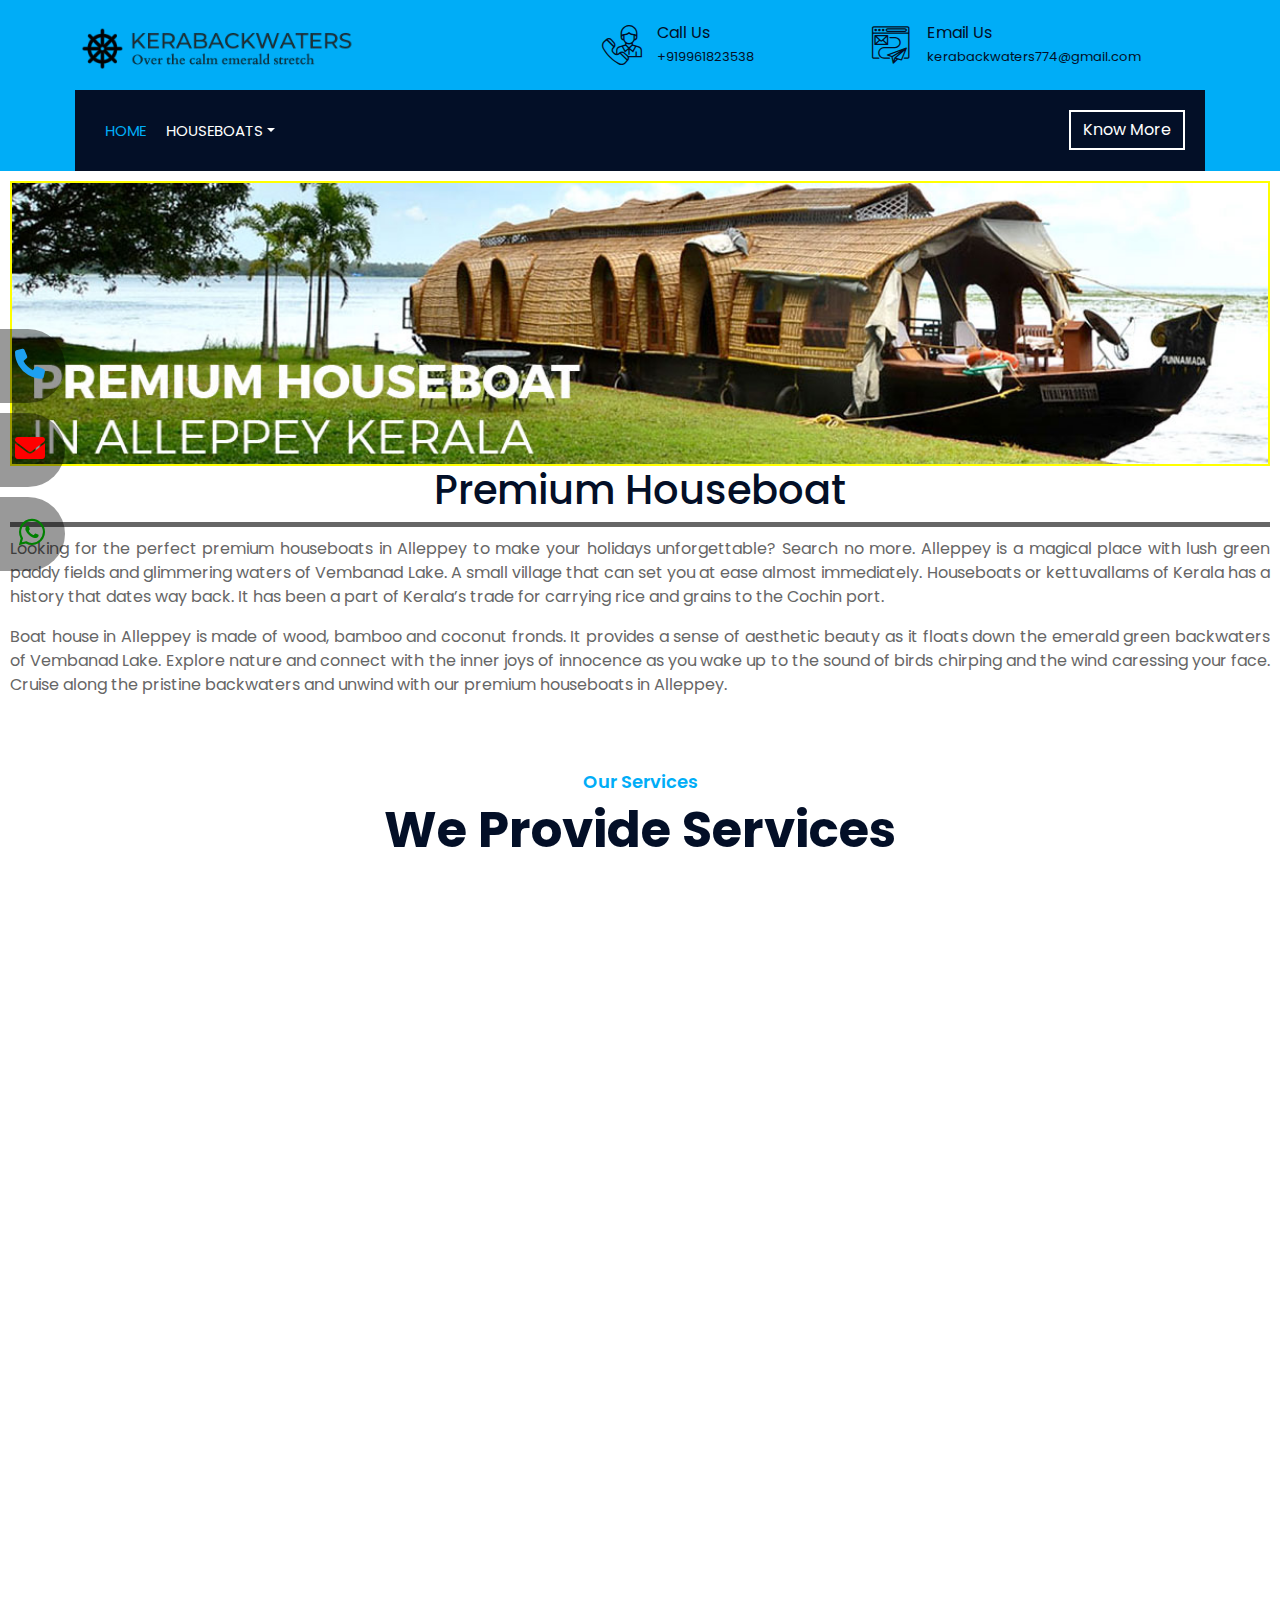
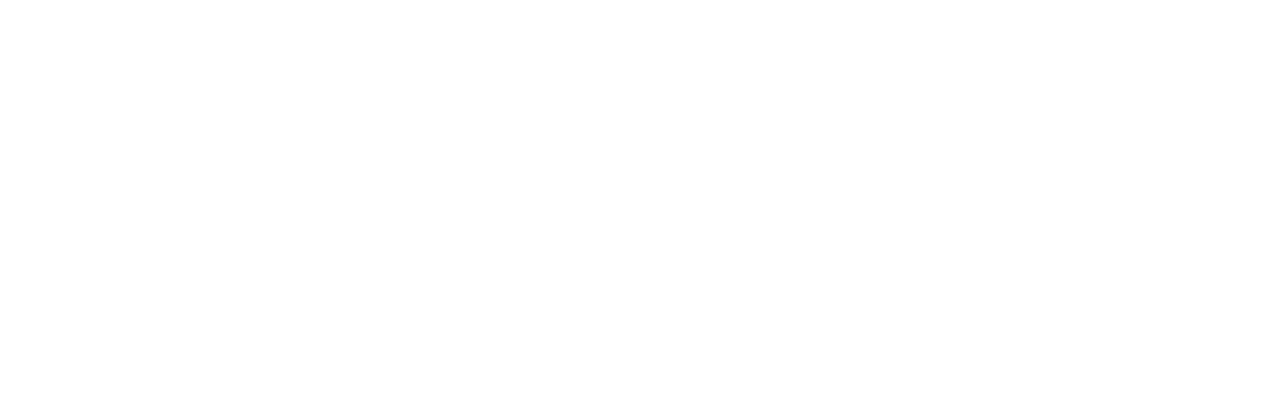
<file: Premium_Houseboat.html>
<!DOCTYPE html>
<html lang="en">

<head>
    <meta charset="utf-8">
    <title>Premium Houseboats</title>
    <meta content="width=device-width, initial-scale=1.0" name="viewport">
    <meta content="Construction Company Website Template" name="keywords">
    <meta content="Construction Company Website Template" name="description">

    <!-- Favicon -->
    <link href="img/favicon.ico" rel="icon">

    <!-- Google Font -->
    <link href="https://fonts.googleapis.com/css2?family=Poppins:wght@100;200;300;400;500;600;700;800;900&display=swap"
        rel="stylesheet">

    <!-- CSS Libraries -->
    <link rel="stylesheet" href="https://cdnjs.cloudflare.com/ajax/libs/font-awesome/6.0.0/css/all.min.css">
    <link href="https://stackpath.bootstrapcdn.com/bootstrap/4.4.1/css/bootstrap.min.css" rel="stylesheet">
    <link href="https://cdnjs.cloudflare.com/ajax/libs/font-awesome/5.13.0/css/all.min.css" rel="stylesheet">
    <link href="lib/flaticon/font/flaticon.css" rel="stylesheet">
    <link href="lib/animate/animate.min.css" rel="stylesheet">
    <link href="lib/owlcarousel/assets/owl.carousel.min.css" rel="stylesheet">
    <link href="lib/lightbox/css/lightbox.min.css" rel="stylesheet">
    <link href="lib/slick/slick.css" rel="stylesheet">
    <link href="lib/slick/slick-theme.css" rel="stylesheet">

    <!-- Template Stylesheet -->
    <link href="css/style.css" rel="stylesheet">
</head>

<body>
    <!-- Data Collection Popup Start -->
    <!-- <div class="popup">
        <button id="close">&times;</button>
        <h2>Tell More About You</h2>
        <p>Hi it is the body of the content so it can be the body of the system.</p>
    </div> -->
    <!-- Data Collection Popup End -->
    <div class="wrapper">
        <!-- Contact Buttons Start -->
        <div class="social">
            <a href="tel:+919961823538">Contact Us <i class="fa-solid fa-phone"></i></a>
            <a href="mailto:kerabackwaters774@gmail.com">Email Us <i class="fa-solid fa-envelope"></i></a>
            <a href="https://wa.me/+919961823538">WhatsApp Us <i class="fa-brands fa-whatsapp"></i></a>
        </div>
        <!-- Contact Buttons End -->
        
        <!-- Top Bar Start -->
        <div class="top-bar">
            <div class="container-fluid">
                <div class="row align-items-center">
                    <div class="col-lg-4 col-md-12">
                        <div class="logo">
                            <a href="index.html">
                                <img src="img/logo.png" alt="Logo">
                            </a>
                        </div>
                    </div>
                    <div class="col-lg-8 col-md-7 d-none d-lg-block">
                        <div class="row" style="justify-content: space-around;">
                            <div class="col-4">
                                <a href="tel:+919961823538">
                                    <div class="top-bar-item">
                                        <div class="top-bar-icon">
                                            <i class="flaticon-call"></i>
                                        </div>
                                        <div class="top-bar-text">
                                            <h3>Call Us</h3>
                                            <p>+919961823538</p>
                                        </div>
                                    </div>
                                </a>
                            </div>
                            <div class="col-4">
                                <a href="mailto:kerabackwaters774@gmail.com">
                                    <div class="top-bar-item">
                                        <div class="top-bar-icon">
                                            <i class="flaticon-send-mail"></i>
                                        </div>
                                        <div class="top-bar-text">
                                            <h3>Email Us</h3>
                                            <p>kerabackwaters774@gmail.com</p>
                                        </div>
                                    </div>
                                </a>
                            </div>
                        </div>
                    </div>
                </div>
            </div>
        </div>
        <!-- Top Bar End -->

        <!-- Nav Bar Start -->
        <div class="nav-bar">
            <div class="container-fluid">
                <nav class="navbar navbar-expand-lg bg-dark navbar-dark">
                    <a href="#" class="navbar-brand">MENU</a>
                    <button type="button" class="navbar-toggler" data-toggle="collapse" data-target="#navbarCollapse">
                        <span class="navbar-toggler-icon"></span>
                    </button>

                    <div class="collapse navbar-collapse justify-content-between" id="navbarCollapse">
                        <div class="navbar-nav mr-auto">
                            <a href="index.html" class="nav-item nav-link active">Home</a>
                            <div class="nav-item dropdown">
                                <a href="#" class="nav-link dropdown-toggle" data-toggle="dropdown">Houseboats</a>
                                <div class="dropdown-menu">
                                    <a href="Deluxe_Houseboat.html" class="dropdown-item">Delux Houseboats</a>
                                    <a href="Premium_Houseboat.html" class="dropdown-item">Premium Houseboats</a>
                                    <a href="Luxury_Houseboat.html" class="dropdown-item">Luxury Houseboats</a>
                                    <a href="One_Bedroom.html" class="dropdown-item">1 Bedroom Houseboats</a>
                                    <a href="Two_Bedroom.html" class="dropdown-item">2 Bedroom Houseboats</a>
                                    <a href="Three_Bedroom.html" class="dropdown-item">3 Bedroom Houseboats</a>
                                    <a href="Four_Bedroom.html" class="dropdown-item">4 Bedroom Houseboats</a>
                                    <a href="Five_Bedroom.html" class="dropdown-item">5 Bedroom Houseboats</a>
                                </div>
                            </div>
                        </div>
                        <div class="ml-auto">
                            <a class="btn" href="tel:+919961823538">Know More</a>
                        </div>
                    </div>
                </nav>
            </div>
        </div>
        <!-- Nav Bar End -->

        <!-- House -->
        <div class="housebot-details">
            <div class="housebot-image">
                <img src="img/premium-banner.jpg" alt="">
            </div>
            <div class="housebot-info">
                <div class="housebot-title">
                    <h1>Premium Houseboat</h1>
                </div>
                <div class="housebot-description">
                    <p>Looking for the perfect premium houseboats in Alleppey to make your holidays unforgettable? Search no more. Alleppey is a magical place with lush green paddy fields and glimmering waters of Vembanad Lake. A small village that can set you at ease almost immediately. Houseboats or kettuvallams of Kerala has a history that dates way back. It has been a part of Kerala’s trade for carrying rice and grains to the Cochin port.</p>
                    <p>Boat house in Alleppey is made of wood, bamboo and coconut fronds. It provides a sense of aesthetic beauty as it floats down the emerald green backwaters of Vembanad Lake. Explore nature and connect with the inner joys of innocence as you wake up to the sound of birds chirping and the wind caressing your face.  Cruise along the pristine backwaters and unwind with our premium houseboats in Alleppey.</p>
                </div>
            </div>
        </div>
		<!-- Service Start -->
        <div class="service">
            <div class="container">
                <div class="section-header text-center">
                    <p>Our Services</p>
                    <h2>We Provide Services</h2>
                </div>
                <div class="row">
                    <div class="col-lg-4 col-md-6 wow fadeInUp" data-wow-delay="0.1s">
                        <div class="service-item">
                            <div class="service-img">
                                <img src="img/service-1.jpg" alt="Image">
                                <div class="service-overlay">
                                    <p>
                                        Houseboats in Kerala or Kettuvallams were traditionally cargo boats that carried
                                        rice, spices and other commodities, which now are transformed into luxury boats
                                        complete with bedrooms, kitchen, living area, bathrooms and other amenities.
                                    </p>
                                </div>
                            </div>
                            <div class="service-text">
                                <h3>Houseboats</h3>
                                <a class="btn" href="img/service-1.jpg" data-lightbox="service">+</a>
                            </div>
                        </div>
                    </div>
                    <div class="col-lg-4 col-md-6 wow fadeInUp" data-wow-delay="0.2s">
                        <div class="service-item">
                            <div class="service-img">
                                <img src="img/service-2.jpg" alt="Image">
                                <div class="service-overlay">
                                    <p>
                                        Motor boats are used in Kerabackwaters primarily for transportation. But is also
                                        used as an economical alternative to houseboat in Kerala. It is suitable for
                                        tourists who do not have the luxury of time, but still want to enjoy a cruise
                                        along the stunning waters.
                                    </p>
                                </div>
                            </div>
                            <div class="service-text">
                                <h3>Motor Boats</h3>
                                <a class="btn" href="img/service-2.jpg" data-lightbox="service">+</a>
                            </div>
                        </div>
                    </div>
                    <div class="col-lg-4 col-md-6 wow fadeInUp" data-wow-delay="0.3s">
                        <div class="service-item">
                            <div class="service-img">
                                <img src="img/service-3.jpg" alt="Image">
                                <div class="service-overlay">
                                    <p>
                                        Shikara boats are miniature houseboats of Kerabackwaters. They are traditional
                                        motorized canoe boats, with the seating capacity of 4- 15 people. With the
                                        bamboo canopy overhead and all four sides open for sightseeing, they are built
                                        in elegant Kerala style.
                                    </p>
                                </div>
                            </div>
                            <div class="service-text">
                                <h3>Shikara Boats</h3>
                                <a class="btn" href="img/service-3.jpg" data-lightbox="service">+</a>
                            </div>
                        </div>
                    </div>
                    <div class="col-lg-4 col-md-6 wow fadeInUp" data-wow-delay="0.4s">
                        <div class="service-item">
                            <div class="service-img">
                                <img src="img/service-4.jpg" alt="Image">
                                <div class="service-overlay">
                                    <p>
                                        Equipped with amenities including a living area, A/C bedrooms, attached
                                        bathrooms, viewing decks and kitchen, Deluxe houseboats are a pocket friendly
                                        option to enjoy the waters with standard facilities. Book the best deluxe
                                        houseboats with us.
                                    </p>
                                </div>
                            </div>
                            <div class="service-text">
                                <h3>Deluxe Houseboats</h3>
                                <a class="btn" href="img/service-4.jpg" data-lightbox="service">+</a>
                            </div>
                        </div>
                    </div>
                    <div class="col-lg-4 col-md-6 wow fadeInUp" data-wow-delay="0.5s">
                        <div class="service-item">
                            <div class="service-img">
                                <img src="img/service-5.jpg" alt="Image">
                                <div class="service-overlay">
                                    <p>
                                        Premium houseboats are available at affordable rates for tourists to enjoy the
                                        best of backwaters with top- end facilities. Bedrooms and living area complete
                                        with wooden ceilings and hand-crafted décor ensure a traditional ambience.
                                    </p>
                                </div>
                            </div>
                            <div class="service-text">
                                <h3>Premium Houseboats</h3>
                                <a class="btn" href="img/service-5.jpg" data-lightbox="service">+</a>
                            </div>
                        </div>
                    </div>
                    <div class="col-lg-4 col-md-6 wow fadeInUp" data-wow-delay="0.6s">
                        <div class="service-item">
                            <div class="service-img">
                                <img src="img/service-6.jpg" alt="Image">
                                <div class="service-overlay">
                                    <p>
                                        Luxury houseboats offer the best service and spectacular interiors and is
                                        nothing short in its grandeur from a five-star resort. With complete glass
                                        windows constituting a major portion of its walls, they offer unhindered view of
                                        the mesmerising backwaters.
                                    </p>
                                </div>
                            </div>
                            <div class="service-text">
                                <h3>Luxury Houseboats</h3>
                                <a class="btn" href="img/service-6.jpg" data-lightbox="service">+</a>
                            </div>
                        </div>
                    </div>
                </div>
            </div>
        </div>
        <!-- Service End -->
        <!-- Footer Start -->
        <div class="footer wow fadeIn" data-wow-delay="0.3s">
            <div class="container">
                <div class="row">
                    <div class="col-md-6 col-lg-3">
                        <div class="footer-contact">
                            <h2>Office Contact</h2>
                            <p>Alappuzha, Kerala</p>
                            <p>+919961823538</p>
                            <p>kerabackwaters774@gmail.com</p>
                            <!-- <div class="footer-social">
                                <a href=""><i class="fab fa-twitter"></i></a>
                                <a href=""><i class="fab fa-facebook-f"></i></a>
                                <a href=""><i class="fab fa-youtube"></i></a>
                                <a href=""><i class="fab fa-instagram"></i></a>
                                <a href=""><i class="fab fa-linkedin-in"></i></a>
                            </div> -->
                        </div>
                    </div>
                    <div class="col-md-6 col-lg-3">
                        <div class="footer-link">
                            <h2>Services Areas</h2>
                            <a href="Premium_Houseboat.html">Premium Houseboat</a>
                            <a href="Deluxe_Houseboat.html">Delux Houseboat</a>
                            <a href="Luxury_Houseboat.html">Luxuary Houseboat</a>
                            <a href="tel:+919961823538">Contact Us</a>
                            <a href="https://wa.me/+919961823538">WhatsApp US</a>
                        </div>
                    </div>
                    <div class="col-md-6 col-lg-3">
                        <div class="footer-link">
                            <h2>Useful Pages</h2>
                            <a href="">About Us</a>
                            <a href="">Contact Us</a>
                            <a href="">Our Team</a>
                            <a href="">Services</a>
                            <a href="">Testimonial</a>
                        </div>
                    </div>
                    <div class="col-md-6 col-lg-3">
                        <div class="newsletter">
                            <h2>Newsletter</h2>
                            <p>KeraBackWaters will give you a quality service and we offer your security and privacy.</p>
                            <!-- <div class="form">
                                <input class="form-control" placeholder="Email here">
                                <button class="btn">Submit</button>
                            </div> -->
                        </div>
                    </div>
                </div>
            </div>
            <div class="container footer-menu">
                <div class="f-menu">
                    <a href="">Terms of use</a>
                    <a href="">Privacy policy</a>
                    <a href="">Cookies</a>
                    <a href="">Help</a>
                    <a href="">FQAs</a>
                </div>
            </div>
            <div class="container copyright">
                <div class="row">
                    <div class="col-md-6">
                        <p>&copy; <a href="#">Kerabackwaters</a>, All Right Reserved.</p>
                    </div>
                    <div class="col-md-6">
                        <p>Designed By <a href="https://instagram.com/pentagon_softsolutions_ltd?igshid=YmMyMTA2M2Y=">Pentagon Softsolutions</a></p>
                    </div>
                </div>
            </div>
        </div>
        <!-- Footer End -->

        <a href="#" class="back-to-top"><i class="fa fa-chevron-up"></i></a>

    </div>

    <!-- JavaScript Libraries -->
    <script src="https://code.jquery.com/jquery-3.4.1.min.js"></script>
    <script src="https://stackpath.bootstrapcdn.com/bootstrap/4.4.1/js/bootstrap.bundle.min.js"></script>
    <script src="lib/easing/easing.min.js"></script>
    <script src="lib/wow/wow.min.js"></script>
    <script src="lib/owlcarousel/owl.carousel.min.js"></script>
    <script src="lib/isotope/isotope.pkgd.min.js"></script>
    <script src="lib/lightbox/js/lightbox.min.js"></script>
    <script src="lib/waypoints/waypoints.min.js"></script>
    <script src="lib/counterup/counterup.min.js"></script>
    <script src="lib/slick/slick.min.js"></script>

    <!-- Template Javascript -->
    <script src="js/main.js"></script>
</body>

</html>
</file>
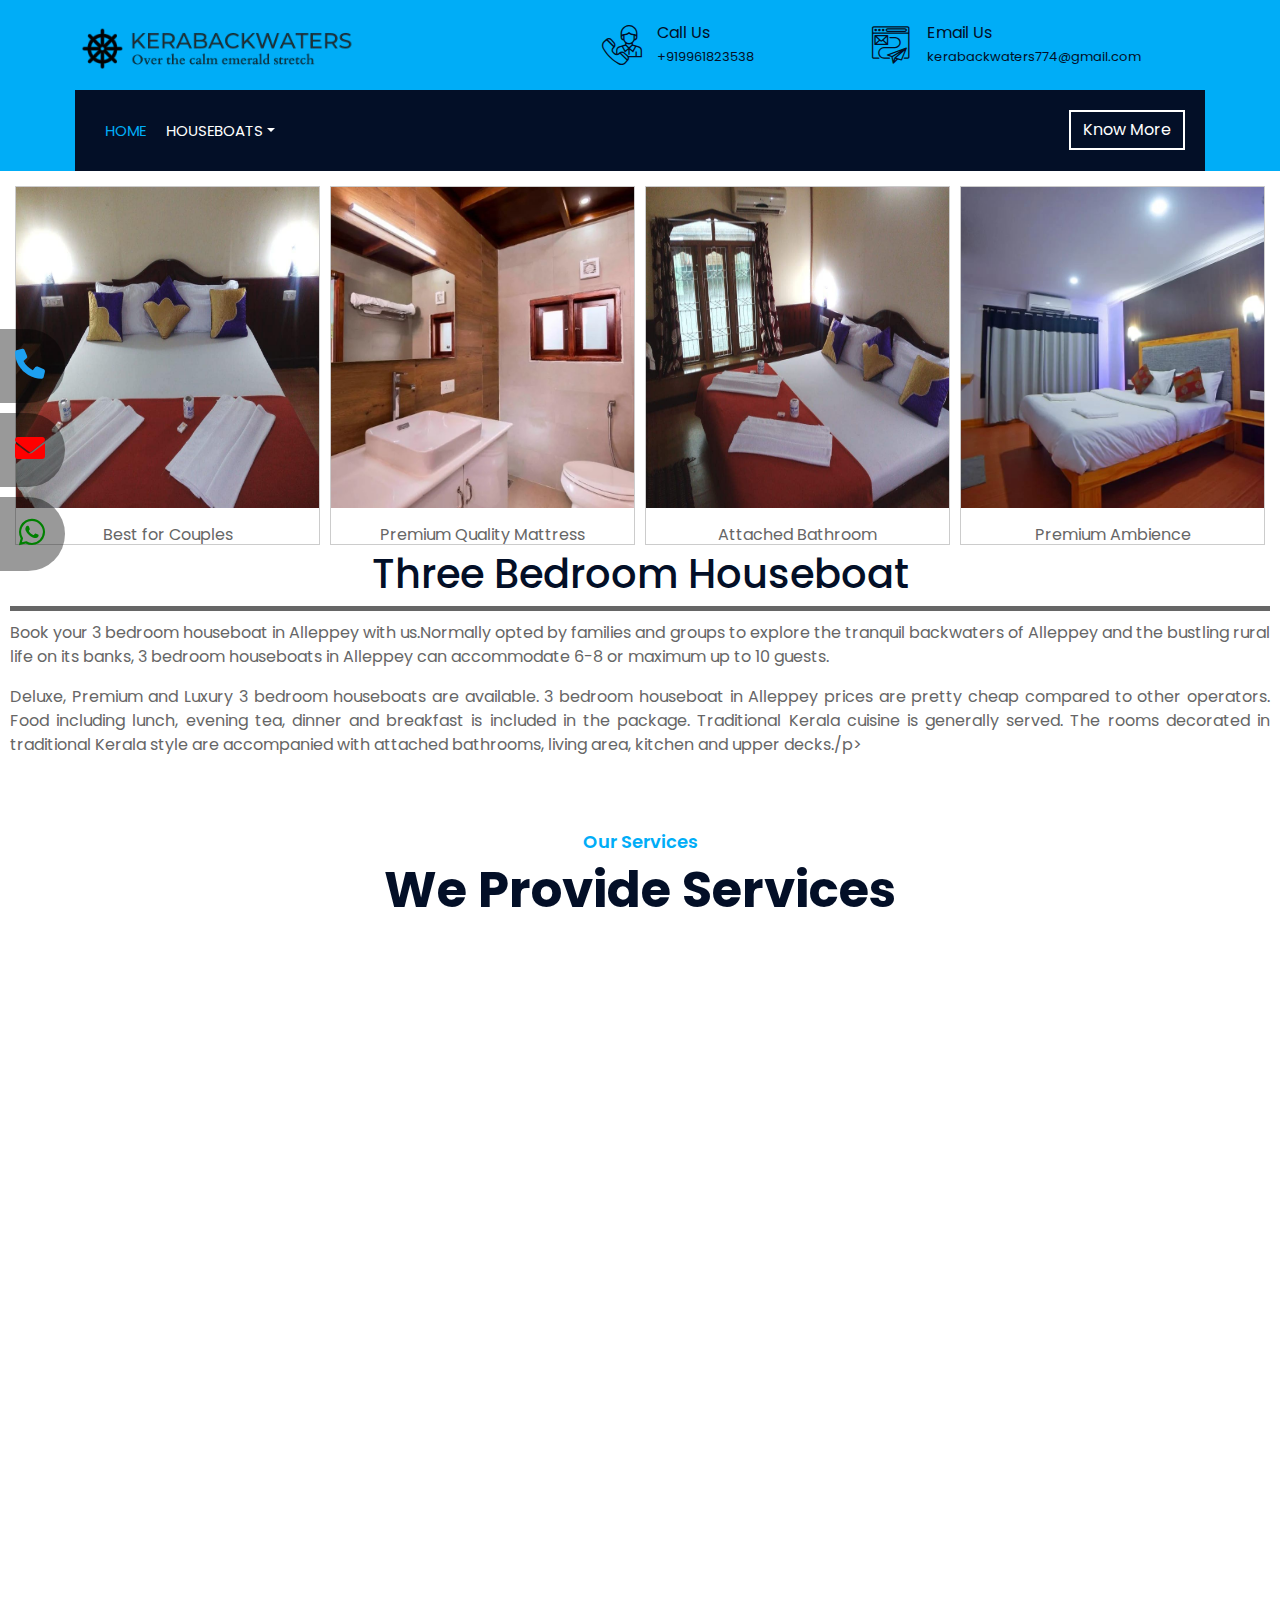
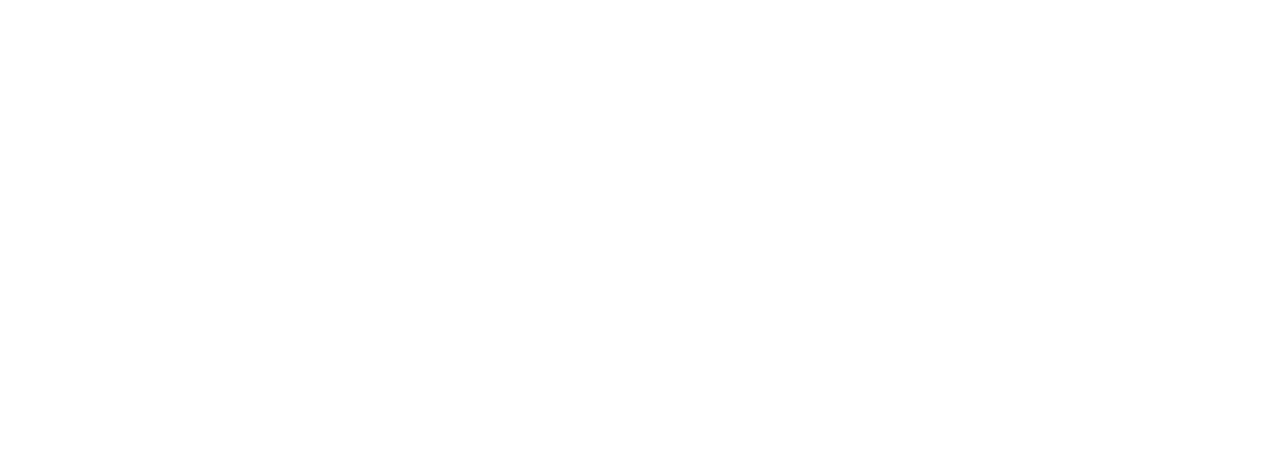
<file: Three_Bedroom.html>
<!DOCTYPE html>
<html lang="en">

<head>
    <meta charset="utf-8">
    <title>Luxury Houseboats</title>
    <meta content="width=device-width, initial-scale=1.0" name="viewport">
    <meta content="Construction Company Website Template" name="keywords">
    <meta content="Construction Company Website Template" name="description">

    <!-- Favicon -->
    <link href="img/favicon.ico" rel="icon">

    <!-- Google Font -->
    <link href="https://fonts.googleapis.com/css2?family=Poppins:wght@100;200;300;400;500;600;700;800;900&display=swap"
        rel="stylesheet">

    <!-- CSS Libraries -->
    <link rel="stylesheet" href="https://cdnjs.cloudflare.com/ajax/libs/font-awesome/6.0.0/css/all.min.css">
    <link href="https://stackpath.bootstrapcdn.com/bootstrap/4.4.1/css/bootstrap.min.css" rel="stylesheet">
    <link href="https://cdnjs.cloudflare.com/ajax/libs/font-awesome/5.13.0/css/all.min.css" rel="stylesheet">
    <link href="lib/flaticon/font/flaticon.css" rel="stylesheet">
    <link href="lib/animate/animate.min.css" rel="stylesheet">
    <link href="lib/owlcarousel/assets/owl.carousel.min.css" rel="stylesheet">
    <link href="lib/lightbox/css/lightbox.min.css" rel="stylesheet">
    <link href="lib/slick/slick.css" rel="stylesheet">
    <link href="lib/slick/slick-theme.css" rel="stylesheet">

    <!-- Template Stylesheet -->
    <link href="css/style.css" rel="stylesheet">
</head>

<body>
    <!-- Data Collection Popup Start -->
    <!-- <div class="popup">
        <button id="close">&times;</button>
        <h2>Tell More About You</h2>
        <p>Hi it is the body of the content so it can be the body of the system.</p>
    </div> -->
    <!-- Data Collection Popup End -->
    <div class="wrapper">
        <!-- Contact Buttons Start -->
        <div class="social">
            <a href="tel:+919961823538">Contact Us <i class="fa-solid fa-phone"></i></a>
            <a href="mailto:kerabackwaters774@gmail.com">Email Us <i class="fa-solid fa-envelope"></i></a>
            <a href="https://wa.me/+919961823538">WhatsApp Us <i class="fa-brands fa-whatsapp"></i></a>
        </div>
        <!-- Contact Buttons End -->

        <!-- Top Bar Start -->
        <div class="top-bar">
            <div class="container-fluid">
                <div class="row align-items-center">
                    <div class="col-lg-4 col-md-12">
                        <div class="logo">
                            <a href="index.html">
                                <img src="img/logo.png" alt="Logo">
                            </a>
                        </div>
                    </div>
                    <div class="col-lg-8 col-md-7 d-none d-lg-block">
                        <div class="row" style="justify-content: space-around;">
                            <div class="col-4">
                                <a href="tel:+919961823538">
                                    <div class="top-bar-item">
                                        <div class="top-bar-icon">
                                            <i class="flaticon-call"></i>
                                        </div>
                                        <div class="top-bar-text">
                                            <h3>Call Us</h3>
                                            <p>+919961823538</p>
                                        </div>
                                    </div>
                                </a>
                            </div>
                            <div class="col-4">
                                <a href="mailto:kerabackwaters774@gmail.com">
                                    <div class="top-bar-item">
                                        <div class="top-bar-icon">
                                            <i class="flaticon-send-mail"></i>
                                        </div>
                                        <div class="top-bar-text">
                                            <h3>Email Us</h3>
                                            <p>kerabackwaters774@gmail.com</p>
                                        </div>
                                    </div>
                                </a>
                            </div>
                        </div>
                    </div>
                </div>
            </div>
        </div>
        <!-- Top Bar End -->

        <!-- Nav Bar Start -->
        <div class="nav-bar">
            <div class="container-fluid">
                <nav class="navbar navbar-expand-lg bg-dark navbar-dark">
                    <a href="#" class="navbar-brand">MENU</a>
                    <button type="button" class="navbar-toggler" data-toggle="collapse" data-target="#navbarCollapse">
                        <span class="navbar-toggler-icon"></span>
                    </button>

                    <div class="collapse navbar-collapse justify-content-between" id="navbarCollapse">
                        <div class="navbar-nav mr-auto">
                            <a href="index.html" class="nav-item nav-link active">Home</a>
                            <div class="nav-item dropdown">
                                <a href="#" class="nav-link dropdown-toggle" data-toggle="dropdown">Houseboats</a>
                                <div class="dropdown-menu">
                                    <a href="Deluxe_Houseboat.html" class="dropdown-item">Delux Houseboats</a>
                                    <a href="Premium_Houseboat.html" class="dropdown-item">Premium Houseboats</a>
                                    <a href="Luxury_Houseboat.html" class="dropdown-item">Luxury Houseboats</a>
                                    <a href="One_Bedroom.html" class="dropdown-item">1 Bedroom Houseboats</a>
                                    <a href="Two_Bedroom.html" class="dropdown-item">2 Bedroom Houseboats</a>
                                    <a href="Three_Bedroom.html" class="dropdown-item">3 Bedroom Houseboats</a>
                                    <a href="Four_Bedroom.html" class="dropdown-item">4 Bedroom Houseboats</a>
                                    <a href="Five_Bedroom.html" class="dropdown-item">5 Bedroom Houseboats</a>
                                </div>
                            </div>
                        </div>
                        <div class="ml-auto">
                            <a class="btn" href="tel:+919961823538">Know More</a>
                        </div>
                    </div>
                </nav>
            </div>
        </div>
        <!-- Nav Bar End -->

        <!-- House -->
        <div class="housebot-details">
            <div class="gallery-flex">
                <div class="gallery">
                    <a>
                        <img src="img/three-bedroom-1.jpg" alt="Cinque Terre" width="600" height="400">
                    </a>
                    <div class="desc">Best for Couples</div>
                </div>
    
                <div class="gallery">
                    <a>
                        <img src="img/three-bedroom-2.webp" alt="Forest" width="600" height="400">
                    </a>
                    <div class="desc">Premium Quality Mattress</div>
                </div>
    
                <div class="gallery">
                    <a>
                        <img src="img/three-bedroom-3.jpg" alt="Northern Lights" width="600" height="400">
                    </a>
                    <div class="desc">Attached Bathroom</div>
                </div>
    
                <div class="gallery">
                    <a>
                        <img src="img/three-bedroom-4.webp" alt="Mountains" width="600" height="400">
                    </a>
                    <div class="desc">Premium Ambience</div>
                </div>
            </div>
            <div class="housebot-info">
                <div class="housebot-title">
                    <h1>Three Bedroom Houseboat</h1>
                </div>
                <div class="housebot-description">
                    <p>Book your 3 bedroom houseboat in Alleppey with us.Normally opted by families and groups to explore the tranquil backwaters of Alleppey and the bustling rural life on its banks, 3 bedroom houseboats in Alleppey can accommodate 6-8 or maximum up to 10 guests.</p>
                    <p>Deluxe, Premium and Luxury 3 bedroom houseboats are available. 3 bedroom houseboat in Alleppey prices are pretty cheap compared to other operators. Food including lunch, evening tea, dinner and breakfast is included in the package. Traditional Kerala cuisine is generally served. The rooms decorated in traditional Kerala style are accompanied with attached bathrooms, living area, kitchen and upper decks./p>
                </div>
            </div>
        </div>
		<!-- Service Start -->
        <div class="service">
            <div class="container">
                <div class="section-header text-center">
                    <p>Our Services</p>
                    <h2>We Provide Services</h2>
                </div>
                <div class="row">
                    <div class="col-lg-4 col-md-6 wow fadeInUp" data-wow-delay="0.1s">
                        <div class="service-item">
                            <div class="service-img">
                                <img src="img/service-1.jpg" alt="Image">
                                <div class="service-overlay">
                                    <p>
                                        Houseboats in Kerala or Kettuvallams were traditionally cargo boats that carried
                                        rice, spices and other commodities, which now are transformed into luxury boats
                                        complete with bedrooms, kitchen, living area, bathrooms and other amenities.
                                    </p>
                                </div>
                            </div>
                            <div class="service-text">
                                <h3>Houseboats</h3>
                                <a class="btn" href="img/service-1.jpg" data-lightbox="service">+</a>
                            </div>
                        </div>
                    </div>
                    <div class="col-lg-4 col-md-6 wow fadeInUp" data-wow-delay="0.2s">
                        <div class="service-item">
                            <div class="service-img">
                                <img src="img/service-2.jpg" alt="Image">
                                <div class="service-overlay">
                                    <p>
                                        Motor boats are used in Kerabackwaters primarily for transportation. But is also
                                        used as an economical alternative to houseboat in Kerala. It is suitable for
                                        tourists who do not have the luxury of time, but still want to enjoy a cruise
                                        along the stunning waters.
                                    </p>
                                </div>
                            </div>
                            <div class="service-text">
                                <h3>Motor Boats</h3>
                                <a class="btn" href="img/service-2.jpg" data-lightbox="service">+</a>
                            </div>
                        </div>
                    </div>
                    <div class="col-lg-4 col-md-6 wow fadeInUp" data-wow-delay="0.3s">
                        <div class="service-item">
                            <div class="service-img">
                                <img src="img/service-3.jpg" alt="Image">
                                <div class="service-overlay">
                                    <p>
                                        Shikara boats are miniature houseboats of Kerabackwaters. They are traditional
                                        motorized canoe boats, with the seating capacity of 4- 15 people. With the
                                        bamboo canopy overhead and all four sides open for sightseeing, they are built
                                        in elegant Kerala style.
                                    </p>
                                </div>
                            </div>
                            <div class="service-text">
                                <h3>Shikara Boats</h3>
                                <a class="btn" href="img/service-3.jpg" data-lightbox="service">+</a>
                            </div>
                        </div>
                    </div>
                    <div class="col-lg-4 col-md-6 wow fadeInUp" data-wow-delay="0.4s">
                        <div class="service-item">
                            <div class="service-img">
                                <img src="img/service-4.jpg" alt="Image">
                                <div class="service-overlay">
                                    <p>
                                        Equipped with amenities including a living area, A/C bedrooms, attached
                                        bathrooms, viewing decks and kitchen, Deluxe houseboats are a pocket friendly
                                        option to enjoy the waters with standard facilities. Book the best deluxe
                                        houseboats with us.
                                    </p>
                                </div>
                            </div>
                            <div class="service-text">
                                <h3>Deluxe Houseboats</h3>
                                <a class="btn" href="img/service-4.jpg" data-lightbox="service">+</a>
                            </div>
                        </div>
                    </div>
                    <div class="col-lg-4 col-md-6 wow fadeInUp" data-wow-delay="0.5s">
                        <div class="service-item">
                            <div class="service-img">
                                <img src="img/service-5.jpg" alt="Image">
                                <div class="service-overlay">
                                    <p>
                                        Premium houseboats are available at affordable rates for tourists to enjoy the
                                        best of backwaters with top- end facilities. Bedrooms and living area complete
                                        with wooden ceilings and hand-crafted décor ensure a traditional ambience.
                                    </p>
                                </div>
                            </div>
                            <div class="service-text">
                                <h3>Premium Houseboats</h3>
                                <a class="btn" href="img/service-5.jpg" data-lightbox="service">+</a>
                            </div>
                        </div>
                    </div>
                    <div class="col-lg-4 col-md-6 wow fadeInUp" data-wow-delay="0.6s">
                        <div class="service-item">
                            <div class="service-img">
                                <img src="img/service-6.jpg" alt="Image">
                                <div class="service-overlay">
                                    <p>
                                        Luxury houseboats offer the best service and spectacular interiors and is
                                        nothing short in its grandeur from a five-star resort. With complete glass
                                        windows constituting a major portion of its walls, they offer unhindered view of
                                        the mesmerising backwaters.
                                    </p>
                                </div>
                            </div>
                            <div class="service-text">
                                <h3>Luxury Houseboats</h3>
                                <a class="btn" href="img/service-6.jpg" data-lightbox="service">+</a>
                            </div>
                        </div>
                    </div>
                </div>
            </div>
        </div>
        <!-- Service End -->
        <!-- Footer Start -->
        <div class="footer wow fadeIn" data-wow-delay="0.3s">
            <div class="container">
                <div class="row">
                    <div class="col-md-6 col-lg-3">
                        <div class="footer-contact">
                            <h2>Office Contact</h2>
                            <p>Alappuzha, Kerala</p>
                            <p>+919961823538</p>
                            <p>kerabackwaters774@gmail.com</p>
                            <!-- <div class="footer-social">
                                <a href=""><i class="fab fa-twitter"></i></a>
                                <a href=""><i class="fab fa-facebook-f"></i></a>
                                <a href=""><i class="fab fa-youtube"></i></a>
                                <a href=""><i class="fab fa-instagram"></i></a>
                                <a href=""><i class="fab fa-linkedin-in"></i></a>
                            </div> -->
                        </div>
                    </div>
                    <div class="col-md-6 col-lg-3">
                        <div class="footer-link">
                            <h2>Services Areas</h2>
                            <a href="Premium_Houseboat.html">Premium Houseboat</a>
                            <a href="Deluxe_Houseboat.html">Delux Houseboat</a>
                            <a href="Luxury_Houseboat.html">Luxuary Houseboat</a>
                            <a href="tel:+919961823538">Contact Us</a>
                            <a href="https://wa.me/+919961823538">WhatsApp US</a>
                        </div>
                    </div>
                    <div class="col-md-6 col-lg-3">
                        <div class="footer-link">
                            <h2>Useful Pages</h2>
                            <a href="">About Us</a>
                            <a href="">Contact Us</a>
                            <a href="">Our Team</a>
                            <a href="">Services</a>
                            <a href="">Testimonial</a>
                        </div>
                    </div>
                    <div class="col-md-6 col-lg-3">
                        <div class="newsletter">
                            <h2>Newsletter</h2>
                            <p>KeraBackWaters will give you a quality service and we offer your security and privacy.</p>
                            <!-- <div class="form">
                                <input class="form-control" placeholder="Email here">
                                <button class="btn">Submit</button>
                            </div> -->
                        </div>
                    </div>
                </div>
            </div>
            <div class="container footer-menu">
                <div class="f-menu">
                    <a href="">Terms of use</a>
                    <a href="">Privacy policy</a>
                    <a href="">Cookies</a>
                    <a href="">Help</a>
                    <a href="">FQAs</a>
                </div>
            </div>
            <div class="container copyright">
                <div class="row">
                    <div class="col-md-6">
                        <p>&copy; <a href="#">Kerabackwaters</a>, All Right Reserved.</p>
                    </div>
                    <div class="col-md-6">
                        <p>Designed By <a href="https://instagram.com/pentagon_softsolutions_ltd?igshid=YmMyMTA2M2Y=">Pentagon Softsolutions</a></p>
                    </div>
                </div>
            </div>
        </div>
        <!-- Footer End -->

        <a href="#" class="back-to-top"><i class="fa fa-chevron-up"></i></a>

    </div>

    <!-- JavaScript Libraries -->
    <script src="https://code.jquery.com/jquery-3.4.1.min.js"></script>
    <script src="https://stackpath.bootstrapcdn.com/bootstrap/4.4.1/js/bootstrap.bundle.min.js"></script>
    <script src="lib/easing/easing.min.js"></script>
    <script src="lib/wow/wow.min.js"></script>
    <script src="lib/owlcarousel/owl.carousel.min.js"></script>
    <script src="lib/isotope/isotope.pkgd.min.js"></script>
    <script src="lib/lightbox/js/lightbox.min.js"></script>
    <script src="lib/waypoints/waypoints.min.js"></script>
    <script src="lib/counterup/counterup.min.js"></script>
    <script src="lib/slick/slick.min.js"></script>

    <!-- Template Javascript -->
    <script src="js/main.js"></script>
</body>

</html>
</file>
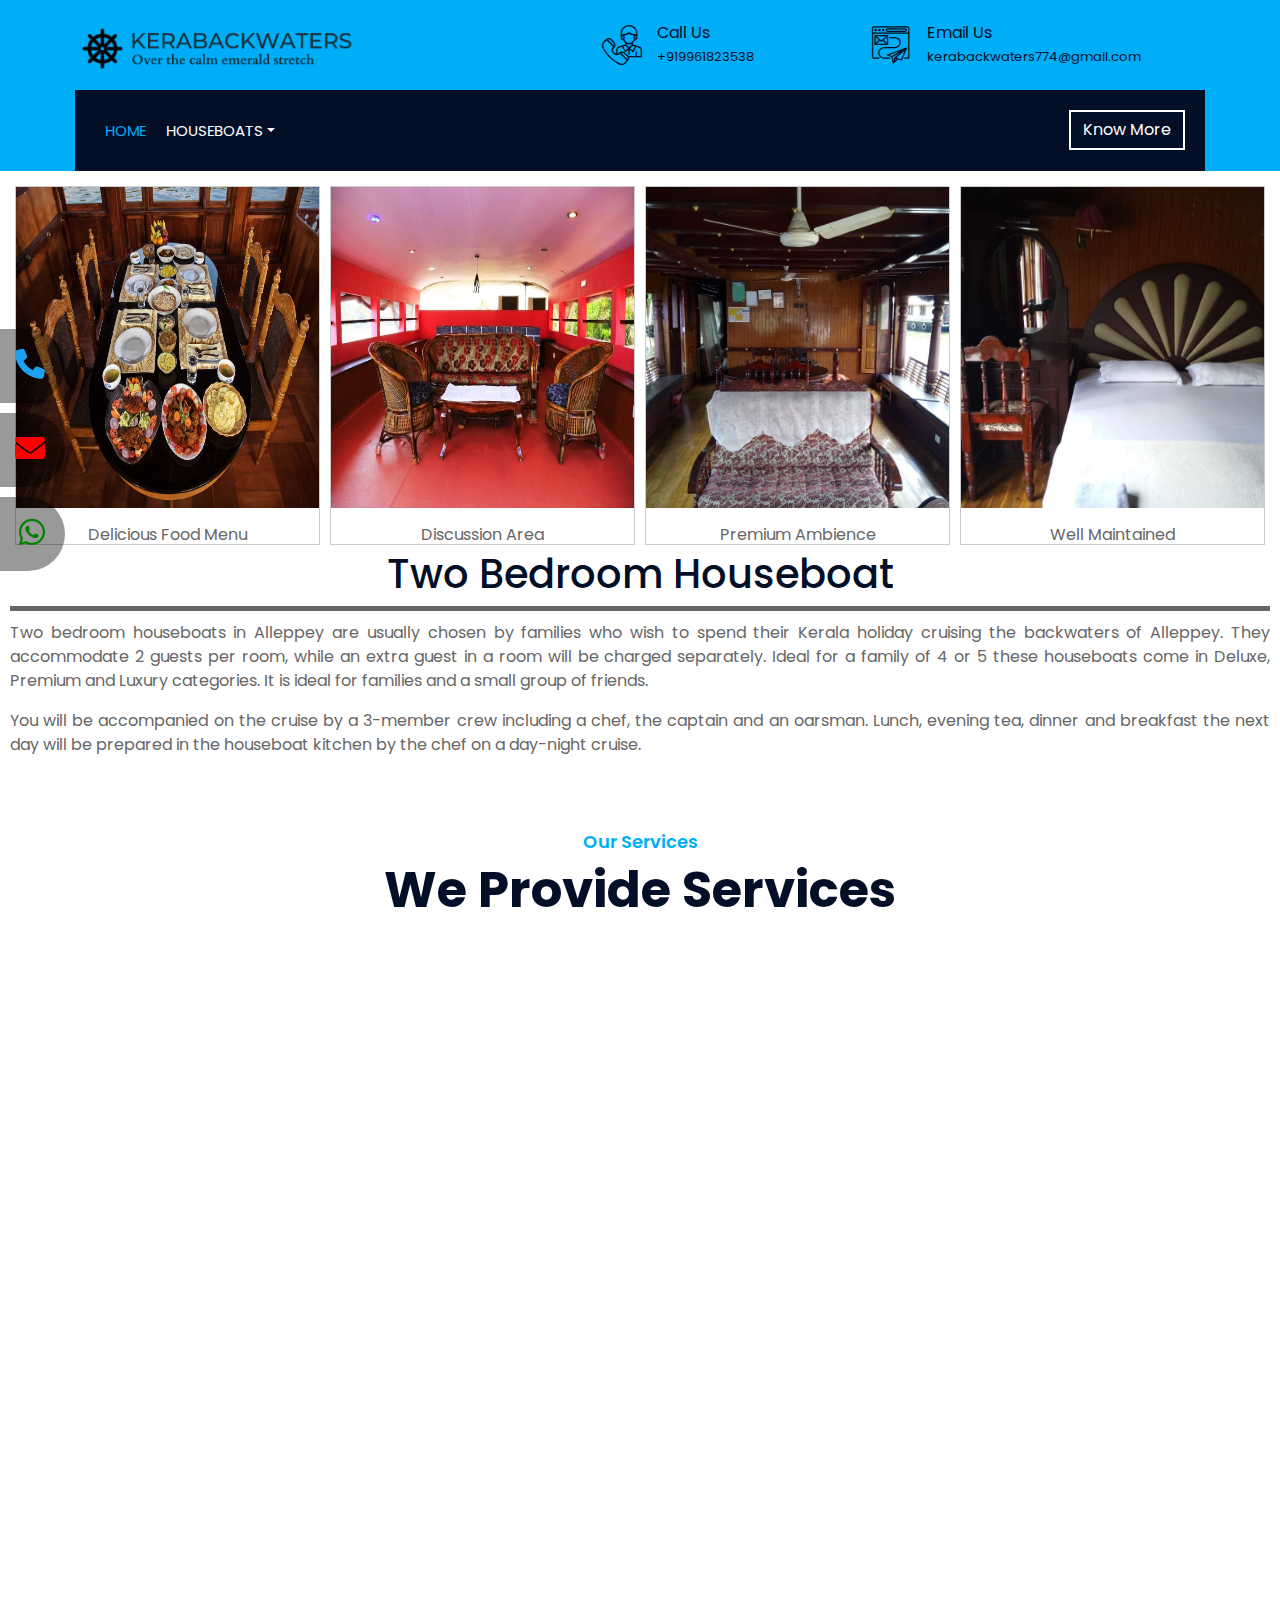
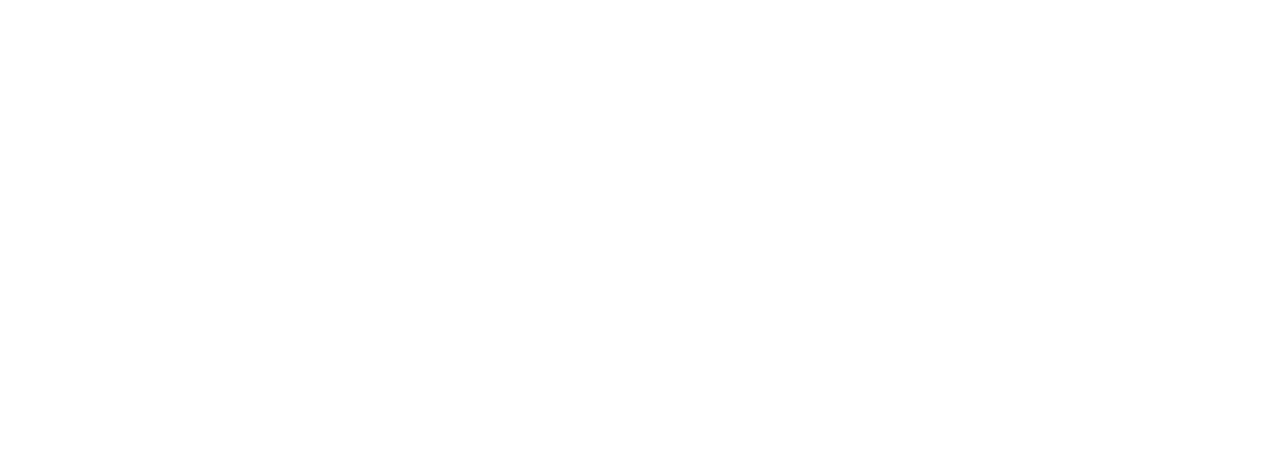
<file: Two_Bedroom.html>
<!DOCTYPE html>
<html lang="en">

<head>
    <meta charset="utf-8">
    <title>Luxury Houseboats</title>
    <meta content="width=device-width, initial-scale=1.0" name="viewport">
    <meta content="Construction Company Website Template" name="keywords">
    <meta content="Construction Company Website Template" name="description">

    <!-- Favicon -->
    <link href="img/favicon.ico" rel="icon">

    <!-- Google Font -->
    <link href="https://fonts.googleapis.com/css2?family=Poppins:wght@100;200;300;400;500;600;700;800;900&display=swap"
        rel="stylesheet">

    <!-- CSS Libraries -->
    <link rel="stylesheet" href="https://cdnjs.cloudflare.com/ajax/libs/font-awesome/6.0.0/css/all.min.css">
    <link href="https://stackpath.bootstrapcdn.com/bootstrap/4.4.1/css/bootstrap.min.css" rel="stylesheet">
    <link href="https://cdnjs.cloudflare.com/ajax/libs/font-awesome/5.13.0/css/all.min.css" rel="stylesheet">
    <link href="lib/flaticon/font/flaticon.css" rel="stylesheet">
    <link href="lib/animate/animate.min.css" rel="stylesheet">
    <link href="lib/owlcarousel/assets/owl.carousel.min.css" rel="stylesheet">
    <link href="lib/lightbox/css/lightbox.min.css" rel="stylesheet">
    <link href="lib/slick/slick.css" rel="stylesheet">
    <link href="lib/slick/slick-theme.css" rel="stylesheet">

    <!-- Template Stylesheet -->
    <link href="css/style.css" rel="stylesheet">
</head>

<body>
    <!-- Data Collection Popup Start -->
    <!-- <div class="popup">
        <button id="close">&times;</button>
        <h2>Tell More About You</h2>
        <p>Hi it is the body of the content so it can be the body of the system.</p>
    </div> -->
    <!-- Data Collection Popup End -->
    <div class="wrapper">
        <!-- Contact Buttons Start -->
        <div class="social">
            <a href="tel:+919961823538">Contact Us <i class="fa-solid fa-phone"></i></a>
            <a href="mailto:kerabackwaters774@gmail.com">Email Us <i class="fa-solid fa-envelope"></i></a>
            <a href="https://wa.me/+919961823538">WhatsApp Us <i class="fa-brands fa-whatsapp"></i></a>
        </div>
        <!-- Contact Buttons End -->

        <!-- Top Bar Start -->
        <div class="top-bar">
            <div class="container-fluid">
                <div class="row align-items-center">
                    <div class="col-lg-4 col-md-12">
                        <div class="logo">
                            <a href="index.html">
                                <img src="img/logo.png" alt="Logo">
                            </a>
                        </div>
                    </div>
                    <div class="col-lg-8 col-md-7 d-none d-lg-block">
                        <div class="row" style="justify-content: space-around;">
                            <div class="col-4">
                                <a href="tel:+919961823538">
                                    <div class="top-bar-item">
                                        <div class="top-bar-icon">
                                            <i class="flaticon-call"></i>
                                        </div>
                                        <div class="top-bar-text">
                                            <h3>Call Us</h3>
                                            <p>+919961823538</p>
                                        </div>
                                    </div>
                                </a>
                            </div>
                            <div class="col-4">
                                <a href="mailto:kerabackwaters774@gmail.com">
                                    <div class="top-bar-item">
                                        <div class="top-bar-icon">
                                            <i class="flaticon-send-mail"></i>
                                        </div>
                                        <div class="top-bar-text">
                                            <h3>Email Us</h3>
                                            <p>kerabackwaters774@gmail.com</p>
                                        </div>
                                    </div>
                                </a>
                            </div>
                        </div>
                    </div>
                </div>
            </div>
        </div>
        <!-- Top Bar End -->

        <!-- Nav Bar Start -->
        <div class="nav-bar">
            <div class="container-fluid">
                <nav class="navbar navbar-expand-lg bg-dark navbar-dark">
                    <a href="#" class="navbar-brand">MENU</a>
                    <button type="button" class="navbar-toggler" data-toggle="collapse" data-target="#navbarCollapse">
                        <span class="navbar-toggler-icon"></span>
                    </button>

                    <div class="collapse navbar-collapse justify-content-between" id="navbarCollapse">
                        <div class="navbar-nav mr-auto">
                            <a href="index.html" class="nav-item nav-link active">Home</a>
                            <div class="nav-item dropdown">
                                <a href="#" class="nav-link dropdown-toggle" data-toggle="dropdown">Houseboats</a>
                                <div class="dropdown-menu">
                                    <a href="Deluxe_Houseboat.html" class="dropdown-item">Delux Houseboats</a>
                                    <a href="Premium_Houseboat.html" class="dropdown-item">Premium Houseboats</a>
                                    <a href="Luxury_Houseboat.html" class="dropdown-item">Luxury Houseboats</a>
                                    <a href="One_Bedroom.html" class="dropdown-item">1 Bedroom Houseboats</a>
                                    <a href="Two_Bedroom.html" class="dropdown-item">2 Bedroom Houseboats</a>
                                    <a href="Three_Bedroom.html" class="dropdown-item">3 Bedroom Houseboats</a>
                                    <a href="Four_Bedroom.html" class="dropdown-item">4 Bedroom Houseboats</a>
                                    <a href="Five_Bedroom.html" class="dropdown-item">5 Bedroom Houseboats</a>
                                </div>
                            </div>
                        </div>
                        <div class="ml-auto">
                            <a class="btn" href="tel:+919961823538">Know More</a>
                        </div>
                    </div>
                </nav>
            </div>
        </div>
        <!-- Nav Bar End -->

        <!-- House -->
        <div class="housebot-details">
            <div class="gallery-flex">
                <div class="gallery">
                    <a>
                        <img src="img/Two-Bedroom-1.jpg" alt="Cinque Terre" width="600" height="400">
                    </a>
                    <div class="desc">Delicious Food Menu</div>
                </div>
    
                <div class="gallery">
                    <a>
                        <img src="img/Two-Bedroom-2.jpg" alt="Forest" width="600" height="400">
                    </a>
                    <div class="desc">Discussion Area</div>
                </div>
    
                <div class="gallery">
                    <a>
                        <img src="img/Two-Bedroom-3.jpg" alt="Northern Lights" width="600" height="400">
                    </a>
                    <div class="desc">Premium Ambience</div>
                </div>
    
                <div class="gallery">
                    <a>
                        <img src="img/Two-Bedroom-4.jpg" alt="Mountains" width="600" height="400">
                    </a>
                    <div class="desc">Well Maintained</div>
                </div>
            </div>
            <div class="housebot-info">
                <div class="housebot-title">
                    <h1>Two Bedroom Houseboat</h1>
                </div>
                <div class="housebot-description">
                    <p>Two bedroom houseboats in Alleppey are usually chosen by families who wish to spend their Kerala holiday cruising the backwaters of Alleppey. They accommodate 2 guests per room, while an extra guest in a room will be charged separately. Ideal for a family of 4 or 5 these houseboats come in Deluxe, Premium and Luxury categories. It is ideal for families and a small group of friends.</p>
                    <p>You will be accompanied on the cruise by a 3-member crew including a chef, the captain and an oarsman. Lunch, evening tea, dinner and breakfast the next day will be prepared in the houseboat kitchen by the chef on a day-night cruise.</p>
                </div>
            </div>
        </div>
		<!-- Service Start -->
        <div class="service">
            <div class="container">
                <div class="section-header text-center">
                    <p>Our Services</p>
                    <h2>We Provide Services</h2>
                </div>
                <div class="row">
                    <div class="col-lg-4 col-md-6 wow fadeInUp" data-wow-delay="0.1s">
                        <div class="service-item">
                            <div class="service-img">
                                <img src="img/service-1.jpg" alt="Image">
                                <div class="service-overlay">
                                    <p>
                                        Houseboats in Kerala or Kettuvallams were traditionally cargo boats that carried
                                        rice, spices and other commodities, which now are transformed into luxury boats
                                        complete with bedrooms, kitchen, living area, bathrooms and other amenities.
                                    </p>
                                </div>
                            </div>
                            <div class="service-text">
                                <h3>Houseboats</h3>
                                <a class="btn" href="img/service-1.jpg" data-lightbox="service">+</a>
                            </div>
                        </div>
                    </div>
                    <div class="col-lg-4 col-md-6 wow fadeInUp" data-wow-delay="0.2s">
                        <div class="service-item">
                            <div class="service-img">
                                <img src="img/service-2.jpg" alt="Image">
                                <div class="service-overlay">
                                    <p>
                                        Motor boats are used in Kerabackwaters primarily for transportation. But is also
                                        used as an economical alternative to houseboat in Kerala. It is suitable for
                                        tourists who do not have the luxury of time, but still want to enjoy a cruise
                                        along the stunning waters.
                                    </p>
                                </div>
                            </div>
                            <div class="service-text">
                                <h3>Motor Boats</h3>
                                <a class="btn" href="img/service-2.jpg" data-lightbox="service">+</a>
                            </div>
                        </div>
                    </div>
                    <div class="col-lg-4 col-md-6 wow fadeInUp" data-wow-delay="0.3s">
                        <div class="service-item">
                            <div class="service-img">
                                <img src="img/service-3.jpg" alt="Image">
                                <div class="service-overlay">
                                    <p>
                                        Shikara boats are miniature houseboats of Kerabackwaters. They are traditional
                                        motorized canoe boats, with the seating capacity of 4- 15 people. With the
                                        bamboo canopy overhead and all four sides open for sightseeing, they are built
                                        in elegant Kerala style.
                                    </p>
                                </div>
                            </div>
                            <div class="service-text">
                                <h3>Shikara Boats</h3>
                                <a class="btn" href="img/service-3.jpg" data-lightbox="service">+</a>
                            </div>
                        </div>
                    </div>
                    <div class="col-lg-4 col-md-6 wow fadeInUp" data-wow-delay="0.4s">
                        <div class="service-item">
                            <div class="service-img">
                                <img src="img/service-4.jpg" alt="Image">
                                <div class="service-overlay">
                                    <p>
                                        Equipped with amenities including a living area, A/C bedrooms, attached
                                        bathrooms, viewing decks and kitchen, Deluxe houseboats are a pocket friendly
                                        option to enjoy the waters with standard facilities. Book the best deluxe
                                        houseboats with us.
                                    </p>
                                </div>
                            </div>
                            <div class="service-text">
                                <h3>Deluxe Houseboats</h3>
                                <a class="btn" href="img/service-4.jpg" data-lightbox="service">+</a>
                            </div>
                        </div>
                    </div>
                    <div class="col-lg-4 col-md-6 wow fadeInUp" data-wow-delay="0.5s">
                        <div class="service-item">
                            <div class="service-img">
                                <img src="img/service-5.jpg" alt="Image">
                                <div class="service-overlay">
                                    <p>
                                        Premium houseboats are available at affordable rates for tourists to enjoy the
                                        best of backwaters with top- end facilities. Bedrooms and living area complete
                                        with wooden ceilings and hand-crafted décor ensure a traditional ambience.
                                    </p>
                                </div>
                            </div>
                            <div class="service-text">
                                <h3>Premium Houseboats</h3>
                                <a class="btn" href="img/service-5.jpg" data-lightbox="service">+</a>
                            </div>
                        </div>
                    </div>
                    <div class="col-lg-4 col-md-6 wow fadeInUp" data-wow-delay="0.6s">
                        <div class="service-item">
                            <div class="service-img">
                                <img src="img/service-6.jpg" alt="Image">
                                <div class="service-overlay">
                                    <p>
                                        Luxury houseboats offer the best service and spectacular interiors and is
                                        nothing short in its grandeur from a five-star resort. With complete glass
                                        windows constituting a major portion of its walls, they offer unhindered view of
                                        the mesmerising backwaters.
                                    </p>
                                </div>
                            </div>
                            <div class="service-text">
                                <h3>Luxury Houseboats</h3>
                                <a class="btn" href="img/service-6.jpg" data-lightbox="service">+</a>
                            </div>
                        </div>
                    </div>
                </div>
            </div>
        </div>
        <!-- Service End -->
        <!-- Footer Start -->
        <div class="footer wow fadeIn" data-wow-delay="0.3s">
            <div class="container">
                <div class="row">
                    <div class="col-md-6 col-lg-3">
                        <div class="footer-contact">
                            <h2>Office Contact</h2>
                            <p>Alappuzha, Kerala</p>
                            <p>+919961823538</p>
                            <p>kerabackwaters774@gmail.com</p>
                            <!-- <div class="footer-social">
                                <a href=""><i class="fab fa-twitter"></i></a>
                                <a href=""><i class="fab fa-facebook-f"></i></a>
                                <a href=""><i class="fab fa-youtube"></i></a>
                                <a href=""><i class="fab fa-instagram"></i></a>
                                <a href=""><i class="fab fa-linkedin-in"></i></a>
                            </div> -->
                        </div>
                    </div>
                    <div class="col-md-6 col-lg-3">
                        <div class="footer-link">
                            <h2>Services Areas</h2>
                            <a href="Premium_Houseboat.html">Premium Houseboat</a>
                            <a href="Deluxe_Houseboat.html">Delux Houseboat</a>
                            <a href="Luxury_Houseboat.html">Luxuary Houseboat</a>
                            <a href="tel:+919961823538">Contact Us</a>
                            <a href="https://wa.me/+919961823538">WhatsApp US</a>
                        </div>
                    </div>
                    <div class="col-md-6 col-lg-3">
                        <div class="footer-link">
                            <h2>Useful Pages</h2>
                            <a href="">About Us</a>
                            <a href="">Contact Us</a>
                            <a href="">Our Team</a>
                            <a href="">Services</a>
                            <a href="">Testimonial</a>
                        </div>
                    </div>
                    <div class="col-md-6 col-lg-3">
                        <div class="newsletter">
                            <h2>Newsletter</h2>
                            <p>KeraBackWaters will give you a quality service and we offer your security and privacy.</p>
                            <!-- <div class="form">
                                <input class="form-control" placeholder="Email here">
                                <button class="btn">Submit</button>
                            </div> -->
                        </div>
                    </div>
                </div>
            </div>
            <div class="container footer-menu">
                <div class="f-menu">
                    <a href="">Terms of use</a>
                    <a href="">Privacy policy</a>
                    <a href="">Cookies</a>
                    <a href="">Help</a>
                    <a href="">FQAs</a>
                </div>
            </div>
            <div class="container copyright">
                <div class="row">
                    <div class="col-md-6">
                        <p>&copy; <a href="#">Kerabackwaters</a>, All Right Reserved.</p>
                    </div>
                    <div class="col-md-6">
                        <p>Designed By <a href="https://instagram.com/pentagon_softsolutions_ltd?igshid=YmMyMTA2M2Y=">Pentagon Softsolutions</a></p>
                    </div>
                </div>
            </div>
        </div>
        <!-- Footer End -->

        <a href="#" class="back-to-top"><i class="fa fa-chevron-up"></i></a>

    </div>

    <!-- JavaScript Libraries -->
    <script src="https://code.jquery.com/jquery-3.4.1.min.js"></script>
    <script src="https://stackpath.bootstrapcdn.com/bootstrap/4.4.1/js/bootstrap.bundle.min.js"></script>
    <script src="lib/easing/easing.min.js"></script>
    <script src="lib/wow/wow.min.js"></script>
    <script src="lib/owlcarousel/owl.carousel.min.js"></script>
    <script src="lib/isotope/isotope.pkgd.min.js"></script>
    <script src="lib/lightbox/js/lightbox.min.js"></script>
    <script src="lib/waypoints/waypoints.min.js"></script>
    <script src="lib/counterup/counterup.min.js"></script>
    <script src="lib/slick/slick.min.js"></script>

    <!-- Template Javascript -->
    <script src="js/main.js"></script>
</body>

</html>
</file>
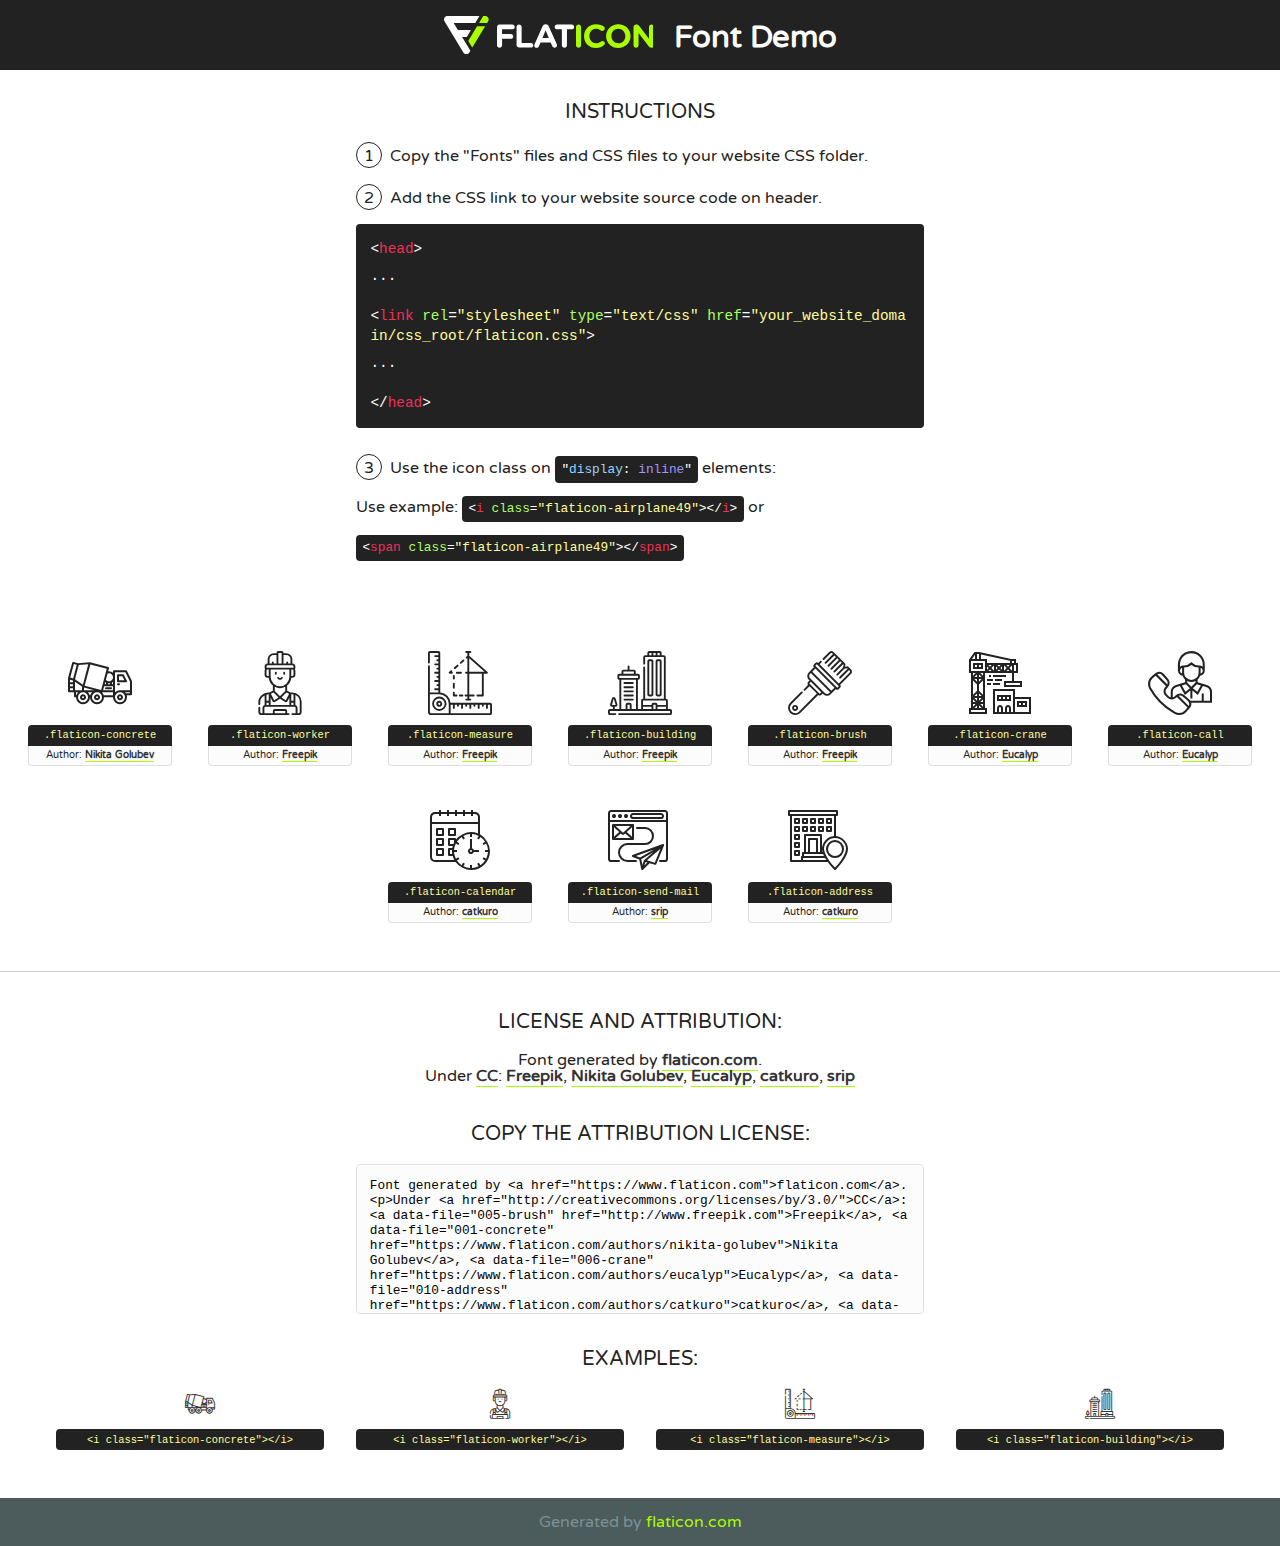
<file: lib/flaticon/font/flaticon.html>
<!DOCTYPE html>
<!--
  Flaticon icon font: Flaticon
  Creation date: 23/08/2020 07:24
-->
<html>
<!DOCTYPE html>
<html>

<head>
    <title>Flaticon WebFont</title>
    <link href="http://fonts.googleapis.com/css?family=Varela+Round" rel="stylesheet" type="text/css" />
    <link rel="stylesheet" type="text/css" href="flaticon.css">
    <meta charset="UTF-8">
    <style>
    html, body, div, span, applet, object, iframe,
    h1, h2, h3, h4, h5, h6, p, blockquote, pre,
    a, abbr, acronym, address, big, cite, code,
    del, dfn, em, img, ins, kbd, q, s, samp,
    small, strike, strong, sub, sup, tt, var,
    b, u, i, center,
    dl, dt, dd, ol, ul, li,
    fieldset, form, label, legend,
    table, caption, tbody, tfoot, thead, tr, th, td,
    article, aside, canvas, details, embed, 
    figure, figcaption, footer, header, hgroup, 
    menu, nav, output, ruby, section, summary,
    time, mark, audio, video {
        margin: 0;
        padding: 0;
        border: 0;
        font-size: 100%;
        font: inherit;
        vertical-align: baseline;
    }
    /* HTML5 display-role reset for older browsers */
    article, aside, details, figcaption, figure, 
    footer, header, hgroup, menu, nav, section {
        display: block;
    }
    body {
        line-height: 1;
    }
    ol, ul {
        list-style: none;
    }
    blockquote, q {
        quotes: none;
    }
    blockquote:before, blockquote:after,
    q:before, q:after {
        content: '';
        content: none;
    }
    table {
        border-collapse: collapse;
        border-spacing: 0;
    }
    body {
        font-family: 'Varela Round', Helvetica, Arial, sans-serif;
        font-size: 16px;
        color: #222;
    }
    a {
        color: #333;
        border-bottom: 1px solid #a9fd00;
        font-weight: bold;
        text-decoration: none;
    }
    * {
        -moz-box-sizing: border-box;
        -webkit-box-sizing: border-box;
        box-sizing: border-box;
        margin: 0;
        padding: 0;
    }
    [class^="flaticon-"]:before, [class*=" flaticon-"]:before, [class^="flaticon-"]:after, [class*=" flaticon-"]:after {
        font-family: Flaticon;
        font-size: 30px;
        font-style: normal;
        margin-left: 20px;
        color: #333;
    }
    .wrapper {
        max-width: 600px;
        margin: auto;
        padding: 0 1em;
    }
    .title {
        font-size: 1.25em;
        text-align: center;
        margin-bottom: 1em;
        text-transform: uppercase;
    }
    header {
        text-align: center;
        background-color: #222;
        color: #fff;
        padding: 1em;
    }
    header .logo {
        width: 210px;
        height: 38px;
        display: inline-block;
        vertical-align: middle;
        margin-right: 1em;
        border: none;
    }
    header strong {
        font-size: 1.95em;
        font-weight: bold;
        vertical-align: middle;
        margin-top: 5px;
        display: inline-block;
    }
    .demo {
        margin: 2em auto;
        line-height: 1.25em;
    }
    .demo ul li {
        margin-bottom: 1em;
    }
    .demo ul li .num {
        color: #222;
        border-radius: 20px;
        display: inline-block;
        width: 26px;
        padding: 3px;
        height: 26px;
        text-align: center;
        margin-right: 0.5em;
        border: 1px solid #222;
    }
    .demo ul li code {
        background-color: #222;
        border-radius: 4px;
        padding: 0.25em 0.5em;
        display: inline-block;
        color: #fff;
        font-family: Consolas,Monaco,Lucida Console,Liberation Mono,DejaVu Sans Mono,Bitstream Vera Sans Mono,Courier New, monospace;
        font-weight: lighter;
        margin-top: 1em;
        font-size: 0.8em;
        word-break: break-all;
    }
    .demo ul li code.big {
        padding: 1em;
        font-size: 0.9em;
    }
    .demo ul li code .red {
        color: #EF3159;
    }
    .demo ul li code .green {
        color: #ACFF65;
    }
    .demo ul li code .yellow {
        color: #FFFF99;
    }
    .demo ul li code .blue {
        color: #99D3FF;
    }
    .demo ul li code .purple {
        color: #A295FF;
    }
    .demo ul li code .dots {
        margin-top: 0.5em;
        display: block;
    }
    #glyphs {
        border-bottom: 1px solid #ccc;
        padding: 2em 0;
        text-align: center;
    }
    .glyph {
        display: inline-block;
        width: 9em;
        margin: 1em;
        text-align: center;
        vertical-align: top;
        background: #FFF;
    }
    .glyph .glyph-icon {
        padding: 10px;
        display: block;
        font-family:"Flaticon";
        font-size: 64px;
        line-height: 1;
    }
    .glyph .glyph-icon:before {
        font-size: 64px;
        color: #222;
        margin-left: 0;
    }
    .class-name {
        font-size: 0.65em;
        background-color: #222;
        color: #fff;
        border-radius: 4px 4px 0 0;
        padding: 0.5em;
        color: #FFFF99;
        font-family: Consolas,Monaco,Lucida Console,Liberation Mono,DejaVu Sans Mono,Bitstream Vera Sans Mono,Courier New, monospace;
    }
    .author-name {
        font-size: 0.6em;
        background-color: #fcfcfd;
        border: 1px solid #DEDEE4;
        border-top: 0;
        border-radius: 0 0 4px 4px;
        padding: 0.5em;
    }
    .class-name:last-child {
        font-size: 10px;
        color:#888;
    }
    .class-name:last-child a {
        font-size: 10px;
        color:#555;
    }
    .class-name:last-child a:hover {
        color:#a9fd00;
    }
    .glyph > input {
        display: block;
        width: 100px;
        margin: 5px auto;
        text-align: center;
        font-size: 12px;
        cursor: text;
    }
    .glyph > input.icon-input {
        font-family:"Flaticon";
        font-size: 16px;
        margin-bottom: 10px;
    }
    .attribution .title {
        margin-top: 2em;
    }
    .attribution textarea {
        background-color: #fcfcfd;
        padding: 1em;
        border: none;
        box-shadow: none;
        border: 1px solid #DEDEE4;
        border-radius: 4px;
        resize: none;
        width: 100%;
        height: 150px;
        font-size: 0.8em;
        font-family: Consolas,Monaco,Lucida Console,Liberation Mono,DejaVu Sans Mono,Bitstream Vera Sans Mono,Courier New, monospace;
        -webkit-appearance: none;
    }
    .iconsuse {
        margin: 2em auto;
        text-align: center;
        max-width: 1200px;
    }
    .iconsuse:after {
        content: '';
        display: table;
        clear: both;
    }
    .iconsuse .image {
        float: left;
        width: 25%;
        padding: 0 1em;
    }
    .iconsuse .image p {
        margin-bottom: 1em;
    }
    .iconsuse .image span {
        display: block;
        font-size: 0.65em;
        background-color: #222;
        color: #fff;
        border-radius: 4px;
        padding: 0.5em;
        color: #FFFF99;
        margin-top: 1em;
        font-family: Consolas,Monaco,Lucida Console,Liberation Mono,DejaVu Sans Mono,Bitstream Vera Sans Mono,Courier New, monospace;
    }
    #footer {
        text-align: center;
        background-color: #4C5B5C;
        color: #7c9192;
        padding: 1em;
    }
    #footer a {
        border: none;
        color: #a9fd00;
        font-weight: normal;
    }
    @media (max-width: 960px) {
        .iconsuse .image {
            width: 50%;
        }
    }
    @media (max-width: 560px) {
        .iconsuse .image {
            width: 100%;
        }
    }
    </style>
</head>

<body class="characters-off">

    <header>
        <a href="https://www.flaticon.com" target="_blank" class="logo">
            <svg version="1.1" xmlns="http://www.w3.org/2000/svg" xmlns:xlink="http://www.w3.org/1999/xlink" xmlns:a="http://ns.adobe.com/AdobeSVGViewerExtensions/3.0/" viewBox="0 0 560.875 102.036" enable-background="new 0 0 560.875 102.036" xml:space="preserve">
                <defs>
                </defs>
                <g>
                    <g class="letters">
                        <path fill="#ffffff" d="M141.596,29.675c0-3.777,2.985-6.767,6.764-6.767h34.438c3.426,0,6.15,2.728,6.15,6.15
                        c0,3.43-2.724,6.149-6.15,6.149h-27.674v13.091h23.719c3.429,0,6.151,2.724,6.151,6.15c0,3.43-2.723,6.149-6.151,6.149h-23.719
                        v17.574c0,3.773-2.986,6.761-6.764,6.761c-3.779,0-6.764-2.989-6.764-6.761V29.675z"></path>
                        <path fill="#ffffff" d="M193.844,29.149c0-3.781,2.985-6.767,6.764-6.767c3.776,0,6.763,2.985,6.763,6.767v42.957h25.039
                        c3.426,0,6.149,2.726,6.149,6.153c0,3.425-2.723,6.15-6.149,6.15h-31.802c-3.779,0-6.764-2.986-6.764-6.768V29.149z"></path>
                        <path fill="#ffffff" d="M241.891,75.71l21.438-48.407c1.492-3.341,4.215-5.357,7.906-5.357h0.792
                        c3.686,0,6.323,2.017,7.815,5.357l21.439,48.407c0.436,0.967,0.701,1.845,0.701,2.723c0,3.602-2.809,6.501-6.414,6.501
                        c-3.161,0-5.269-1.845-6.499-4.655l-4.132-9.661h-27.059l-4.301,10.102c-1.144,2.631-3.426,4.214-6.237,4.214
                        c-3.517,0-6.24-2.81-6.24-6.325C241.1,77.64,241.451,76.677,241.891,75.71z M279.932,58.666l-8.521-20.297l-8.526,20.297H279.932
                        z"></path>
                        <path fill="#ffffff" d="M314.864,35.387H301.86c-3.429,0-6.239-2.813-6.239-6.238c0-3.429,2.811-6.24,6.239-6.24h39.533
                        c3.426,0,6.237,2.811,6.237,6.24c0,3.425-2.811,6.238-6.237,6.238h-13.001v42.785c0,3.773-2.99,6.761-6.764,6.761
                        c-3.779,0-6.764-2.989-6.764-6.761V35.387z"></path>
                        <path fill="#A9FD00" d="M352.615,29.149c0-3.781,2.985-6.767,6.767-6.767c3.774,0,6.761,2.985,6.761,6.767v49.024
                        c0,3.773-2.987,6.761-6.761,6.761c-3.781,0-6.767-2.989-6.767-6.761V29.149z"></path>
                        <path fill="#A9FD00" d="M374.132,53.836v-0.179c0-17.481,13.178-31.801,32.065-31.801c9.22,0,15.459,2.458,20.557,6.238
                        c1.402,1.054,2.637,2.985,2.637,5.357c0,3.692-2.985,6.59-6.681,6.59c-1.845,0-3.071-0.702-4.044-1.319
                        c-3.776-2.813-7.729-4.393-12.562-4.393c-10.364,0-17.831,8.611-17.831,19.154v0.173c0,10.542,7.291,19.329,17.831,19.329
                        c5.715,0,9.492-1.756,13.359-4.834c1.049-0.874,2.458-1.491,4.039-1.491c3.429,0,6.325,2.813,6.325,6.236
                        c0,2.106-1.056,3.78-2.282,4.834c-5.539,4.834-12.036,7.733-21.878,7.733C387.572,85.464,374.132,71.493,374.132,53.836z"></path>
                        <path fill="#A9FD00" d="M433.009,53.836v-0.179c0-17.481,13.79-31.801,32.766-31.801c18.981,0,32.592,14.143,32.592,31.628v0.173
                        c0,17.483-13.785,31.807-32.769,31.807C446.625,85.464,433.009,71.32,433.009,53.836z M484.224,53.836v-0.179
                        c0-10.539-7.725-19.326-18.626-19.326c-10.893,0-18.449,8.611-18.449,19.154v0.173c0,10.542,7.73,19.329,18.626,19.329
                        C476.676,72.986,484.224,64.378,484.224,53.836z"></path>
                        <path fill="#A9FD00" d="M506.233,29.321c0-3.774,2.99-6.763,6.767-6.763h1.401c3.252,0,5.183,1.583,7.029,3.953l26.093,34.265
                        V29.059c0-3.692,2.99-6.677,6.681-6.677c3.683,0,6.671,2.985,6.671,6.677v48.934c0,3.78-2.987,6.765-6.764,6.765h-0.436
                        c-3.257,0-5.188-1.581-7.034-3.953l-27.056-35.492v32.944c0,3.687-2.985,6.676-6.678,6.676c-3.683,0-6.673-2.989-6.673-6.676
                        V29.321z"></path>
                    </g>
                    <g class="insignia">
                        <path fill="#ffffff" d="M48.372,56.137h12.517l11.156-18.537H37.186L25.688,18.539h57.825L94.668,0H9.271
                        C5.925,0,2.842,1.801,1.198,4.716c-1.644,2.907-1.593,6.482,0.134,9.343l50.38,83.501c1.678,2.781,4.689,4.476,7.938,4.476
                        c3.246,0,6.257-1.695,7.935-4.476l2.898-4.804L48.372,56.137z"></path>
                        <g class="i">
                            <path fill="#A9FD00" d="M93.575,18.539h0.031v0.004l21.652,0.004l2.705-4.488c1.727-2.861,1.778-6.436,0.133-9.343
                            C116.454,1.801,113.371,0,110.026,0h-5.294L93.575,18.539z"></path>
                            <polygon fill="#A9FD00" points="88.291,27.356 64.725,66.486 75.519,84.404 109.942,27.356"></polygon>
                        </g>
                    </g>
                </g>
            </svg>
        </a>
        <strong>Font Demo</strong>
    </header>


    <section class="demo wrapper">

        <p class="title">Instructions</p>

        <ul>
            <li>
                <span class="num">1</span>Copy the "Fonts" files and CSS files to your website CSS folder.
            </li>
            <li>
                <span class="num">2</span>Add the CSS link to your website source code on header.
                <code class="big">
                    &lt;<span class="red">head</span>&gt;
                    <br/><span class="dots">...</span>
                    <br/>&lt;<span class="red">link</span> <span class="green">rel</span>=<span class="yellow">"stylesheet"</span> <span class="green">type</span>=<span class="yellow">"text/css"</span> <span class="green">href</span>=<span class="yellow">"your_website_domain/css_root/flaticon.css"</span>&gt;
                    <br/><span class="dots">...</span>
                    <br/>&lt;/<span class="red">head</span>&gt;
                </code>
            </li>

            <li>
                <p>
                    <span class="num">3</span>Use the icon class on <code>"<span class="blue">display</span>:<span class="purple"> inline</span>"</code> elements:
                    <br />
                    Use example: <code>&lt;<span class="red">i</span> <span class="green">class</span>=<span class="yellow">&quot;flaticon-airplane49&quot;</span>&gt;&lt;/<span class="red">i</span>&gt;</code> or <code>&lt;<span class="red">span</span> <span class="green">class</span>=<span class="yellow">&quot;flaticon-airplane49&quot;</span>&gt;&lt;/<span class="red">span</span>&gt;</code>
            </li>
        </ul>

    </section>




   <section id="glyphs">          
    
      
        <div class="glyph"><div class="glyph-icon flaticon-concrete"></div>
            <div class="class-name">.flaticon-concrete</div>
            <div class="author-name">Author: <a data-file="001-concrete" href="https://www.flaticon.com/authors/nikita-golubev">Nikita Golubev</a> </div> 
        </div>        
        
        <div class="glyph"><div class="glyph-icon flaticon-worker"></div>
            <div class="class-name">.flaticon-worker</div>
            <div class="author-name">Author: <a data-file="002-worker" href="http://www.freepik.com">Freepik</a> </div> 
        </div>        
        
        <div class="glyph"><div class="glyph-icon flaticon-measure"></div>
            <div class="class-name">.flaticon-measure</div>
            <div class="author-name">Author: <a data-file="003-measure" href="http://www.freepik.com">Freepik</a> </div> 
        </div>        
        
        <div class="glyph"><div class="glyph-icon flaticon-building"></div>
            <div class="class-name">.flaticon-building</div>
            <div class="author-name">Author: <a data-file="004-building" href="http://www.freepik.com">Freepik</a> </div> 
        </div>        
        
        <div class="glyph"><div class="glyph-icon flaticon-brush"></div>
            <div class="class-name">.flaticon-brush</div>
            <div class="author-name">Author: <a data-file="005-brush" href="http://www.freepik.com">Freepik</a> </div> 
        </div>        
        
        <div class="glyph"><div class="glyph-icon flaticon-crane"></div>
            <div class="class-name">.flaticon-crane</div>
            <div class="author-name">Author: <a data-file="006-crane" href="https://www.flaticon.com/authors/eucalyp">Eucalyp</a> </div> 
        </div>        
        
        <div class="glyph"><div class="glyph-icon flaticon-call"></div>
            <div class="class-name">.flaticon-call</div>
            <div class="author-name">Author: <a data-file="007-call" href="https://www.flaticon.com/authors/eucalyp">Eucalyp</a> </div> 
        </div>        
        
        <div class="glyph"><div class="glyph-icon flaticon-calendar"></div>
            <div class="class-name">.flaticon-calendar</div>
            <div class="author-name">Author: <a data-file="008-calendar" href="https://www.flaticon.com/authors/catkuro">catkuro</a> </div> 
        </div>        
        
        <div class="glyph"><div class="glyph-icon flaticon-send-mail"></div>
            <div class="class-name">.flaticon-send-mail</div>
            <div class="author-name">Author: <a data-file="009-send-mail" href="https://www.flaticon.com/authors/srip">srip</a> </div> 
        </div>        
        
        <div class="glyph"><div class="glyph-icon flaticon-address"></div>
            <div class="class-name">.flaticon-address</div>
            <div class="author-name">Author: <a data-file="010-address" href="https://www.flaticon.com/authors/catkuro">catkuro</a> </div> 
        </div>        
        

    </section>



    <section class="attribution wrapper"   style="text-align:center;">

      <div class="title">License and attribution:</div><div class="attrDiv">Font generated by <a href="https://www.flaticon.com">flaticon.com</a>. <div><p>Under <a href="http://creativecommons.org/licenses/by/3.0/">CC</a>: <a data-file="005-brush" href="http://www.freepik.com">Freepik</a>, <a data-file="001-concrete" href="https://www.flaticon.com/authors/nikita-golubev">Nikita Golubev</a>, <a data-file="006-crane" href="https://www.flaticon.com/authors/eucalyp">Eucalyp</a>, <a data-file="010-address" href="https://www.flaticon.com/authors/catkuro">catkuro</a>, <a data-file="009-send-mail" href="https://www.flaticon.com/authors/srip">srip</a></p>  </div>
      </div>
      <div class="title">Copy the Attribution License:</div>

    <textarea onclick="this.focus();this.select();">Font generated by &lt;a href=&quot;https://www.flaticon.com&quot;&gt;flaticon.com&lt;/a&gt;. <p>Under <a href="http://creativecommons.org/licenses/by/3.0/">CC</a>: <a data-file="005-brush" href="http://www.freepik.com">Freepik</a>, <a data-file="001-concrete" href="https://www.flaticon.com/authors/nikita-golubev">Nikita Golubev</a>, <a data-file="006-crane" href="https://www.flaticon.com/authors/eucalyp">Eucalyp</a>, <a data-file="010-address" href="https://www.flaticon.com/authors/catkuro">catkuro</a>, <a data-file="009-send-mail" href="https://www.flaticon.com/authors/srip">srip</a></p>  
     </textarea>

    </section>

    <section class="iconsuse">

          <div class="title">Examples:</div>            
             
            <div class="image">
                <p>
                    <i class="glyph-icon flaticon-concrete"></i> 
                    <span>&lt;i class=&quot;flaticon-concrete&quot;&gt;&lt;/i&gt;</span>
                </p>
            </div>
            
            <div class="image">
                <p>
                    <i class="glyph-icon flaticon-worker"></i> 
                    <span>&lt;i class=&quot;flaticon-worker&quot;&gt;&lt;/i&gt;</span>
                </p>
            </div>
            
            <div class="image">
                <p>
                    <i class="glyph-icon flaticon-measure"></i> 
                    <span>&lt;i class=&quot;flaticon-measure&quot;&gt;&lt;/i&gt;</span>
                </p>
            </div>
            
            <div class="image">
                <p>
                    <i class="glyph-icon flaticon-building"></i> 
                    <span>&lt;i class=&quot;flaticon-building&quot;&gt;&lt;/i&gt;</span>
                </p>
            </div>
                       
        </div>
                            
    </section>

<div id="footer">
    <div>Generated by <a href="https://www.flaticon.com">flaticon.com</a>
    </div>
</div>



</body>
</html>
</file>
<file: lib/flaticon/font/flaticon.css>
/*
  	Flaticon icon font: Flaticon
  	Creation date: 23/08/2020 07:24
  	*/

@font-face {
  font-family: "Flaticon";
  src: url("./Flaticon.eot");
  src: url("./Flaticon.eot?#iefix") format("embedded-opentype"),
       url("./Flaticon.woff2") format("woff2"),
       url("./Flaticon.woff") format("woff"),
       url("./Flaticon.ttf") format("truetype"),
       url("./Flaticon.svg#Flaticon") format("svg");
  font-weight: normal;
  font-style: normal;
}

@media screen and (-webkit-min-device-pixel-ratio:0) {
  @font-face {
    font-family: "Flaticon";
    src: url("./Flaticon.svg#Flaticon") format("svg");
  }
}

[class^="flaticon-"]:before, [class*=" flaticon-"]:before,
[class^="flaticon-"]:after, [class*=" flaticon-"]:after {   
  font-family: Flaticon;
        font-size: 20px;
font-style: normal;
margin-left: 20px;
}

.flaticon-concrete:before { content: "\f100"; }
.flaticon-worker:before { content: "\f101"; }
.flaticon-measure:before { content: "\f102"; }
.flaticon-building:before { content: "\f103"; }
.flaticon-brush:before { content: "\f104"; }
.flaticon-crane:before { content: "\f105"; }
.flaticon-call:before { content: "\f106"; }
.flaticon-calendar:before { content: "\f107"; }
.flaticon-send-mail:before { content: "\f108"; }
.flaticon-address:before { content: "\f109"; }
</file>
<file: css/style.css>
/*******************************/
/********* General CSS *********/
/*******************************/
body {
    color: #666666;
    background: #dddddd;
    font-family: 'Poppins', sans-serif;
    font-weight: 400;
}

h1,
h2, 
h3, 
h4,
h5, 
h6 {
    color: #030f27;
}

a {
    color: #666666;
    transition: .3s;
}

a:hover,
a:active,
a:focus {
    color: #00adf7;
    outline: none;
    text-decoration: none;
}

.btn:focus {
    box-shadow: none;
}

.wrapper {
    position: relative;
    width: 100%;
    /* max-width: 1366px; */
    margin: 0 auto;
    background: #ffffff;
}

.back-to-top {
    position: fixed;
    display: none;
    background: #00adf7;
    color: #121518;
    width: 44px;
    height: 44px;
    text-align: center;
    line-height: 1;
    font-size: 22px;
    right: 15px;
    bottom: 15px;
    transition: background 0.5s;
    z-index: 9;
}

.back-to-top:hover {
    color: #00adf7;
    background: #121518;
}

.back-to-top i {
    padding-top: 10px;
}

.btn {
    transition: .3s;
}


/**********************************/
/********** Top Bar CSS ***********/
/**********************************/
.top-bar {
    position: relative;
    height: 90px;
    background: #00adf7;
}

.top-bar .logo {
    padding: 15px 0;
    text-align: left;
    overflow: hidden;
}

.top-bar .logo h1 {
    margin: 0;
    color: #030f27;
    font-size: 60px;
    line-height: 60px;
    font-weight: 700;
}

.top-bar .logo img {
    max-width: 100%;
    max-height: 60px;
}

.top-bar .top-bar-item {
    display: flex;
    align-items: center;
    justify-content: flex-end;
}

.top-bar .top-bar-icon {
    width: 40px;
    display: flex;
    align-items: center;
    justify-content: center;
}

.top-bar .top-bar-icon [class^="flaticon-"]::before {
    margin: 0;
    color: #030f27;
    font-size: 40px;
}

.top-bar .top-bar-text {
    padding-left: 15px;
}

.top-bar .top-bar-text h3 {
    margin: 0 0 5px 0;
    color: #030f27;
    font-size: 16px;
    font-weight: 400;
}

.top-bar .top-bar-text p {
    margin: 0;
    color: #030f27;
    font-size: 13px;
    font-weight: 400;
}

@media (min-width: 992px) {
    .top-bar {
        padding: 0 60px;
    }
}

@media (max-width: 991.98px) {
    .top-bar .logo {
        text-align: center;
    }
}


/**********************************/
/*********** Nav Bar CSS **********/
/**********************************/
.nav-bar {
    position: relative;
    background: #00adf7;
    transition: .3s;
}

.nav-bar .container-fluid {
    padding: 0;
}

.nav-bar.nav-sticky {
    position: fixed;
    top: 0;
    width: 100%;
    /* max-width: 1366px; */
    box-shadow: 0 2px 5px rgba(0, 0, 0, .3);
    z-index: 999;
}

.nav-bar .navbar {
    height: 100%;
    background: #030f27 !important;
}

.navbar-dark .navbar-nav .nav-link,
.navbar-dark .navbar-nav .nav-link:focus,
.navbar-dark .navbar-nav .nav-link:hover,
.navbar-dark .navbar-nav .nav-link.active {
    padding: 10px 10px 8px 10px;
    color: #ffffff;
}

.navbar-dark .navbar-nav .nav-link:hover,
.navbar-dark .navbar-nav .nav-link.active {
    color: #00adf7;
    transition: none;
}

.nav-bar .dropdown-menu {
    margin-top: 0;
    border: 0;
    border-radius: 0;
    background: #f8f9fa;
}

.nav-bar .btn {
    color: #ffffff;
    border: 2px solid #ffffff;
    border-radius: 0;
}

.nav-bar .btn:hover {
    color: #030f27;
    background: #00adf7;
    border-color: #00adf7;
}

@media (min-width: 992px) {
    .nav-bar {
        padding: 0 75px;
    }
    
    .nav-bar.nav-sticky {
        padding: 0;
    }
    
    .nav-bar .navbar {
        padding: 20px;
    }
    
    .nav-bar .navbar-brand {
        display: none;
    }
    
    .nav-bar a.nav-link {
        padding: 8px 15px;
        font-size: 15px;
        text-transform: uppercase;
    }
}

@media (max-width: 991.98px) {
    .nav-bar .navbar {
        padding: 15px;
    }
    
    .nav-bar a.nav-link {
        padding: 5px;
    }
    
    .nav-bar .dropdown-menu {
        box-shadow: none;
    }
    
    .nav-bar .btn {
        display: none;
    }
}


/*******************************/
/******** Carousel CSS *********/
/*******************************/
.carousel {
    position: relative;
    width: 100%;
    height: calc(100vh - 170px);
    min-height: 400px;
    margin: 0 auto;
    text-align: center;
    overflow: hidden;
}

.carousel .carousel-inner,
.carousel .carousel-item {
    position: relative;
    width: 100%;
    height: 100%;
}

.carousel .carousel-item img {
    width: 100%;
    height: 100%;
    object-fit: cover;
}

.carousel .carousel-item::after {
    position: absolute;
    content: "";
    width: 100%;
    height: 100%;
    top: 0;
    left: 0;
    background: rgba(0, 0, 0, .3);
    z-index: 1;
}

.carousel .carousel-caption {
    position: absolute;
    top: 0;
    bottom: 0;
    display: flex;
    align-items: center;
    justify-content: center;
    flex-direction: column;
    height: calc(100vh - 170px);
    min-height: 400px;
}

.carousel .carousel-caption p {
    color: #ffffff;
    font-size: 30px;
    margin-bottom: 15px;
    letter-spacing: 1px;
}

.carousel .carousel-caption h1 {
    color: #ffffff;
    font-size: 60px;
    font-weight: 700;
    margin-bottom: 35px;
}

.carousel .carousel-caption .btn {
    padding: 15px 35px;
    font-size: 18px;
    font-weight: 500;
    letter-spacing: 1px;
    text-transform: uppercase;
    color: #ffffff;
    background: transparent;
    border: 2px solid #ffffff;
    border-radius: 0;
    transition: .3s;
}

.carousel .carousel-caption .btn:hover {
    color: #030f27;
    background: #00adf7;
    border-color: #00adf7;
}

@media (max-width: 767.98px) {
    .carousel .carousel-caption h1 {
        font-size: 40px;
        font-weight: 700;
    }
    
    .carousel .carousel-caption p {
        font-size: 20px;
    }
    
    .carousel .carousel-caption .btn {
        padding: 12px 30px;
        font-size: 18px;
        font-weight: 500;
        letter-spacing: 0;
    }
}

@media (max-width: 575.98px) {
    .carousel .carousel-caption h1 {
        font-size: 30px;
        font-weight: 500;
    }
    
    .carousel .carousel-caption p {
        font-size: 16px;
    }
    
    .carousel .carousel-caption .btn {
        padding: 10px 25px;
        font-size: 16px;
        font-weight: 400;
        letter-spacing: 0;
    }
}

.carousel .animated {
    -webkit-animation-duration: 1.5s;
    animation-duration: 1.5s;
}


/*******************************/
/******* Page Header CSS *******/
/*******************************/
.page-header {
    position: relative;
    margin-bottom: 45px;
    padding: 90px 0;
    text-align: center;
    background: #00adf7;
}

.page-header h2 {
    position: relative;
    color: #030f27;
    font-size: 60px;
    font-weight: 700;
    margin-bottom: 20px;
    padding-bottom: 5px;
}

.page-header h2::after {
    position: absolute;
    content: "";
    width: 100px;
    height: 2px;
    left: calc(50% - 50px);
    bottom: 0;
    background: #030f27;
}

.page-header a {
    position: relative;
    padding: 0 12px;
    font-size: 22px;
    color: #030f27;
}

.page-header a:hover {
    color: #ffffff;
}

.page-header a::after {
    position: absolute;
    content: "/";
    width: 8px;
    height: 8px;
    top: -2px;
    right: -7px;
    text-align: center;
    color: #121518;
}

.page-header a:last-child::after {
    display: none;
}

@media (max-width: 991.98px) {
    .page-header {
        padding: 60px 0;
    }
    
    .page-header h2 {
        font-size: 45px;
    }
    
    .page-header a {
        font-size: 20px;
    }
}

@media (max-width: 767.98px) {
    .page-header {
        padding: 45px 0;
    }
    
    .page-header h2 {
        font-size: 35px;
    }
    
    .page-header a {
        font-size: 18px;
    }
}


/*******************************/
/******* Section Header ********/
/*******************************/
.section-header {
    position: relative;
    width: 100%;
    margin-bottom: 45px;
}

.section-header p {
    color: #00adf7;
    font-size: 18px;
    font-weight: 600;
    margin-bottom: 5px;
}

.section-header h2 {
    margin: 0;
    position: relative;
    font-size: 50px;
    font-weight: 700;
}

@media (max-width: 767.98px) {
    .section-header h2 {
        font-size: 30px;
    }
}


/*******************************/
/********* Feature CSS *********/
/*******************************/
.feature {
    position: relative;
    margin-bottom: 45px;
}

.feature .col-md-12 {
    background: #030f27;
}
    
.feature .col-md-12:nth-child(2n) {
    color: #030f27;
    background: #00adf7;
}

.feature .feature-item {
    min-height: 250px;
    padding: 30px;
    display: flex;
    align-items: center;
    justify-content: flex-start;
}

.feature .feature-icon {
    position: relative;
    width: 60px;
    display: flex;
    align-items: center;
    justify-content: center;
}

.feature .feature-icon::before {
    position: absolute;
    content: "";
    width: 80px;
    height: 80px;
    top: -20px;
    left: -10px;
    border: 2px dotted #ffffff;
    border-radius: 60px;
    z-index: 1;
}

.feature .feature-icon::after {
    position: absolute;
    content: "";
    width: 79px;
    height: 79px;
    top: -18px;
    left: -9px;
    background: #030f27;
    border-radius: 60px;
    z-index: 2;
}

.feature .col-md-12:nth-child(2n) .feature-icon::after {
    background: #00adf7;
}

.feature .feature-icon [class^="flaticon-"]::before {
    position: relative;
    margin: 0;
    color: #00adf7;
    font-size: 60px;
    line-height: 60px;
    z-index: 3;
}

.feature .feature-text {
    padding-left: 30px;
}

.feature .feature-text h3 {
    margin: 0 0 10px 0;
    color: #00adf7;
    font-size: 25px;
    font-weight: 600;
}

.feature .feature-text p {
    margin: 0;
    color: #00adf7;
    font-size: 18px;
    font-weight: 400;
}

.feature .col-md-12:nth-child(2n) [class^="flaticon-"]::before,
.feature .col-md-12:nth-child(2n) h3,
.feature .col-md-12:nth-child(2n) p {
    color: #030f27;
}


/*******************************/
/********** About CSS **********/
/*******************************/
.about {
    position: relative;
    width: 100%;
    padding: 45px 0;
}

.about .section-header {
    margin-bottom: 30px;
}

.about .about-img {
    position: relative;
    height: 100%;
}

.about .about-img img {
    width: 100%;
    height: 100%;
    object-fit: cover;
}

.about .about-text p {
    font-size: 16px;
}

.about .about-text a.btn {
    position: relative;
    margin-top: 15px;
    padding: 15px 35px;
    font-size: 16px;
    font-weight: 500;
    letter-spacing: 1px;
    color: #030f27;
    border-radius: 0;
    background: #00adf7;
    transition: .3s;
}

.about .about-text a.btn:hover {
    color: #00adf7;
    background: #030f27;
}

@media (max-width: 767.98px) {
    .about .about-img {
        margin-bottom: 30px;
        height: auto;
    }
}


/*******************************/
/********** Fact CSS ***********/
/*******************************/
.fact {
    position: relative;
    width: 100%;
    padding: 45px 0;
}

.fact .col-6 {
    display: flex;
    align-items: flex-start;
}

.fact .fact-icon {
    position: relative;
    margin: 7px 15px 0 15px;
    width: 60px;
    display: flex;
    align-items: center;
    justify-content: center;
}

.fact .fact-icon [class^="flaticon-"]::before {
    margin: 0;
    font-size: 60px;
    line-height: 60px;
    background-image: linear-gradient(#ffffff, #00adf7);
    -webkit-background-clip: text;
    -webkit-text-fill-color: transparent;
}

.fact .fact-right .fact-icon [class^="flaticon-"]::before {
    background-image: linear-gradient(#ffffff, #030f27);
}

.fact .fact-left,
.fact .fact-right {
    padding-top: 60px;
    padding-bottom: 60px;
}

.fact .fact-text h2 {
    font-size: 35px;
    font-weight: 700;
}

.fact .fact-text p {
    margin: 0;
    font-size: 16px;
    font-weight: 600;
    text-transform: uppercase;
}

.fact .fact-left {
    color: #00adf7;
    background: #030f27;
}

.fact .fact-right {
    color: #030f27;
    background: #00adf7;
}

.fact .fact-left h2 {
    color: #00adf7;
}


/*******************************/
/********* Service CSS *********/
/*******************************/
.service {
    position: relative;
    width: 100%;
    padding: 45px 0 15px 0;
}

.service .service-item {
    position: relative;
    width: 100%;
    text-align: center;
    margin-bottom: 30px;
}

.service .service-img {
    position: relative;
    overflow: hidden;
}

.service .service-img img {
    width: 100%;
}

.service .service-overlay {
    position: absolute;
    width: 100%;
    height: 100%;
    top: 0;
    left: 0;
    padding: 30px;
    display: flex;
    align-items: center;
    justify-content: center;
    background: rgba(3, 15, 39, .7);
    transition: .5s;
    opacity: 0;
}

.service .service-item:hover .service-overlay {
    opacity: 1;
}

.service .service-overlay p {
    margin: 0;
    color: #ffffff;
}

.service .service-text {
    display: flex;
    align-items: center;
    height: 60px;
    background: #030f27;
    overflow: hidden;
    white-space: nowrap;
    text-overflow: ellipsis;
}

.service .service-text h3 {
    margin: 0;
    padding: 0 15px 0 25px;
    width: calc(100% - 60px);
    font-size: 20px;
    font-weight: 700;
    color: #00adf7;
    text-align: left;
    overflow: hidden;
    white-space: nowrap;
    text-overflow: ellipsis;
}

.service .service-item a.btn {
    width: 60px;
    height: 60px;
    padding: 3px 0 0 3px;
    display: flex;
    align-items: center;
    justify-content: center;
    font-size: 60px;
    line-height: 60px;
    font-weight: 100;
    color: #030f27;
    background: #00adf7;
    border-radius: 0;
    transition: .3s;
}

.service .service-item:hover a.btn {
    color: #ffffff;
}


/*******************************/
/********** Video CSS **********/
/*******************************/
.video {
    position: relative;
    margin: 45px 0;
    height: 100%;
    min-height: 500px;
    background: linear-gradient(rgba(3, 15, 39, .9), rgba(3, 15, 39, .9)), url(../img/carousel-1.jpg);
    background-attachment: fixed;
    background-position: center;
    background-repeat: no-repeat;
    background-size: cover;
}

.video .btn-play {
    position: absolute;
    z-index: 1;
    top: 50%;
    left: 50%;
    transform: translateX(-50%) translateY(-50%);
    box-sizing: content-box;
    display: block;
    width: 32px;
    height: 44px;
    border-radius: 50%;
    border: none;
    outline: none;
    padding: 18px 20px 18px 28px;
}

.video .btn-play:before {
    content: "";
    position: absolute;
    z-index: 0;
    left: 50%;
    top: 50%;
    transform: translateX(-50%) translateY(-50%);
    display: block;
    width: 100px;
    height: 100px;
    background: #00adf7;
    border-radius: 50%;
    animation: pulse-border 1500ms ease-out infinite;
}

.video .btn-play:after {
    content: "";
    position: absolute;
    z-index: 1;
    left: 50%;
    top: 50%;
    transform: translateX(-50%) translateY(-50%);
    display: block;
    width: 100px;
    height: 100px;
    background: #00adf7;
    border-radius: 50%;
    transition: all 200ms;
}

.video .btn-play:hover:after {
    background-color: darken(#00adf7, 10%);
}

.video .btn-play img {
    position: relative;
    z-index: 3;
    max-width: 100%;
    width: auto;
    height: auto;
}

.video .btn-play span {
    display: block;
    position: relative;
    z-index: 3;
    width: 0;
    height: 0;
    border-left: 32px solid #030f27;
    border-top: 22px solid transparent;
    border-bottom: 22px solid transparent;
}

@keyframes pulse-border {
  0% {
    transform: translateX(-50%) translateY(-50%) translateZ(0) scale(1);
    opacity: 1;
  }
  100% {
    transform: translateX(-50%) translateY(-50%) translateZ(0) scale(1.5);
    opacity: 0;
  }
}

#videoModal .modal-dialog {
    position: relative;
    max-width: 800px;
    margin: 60px auto 0 auto;
}

#videoModal .modal-body {
    position: relative;
    padding: 0px;
}

#videoModal .close {
    position: absolute;
    width: 30px;
    height: 30px;
    right: 0px;
    top: -30px;
    z-index: 999;
    font-size: 30px;
    font-weight: normal;
    color: #ffffff;
    background: #000000;
    opacity: 1;
}


/*******************************/
/*********** Team CSS **********/
/*******************************/
.team {
    position: relative;
    width: 100%;
    padding: 45px 0 15px 0;
}

.team .team-item {
    position: relative;
    margin-bottom: 30px;
    overflow: hidden;
}

.team .team-img {
    position: relative;
}

.team .team-img img {
    width: 100%;
}

.team .team-text {
    position: relative;
    padding: 25px 15px;
    text-align: center;
    background: #030f27;
    transition: .5s;
}

.team .team-text h2 {
    font-size: 20px;
    font-weight: 600;
    color: #00adf7;
    transition: .5s;
}

.team .team-text p {
    margin: 0;
    color: #ffffff;
}

.team .team-item:hover .team-text {
    background: #00adf7;
}

.team .team-item:hover .team-text h2 {
    color: #030f27;
    letter-spacing: 1px;
}

.team .team-social {
    position: absolute;
    width: 100px;
    top: 0;
    left: -50px;
    display: flex;
    flex-direction: column;
    font-size: 0;
}

.team .team-social a {
    position: relative;
    left: 0;
    width: 50px;
    height: 50px;
    display: flex;
    align-items: center;
    justify-content: center;
    font-size: 18px;
    color: #ffffff;
}

.team .team-item:hover .team-social a:first-child {
    background: #00acee;
    left: 50px;
    transition: .3s 0s;
}

.team .team-item:hover .team-social a:nth-child(2) {
    background: #3b5998;
    left: 50px;
    transition: .3s .1s;
}

.team .team-item:hover .team-social a:nth-child(3) {
    background: #0e76a8;
    left: 50px;
    transition: .3s .2s;
}

.team .team-item:hover .team-social a:nth-child(4) {
    background: #3f729b;
    left: 50px;
    transition: .3s .3s;
}


/*******************************/
/*********** FAQs CSS **********/
/*******************************/
.faqs {
    position: relative;
    width: 100%;
    padding: 45px 0;
}

.faqs .row {
    position: relative;
}

.faqs .row::after {
    position: absolute;
    content: "";
    width: 1px;
    height: 100%;
    top: 0;
    left: calc(50% - .5px);
    background: #00adf7;
}

.faqs #accordion-1 {
    padding-right: 15px;
}

.faqs #accordion-2 {
    padding-left: 15px;
}

@media(max-width: 767.98px) {
    .faqs .row::after {
        display: none;
    }
    
    .faqs #accordion-1,
    .faqs #accordion-2 {
        padding: 0;
    }
    
    .faqs #accordion-2 {
        padding-top: 15px;
    }
}

.faqs .card {
    margin-bottom: 15px;
    border: none;
    border-radius: 0;
}

.faqs .card:last-child {
    margin-bottom: 0;
}

.faqs .card-header {
    padding: 0;
    border: none;
    background: #ffffff;
}

.faqs .card-header a {
    display: block;
    padding: 10px 25px;
    width: 100%;
    color: #121518;
    font-size: 16px;
    line-height: 40px;
    border: 1px solid rgba(0, 0, 0, .1);
    transition: .5s;
}

.faqs .card-header [data-toggle="collapse"][aria-expanded="true"] {
    background: #00adf7;
}

.faqs .card-header [data-toggle="collapse"]:after {
    font-family: 'font Awesome 5 Free';
    content: "\f067";
    float: right;
    color: #00adf7;
    font-size: 12px;
    font-weight: 900;
    transition: .5s;
}

.faqs .card-header [data-toggle="collapse"][aria-expanded="true"]:after {
    font-family: 'font Awesome 5 Free';
    content: "\f068";
    float: right;
    color: #030f27;
    font-size: 12px;
    font-weight: 900;
    transition: .5s;
}

.faqs .card-body {
    padding: 20px 25px;
    font-size: 16px;
    background: #ffffff;
    border: 1px solid rgba(0, 0, 0, .1);
    border-top: none;
}


/*******************************/
/******* Testimonial CSS *******/
/*******************************/
.testimonial {
    position: relative;
    margin: 45px 0;
    padding: 90px 0;
    text-align: center;
    background: linear-gradient(rgba(3, 15, 39, .9), rgba(3, 15, 39, .9)), url(../img/carousel-1.jpg);
    background-attachment: fixed;
    background-position: center;
    background-repeat: no-repeat;
    background-size: cover;
}

.testimonial .container {
    max-width: 760px;
}

.about-page .testimonial {
    padding-bottom: 90px;
}

.testimonial .testimonial-slider-nav {
    position: relative;
    width: 300px;
    margin: 0 auto;
}

.testimonial .testimonial-slider-nav .slick-slide {
    position: relative;
    opacity: 0;
    transition: .5s;
}

.testimonial .testimonial-slider-nav .slick-active {
    opacity: 1;
    transform: scale(1.3);
}

.testimonial .testimonial-slider-nav .slick-center {
    transform: scale(1.8);
    z-index: 1;
}

.testimonial .testimonial-slider-nav .slick-slide img {
    position: relative;
    display: block;
    margin-top: 37px;
    width: 100%;
    height: auto;
    border-radius: 100px;
}

.testimonial .testimonial-slider {
    position: relative;
    margin-top: 15px;
    padding-top: 50px;
}

.testimonial .testimonial-slider::before {
    position: absolute;
    content: "";
    width: 60px;
    height: 50px;
    top: 0;
    left: calc(50% - 30px);
    background: url(../img/quote.png) top center no-repeat;
}

.testimonial .testimonial-slider h3 {
    color: #00adf7;
    font-size: 22px;
    font-weight: 700;
}

.testimonial .testimonial-slider h4 {
    font-size: 14px;
    font-weight: 300;
    color: #ffffff;
    font-style: italic;
    margin-bottom: 10px;
}

.testimonial .testimonial-slider p {
    color: #ffffff;
    font-size: 16px;
    font-weight: 300;
    margin: 0;
}


/*******************************/
/*********** Blog CSS **********/
/*******************************/
.blog {
    position: relative;
    width: 100%;
    padding: 45px 0 15px 0;
}

.blog .blog-item {
    position: relative;
    width: 100%;
    text-align: center;
    margin-bottom: 30px;
}

.blog .blog-img {
    position: relative;
    overflow: hidden;
}

.blog .blog-img img {
    width: 100%;
}

.blog .blog-title {
    display: flex;
    align-items: center;
    height: 60px;
    background: #030f27;
    overflow: hidden;
    white-space: nowrap;
    text-overflow: ellipsis;
}

.blog .blog-title h3 {
    margin: 0;
    padding: 0 15px 0 25px;
    width: calc(100% - 60px);
    font-size: 18px;
    font-weight: 700;
    color: #00adf7;
    text-align: left;
    overflow: hidden;
    white-space: nowrap;
    text-overflow: ellipsis;
}

.blog .blog-title a.btn {
    width: 60px;
    height: 60px;
    padding: 3px 0 0 3px;
    display: flex;
    align-items: center;
    justify-content: center;
    font-size: 60px;
    line-height: 60px;
    font-weight: 100;
    color: #030f27;
    background: #00adf7;
    border-radius: 0;
    transition: .3s;
}

.blog .blog-item:hover a.btn {
    color: #ffffff;
}

.blog .blog-meta {
    position: relative;
    padding: 25px 0 10px 0;
    background: #f3f6ff;
}

.blog .blog-meta::after {
    position: absolute;
    content: "";
    width: 100px;
    height: 1px;
    left: calc(50% - 50px);
    bottom: 0;
    background: #00adf7;
}

.blog .blog-meta p {
    display: inline-block;
    margin: 0;
    padding: 0 3px;
    font-size: 14px;
    font-weight: 300;
    font-style: italic;
    color: #666666;
}

.blog .blog-meta p a {
    margin-left: 5px;
    font-style: normal;
}

.blog .blog-text {
    padding: 10px 25px 25px 25px;
    background: #f3f6ff;
}

.blog .blog-text p {
    margin: 0;
    font-size: 16px;
}

.blog .pagination .page-link {
    color: #030f27;
    border-radius: 0;
    border-color: #00adf7;
}

.blog .pagination .page-link:hover,
.blog .pagination .page-item.active .page-link {
    color: #00adf7;
    background: #030f27;
}

.blog .pagination .disabled .page-link {
    color: #999999;
}


/*******************************/
/******* Single Post CSS *******/
/*******************************/
.single {
    position: relative;
    padding: 45px 0;
}

.single .single-content {
    position: relative;
    margin-bottom: 30px;
    overflow: hidden;
}

.single .single-content img {
    margin-bottom: 20px;
    width: 100%;
}

.single .single-tags {
    margin: -5px -5px 41px -5px;
    font-size: 0;
}

.single .single-tags a {
    margin: 5px;
    display: inline-block;
    padding: 7px 15px;
    font-size: 14px;
    font-weight: 400;
    color: #666666;
    border: 1px solid #dddddd;
}

.single .single-tags a:hover {
    color: #00adf7;
    background: #030f27;
}

.single .single-bio {
    margin-bottom: 45px;
    padding: 30px;
    background: #f3f6ff;
    display: flex;
}

.single .single-bio-img {
    width: 100%;
    max-width: 100px;
}

.single .single-bio-img img {
    width: 100%;
}

.single .single-bio-text {
    padding-left: 30px;
}

.single .single-bio-text h3 {
    font-size: 20px;
    font-weight: 700;
}

.single .single-bio-text p {
    margin: 0;
}

.single .single-related {
    margin-bottom: 45px;
}

.single .single-related h2 {
    font-size: 30px;
    font-weight: 700;
    margin-bottom: 25px;
}

.single .related-slider {
    position: relative;
    margin: 0 -15px;
    width: calc(100% + 30px);
}

.single .related-slider .post-item {
    margin: 0 15px;
}

.single .post-item {
    display: flex;
    align-items: center;
    margin-bottom: 15px;
}

.single .post-item .post-img {
    width: 100%;
    max-width: 80px;
}

.single .post-item .post-img img {
    width: 100%;
}

.single .post-item .post-text {
    padding-left: 15px;
}

.single .post-item .post-text a {
    font-size: 16px;
    font-weight: 400;
}

.single .post-item .post-meta {
    display: flex;
    margin-top: 8px;
}

.single .post-item .post-meta p {
    display: inline-block;
    margin: 0;
    padding: 0 3px;
    font-size: 14px;
    font-weight: 300;
    font-style: italic;
}

.single .post-item .post-meta p a {
    margin-left: 5px;
    font-size: 14px;
    font-weight: 300;
    font-style: normal;
}

.single .related-slider .owl-nav {
    position: absolute;
    width: 90px;
    top: -55px;
    right: 15px;
    display: flex;
}

.single .related-slider .owl-nav .owl-prev,
.single .related-slider .owl-nav .owl-next {
    margin-left: 15px;
    width: 30px;
    height: 30px;
    display: flex;
    align-items: center;
    justify-content: center;
    color: #030f27;
    background: #00adf7;
    font-size: 16px;
    transition: .3s;
}

.single .related-slider .owl-nav .owl-prev:hover,
.single .related-slider .owl-nav .owl-next:hover {
    color: #00adf7;
    background: #030f27;
}

.single .single-comment {
    position: relative;
    margin-bottom: 45px;
}

.single .single-comment h2 {
    font-size: 30px;
    font-weight: 700;
    margin-bottom: 25px;
}

.single .comment-list {
    list-style: none;
    padding: 0;
}

.single .comment-child {
    list-style: none;
}

.single .comment-body {
    display: flex;
    margin-bottom: 30px;
}

.single .comment-img {
    width: 60px;
}

.single .comment-img img {
    width: 100%;
}

.single .comment-text {
    padding-left: 15px;
    width: calc(100% - 60px);
}

.single .comment-text h3 {
    font-size: 18px;
    font-weight: 600;
    margin-bottom: 3px;
}

.single .comment-text span {
    display: block;
    font-size: 14px;
    font-weight: 300;
    margin-bottom: 5px;
}

.single .comment-text .btn {
    padding: 3px 10px;
    font-size: 14px;
    color: #030f27;
    background: #dddddd;
    border-radius: 0;
}

.single .comment-text .btn:hover {
    background: #00adf7;
}

.single .comment-form {
    position: relative;
}

.single .comment-form h2 {
    font-size: 30px;
    font-weight: 700;
    margin-bottom: 25px;
}

.single .comment-form form {
    padding: 30px;
    background: #f3f6ff;
}

.single .comment-form form .form-group:last-child {
    margin: 0;
}

.single .comment-form input,
.single .comment-form textarea {
    border-radius: 0;
}

.single .comment-form .btn {
    padding: 15px 30px;
    color: #030f27;
    background: #00adf7;
}

.single .comment-form .btn:hover {
    color: #00adf7;
    background: #030f27;
}


/**********************************/
/*********** Sidebar CSS **********/
/**********************************/
.sidebar {
    position: relative;
    width: 100%;
}

@media(max-width: 991.98px) {
    .sidebar {
        margin-top: 45px;
    }
}

.sidebar .sidebar-widget {
    position: relative;
    margin-bottom: 45px;
}

.sidebar .sidebar-widget .widget-title {
    position: relative;
    margin-bottom: 30px;
    padding-bottom: 5px;
    font-size: 30px;
    font-weight: 700;
}

.sidebar .sidebar-widget .widget-title::after {
    position: absolute;
    content: "";
    width: 60px;
    height: 2px;
    bottom: 0;
    left: 0;
    background: #00adf7;
}

.sidebar .sidebar-widget .search-widget {
    position: relative;
}

.sidebar .search-widget input {
    height: 50px;
    border: 1px solid #dddddd;
    border-radius: 0;
}

.sidebar .search-widget input:focus {
    box-shadow: none;
}

.sidebar .search-widget .btn {
    position: absolute;
    top: 6px;
    right: 15px;
    height: 40px;
    padding: 0;
    font-size: 25px;
    color: #00adf7;
    background: none;
    border-radius: 0;
    border: none;
    transition: .3s;
}

.sidebar .search-widget .btn:hover {
    color: #030f27;
}

.sidebar .sidebar-widget .recent-post {
    position: relative;
}

.sidebar .sidebar-widget .tab-post {
    position: relative;
}

.sidebar .tab-post .nav.nav-pills .nav-link {
    color: #00adf7;
    background: #030f27;
    border-radius: 0;
}

.sidebar .tab-post .nav.nav-pills .nav-link:hover,
.sidebar .tab-post .nav.nav-pills .nav-link.active {
    color: #030f27;
    background: #00adf7;
}

.sidebar .tab-post .tab-content {
    padding: 15px 0 0 0;
    background: transparent;
}

.sidebar .tab-post .tab-content .container {
    padding: 0;
}

.sidebar .sidebar-widget .category-widget {
    position: relative;
}

.sidebar .category-widget ul {
    margin: 0;
    padding: 0;
    list-style: none;
}

.sidebar .category-widget ul li {
    margin: 0 0 12px 22px; 
}

.sidebar .category-widget ul li:last-child {
    margin-bottom: 0; 
}

.sidebar .category-widget ul li a {
    display: inline-block;
    line-height: 23px;
}

.sidebar .category-widget ul li::before {
    position: absolute;
    content: '\f105';
    font-family: 'Font Awesome 5 Free';
    font-weight: 900;
    color: #00adf7;
    left: 1px;
}

.sidebar .category-widget ul li span {
    display: inline-block;
    float: right;
}

.sidebar .sidebar-widget .tag-widget {
    position: relative;
    margin: -5px -5px;
}

.single .tag-widget a {
    margin: 5px;
    display: inline-block;
    padding: 7px 15px;
    font-size: 14px;
    font-weight: 400;
    color: #666666;
    border: 1px solid #dddddd;
}

.single .tag-widget a:hover {
    color: #00adf7;
    background: #030f27;
}

.sidebar .image-widget {
    display: block;
    width: 100%;
    overflow: hidden;
}

.sidebar .image-widget img {
    max-width: 100%;
    transition: .3s;
}

.sidebar .image-widget img:hover {
    transform: scale(1.1);
}


/*******************************/
/******** Portfolio CSS ********/
/*******************************/
.portfolio {
    position: relative;
    padding: 45px 0;
}

.portfolio #portfolio-flters {
    padding: 0;
    margin: -15px 0 25px 0;
    list-style: none;
    font-size: 0;
    text-align: center;
}

.portfolio #portfolio-flters li,
.portfolio .load-more .btn {
    cursor: pointer;
    display: inline-block;
    margin: 5px;
    padding: 8px 15px;
    color: #030f27;
    font-size: 14px;
    font-weight: 500;
    text-transform: uppercase;
    border-radius: 0;
    background: #00adf7;
    border: none;
    transition: .3s;
}

.portfolio #portfolio-flters li:hover,
.portfolio #portfolio-flters li.filter-active {
    background: #030f27;
    color: #00adf7;
}

.portfolio .load-more {
    text-align: center;
}

.portfolio .load-more .btn {
    padding: 15px 35px;
    font-size: 16px;
    transition: .3s;
}

.portfolio .load-more .btn:hover {
    color: #00adf7;
    background: #030f27;
}

.portfolio .portfolio-warp {
    position: relative;
    width: 100%;
    text-align: center;
    margin-bottom: 30px;
}

.portfolio .portfolio-img {
    position: relative;
    overflow: hidden;
}

.portfolio .portfolio-img img {
    width: 100%;
    transition: .3s;
}

.portfolio .portfolio-item:hover img {
    transform: scale(1.1);
}

.portfolio .portfolio-overlay {
    position: absolute;
    width: 100%;
    height: 100%;
    top: 0;
    left: 0;
    padding: 30px;
    display: flex;
    align-items: center;
    justify-content: center;
    background: rgba(3, 15, 39, .7);
    transition: .5s;
    opacity: 0;
}

.portfolio .portfolio-warp:hover .portfolio-overlay {
    opacity: 1;
}

.portfolio .portfolio-overlay p {
    margin: 0;
    color: #ffffff;
}

.portfolio .portfolio-text {
    display: flex;
    align-items: center;
    height: 60px;
    background: #030f27;
    overflow: hidden;
    white-space: nowrap;
    text-overflow: ellipsis;
}

.portfolio .portfolio-text h3 {
    margin: 0;
    padding: 0 15px 0 25px;
    width: calc(100% - 60px);
    font-size: 20px;
    font-weight: 700;
    color: #00adf7;
    text-align: center;
    overflow: hidden;
    white-space: nowrap;
    text-overflow: ellipsis;
}

.portfolio .portfolio-warp a.btn {
    width: 60px;
    height: 60px;
    padding: 3px 0 0 3px;
    display: flex;
    align-items: center;
    justify-content: center;
    font-size: 60px;
    line-height: 60px;
    font-weight: 100;
    color: #030f27;
    background: #ffffff;
    border-radius: 0;
    transition: .3s;
}

.portfolio .portfolio-warp:hover a.btn {
    color: #ffffff;
    background: #00adf7;
}


/*******************************/
/********* Contact CSS *********/
/*******************************/
.contact {
    position: relative;
    width: 100%;
    padding: 45px 0;
}

.contact .col-md-6 {
    padding-top: 30px;
    padding-bottom: 30px;
}

.contact .col-md-6:first-child {
    background: #030f27;
}

.contact .col-md-6:last-child {
    background: #00adf7;
}

.contact .contact-info {
    position: relative;
    width: 100%;
    padding: 0 15px;
}

.contact .contact-item {
    position: relative;
    margin-bottom: 30px;
    padding: 30px;
    display: flex;
    align-items: flex-start;
    flex-direction: row;
    border: 1px solid rgba(256, 256, 256, .2);
}

.contact .contact-item [class^="flaticon-"]::before {
    margin: 0;
    color: #00adf7;
    font-size: 40px;
}

.contact .contact-text {
    position: relative;
    width: auto;
    padding-left: 20px;
}

.contact .contact-text h2 {
    color: #00adf7;
    font-size: 20px;
    font-weight: 600;
}

.contact .contact-text p {
    margin: 0;
    color: #ffffff;
    font-size: 16px;
}

.contact .contact-item:last-child {
    margin-bottom: 0;
}

.contact .contact-form {
    position: relative;
    padding: 0 15px;
}

.contact .contact-form input {
    color: #ffffff;
    height: 40px;
    border-radius: 0;
    border-width: 1px;
    border-color: rgba(256, 256, 256, .4);
    background: transparent;
}

.contact .contact-form textarea {
    color: #ffffff;
    height: 185px;
    border-radius: 0;
    border-width: 1px;
    border-color: rgba(256, 256, 256, .4);
    background: transparent;
}

.contact .contact-form input:focus,
.contact .contact-form textarea {
    box-shadow: none;
}

.contact .contact-form .form-control::placeholder {
  color: #ffffff;
  opacity: 1;
}

.contact .contact-form .form-control::-ms-input-placeholder {
  color: #ffffff;
}

.contact .contact-form .form-control::-ms-input-placeholder {
  color: #ffffff;
}

.contact .contact-form .btn {
    padding: 16px 30px;
    font-size: 16px;
    font-weight: 600;
    color: #00adf7;
    background: #030f27;
    border: none;
    border-radius: 0;
    transition: .3s;
}

.contact .contact-form .btn:hover {
    color: #030f27;
    background: #ffffff;
}

.contact .help-block ul {
    margin: 0;
    padding: 0;
    list-style-type: none;
}


/*******************************/
/********* Footer CSS **********/
/*******************************/
.footer {
    position: relative;
    /* margin-top: 45px; */
    padding-top: 90px;
    background: #030f27;
    color: #ffffff;
}

.footer .footer-contact,
.footer .footer-link,
.footer .newsletter {
    position: relative;
    margin-bottom: 45px;
}

.footer h2 {
    position: relative;
    margin-bottom: 20px;
    padding-bottom: 10px;
    font-size: 20px;
    font-weight: 600;
    color: #00adf7;
}

.footer h2::after {
    position: absolute;
    content: "";
    width: 60px;
    height: 2px;
    left: 0;
    bottom: 0;
    background: #00adf7;
}

.footer .footer-link a {
    display: block;
    margin-bottom: 10px;
    color: #ffffff;
    transition: .3s;
}

.footer .footer-link a::before {
    position: relative;
    content: "\f105";
    font-family: "Font Awesome 5 Free";
    font-weight: 900;
    margin-right: 10px;
}

.footer .footer-link a:hover {
    color: #00adf7;
    letter-spacing: 1px;
}

.footer .footer-contact p i {
    width: 25px;
}

.footer .footer-social {
    position: relative;
    margin-top: 20px;
}

.footer .footer-social a {
    display: inline-block;
    width: 40px;
    height: 40px;
    padding: 7px 0;
    text-align: center;
    border: 1px solid rgba(256, 256, 256, .3);
    border-radius: 60px;
    transition: .3s;
}

.footer .footer-social a i {
    font-size: 15px;
    color: #ffffff;
}

.footer .footer-social a:hover {
    background: #00adf7;
    border-color: #00adf7;
}

.footer .footer-social a:hover i {
    color: #030f27;
}

.footer .newsletter .form {
    position: relative;
    max-width: 400px;
    margin: 0 auto;
}

.footer .newsletter input {
    height: 50px;
    border: 2px solid #121518;
    border-radius: 0;
}

.footer .newsletter .btn {
    position: absolute;
    top: 5px;
    right: 5px;
    height: 40px;
    padding: 8px 10px;
    font-size: 14px;
    font-weight: 500;
    text-transform: uppercase;
    color: #00adf7;
    background: #121518;
    border-radius: 0;
    border: 2px solid #00adf7;
    transition: .3s;
}

.footer .newsletter .btn:hover {
    color: #121518;
    background: #00adf7;
}

.footer .footer-menu .f-menu {
    position: relative;
    padding: 15px 0;
    font-size: 0;
    text-align: center;
    border-top: 1px solid rgba(256, 256, 256, .1);
    border-bottom: 1px solid rgba(256, 256, 256, .1);
}

.footer .footer-menu .f-menu a {
    color: #ffffff;
    font-size: 16px;
    margin-right: 15px;
    padding-right: 15px;
    border-right: 1px solid rgba(255, 255, 255, .1);
}

.footer .footer-menu .f-menu a:hover {
    color: #00adf7;
}

.footer .footer-menu .f-menu a:last-child {
    margin-right: 0;
    padding-right: 0;
    border-right: none;
}


.footer .copyright {
    padding: 30px 15px;
}

.footer .copyright p {
    margin: 0;
    color: #ffffff;
}

.footer .copyright .col-md-6:last-child p {
    text-align: right;
}

.footer .copyright p a {
    color: #00adf7;
    font-weight: 500;
    letter-spacing: 1px;
}

.footer .copyright p a:hover {
    color: #ffffff;
}

@media (max-width: 768px) {
    .footer .copyright p,
    .footer .copyright .col-md-6:last-child p {
        margin: 5px 0;
        text-align: center;
    }
}

.social{
    position: fixed;
    height: 100vh;
    display: flex;
    flex-direction: column;
    justify-content: center;
    z-index: 4;
    transform: translate(-240px,0);
}

.social a{
    color: #fff;
    background: rgba(0, 0, 0, 0.4);
    font-size: 20px;
    font-weight: 600;
    text-decoration: none;
    display: block;
    margin: 5px;
    padding: 20px;
    width: 300px;
    text-align: right;
    border-radius: 50px;
    transition: 1s;
    transition-property: transform;
}

.social a:hover{
    transform: translate(140px,0);
}

.social i{
    margin-left: 10px;
    font-size: 30px;
    width: 30px;
    height: 30px;
}

.social a:nth-child(1) i{
    color: #1DA0f0;
}

.social a:nth-child(2) i{
    color: red;
}

.social a:nth-child(3) i{
    color: green;
}

.popup{
    background-color: #fff;
    width: 450px;
    padding: 30px 40px;
    position: fixed;
    transform: translate(-50%,-50%);
    left: 50%;
    top: 50%;
    border-radius: 8px;
    z-index: 11;
    border-radius: 8px;
    border: 1px solid black;
}

.popup button{
    display: block;
    margin: 0 0 20px auto;
    background-color: transparent;
    font-size: 30px;
    color: #c5c5c5;
    border: none;
    outline: none;
    cursor: pointer;
}

.popup p{
    font-size: 14px;
    text-align: justify;
    margin: 20px 0;
}

.housebot-details{
    display: flex;
    flex-direction: column;
    padding: 10px;
}

.housebot-details .housebot-image{
    width: 100%;
}

.housebot-details .housebot-image img{
    width: 100%;
    border: 2px solid yellow;
}

.housebot-details .housebot-info{
    width: 100%;
}

.housebot-details .housebot-info .housebot-title{
    border-bottom: 5px solid;
}

.housebot-details .housebot-info .housebot-title h1{
    text-align: center;
}

.housebot-details .housebot-info .housebot-description{
    text-align: justify;
    padding-top: 10px;
}
.housebot-details .food-description {
    width: 100%;
    text-align: justify;
}

/* Image gallery */

div.gallery-flex{
    display: flex;
    overflow-x: scroll;
    overflow-y: hidden;
}

div.gallery {
    margin: 5px;
    border: 1px solid #ccc;
    float: left;
    width: 400px;
  }
  
  div.gallery:hover {
    border: 1px solid #777;
  }
  
  div.gallery img {
    width: 100%;
    height: 90%;
  }
  
  div.desc {
    padding: 15px;
    text-align: center;
  }

  ::-webkit-scrollbar{
    display: none;
  }
</file>
